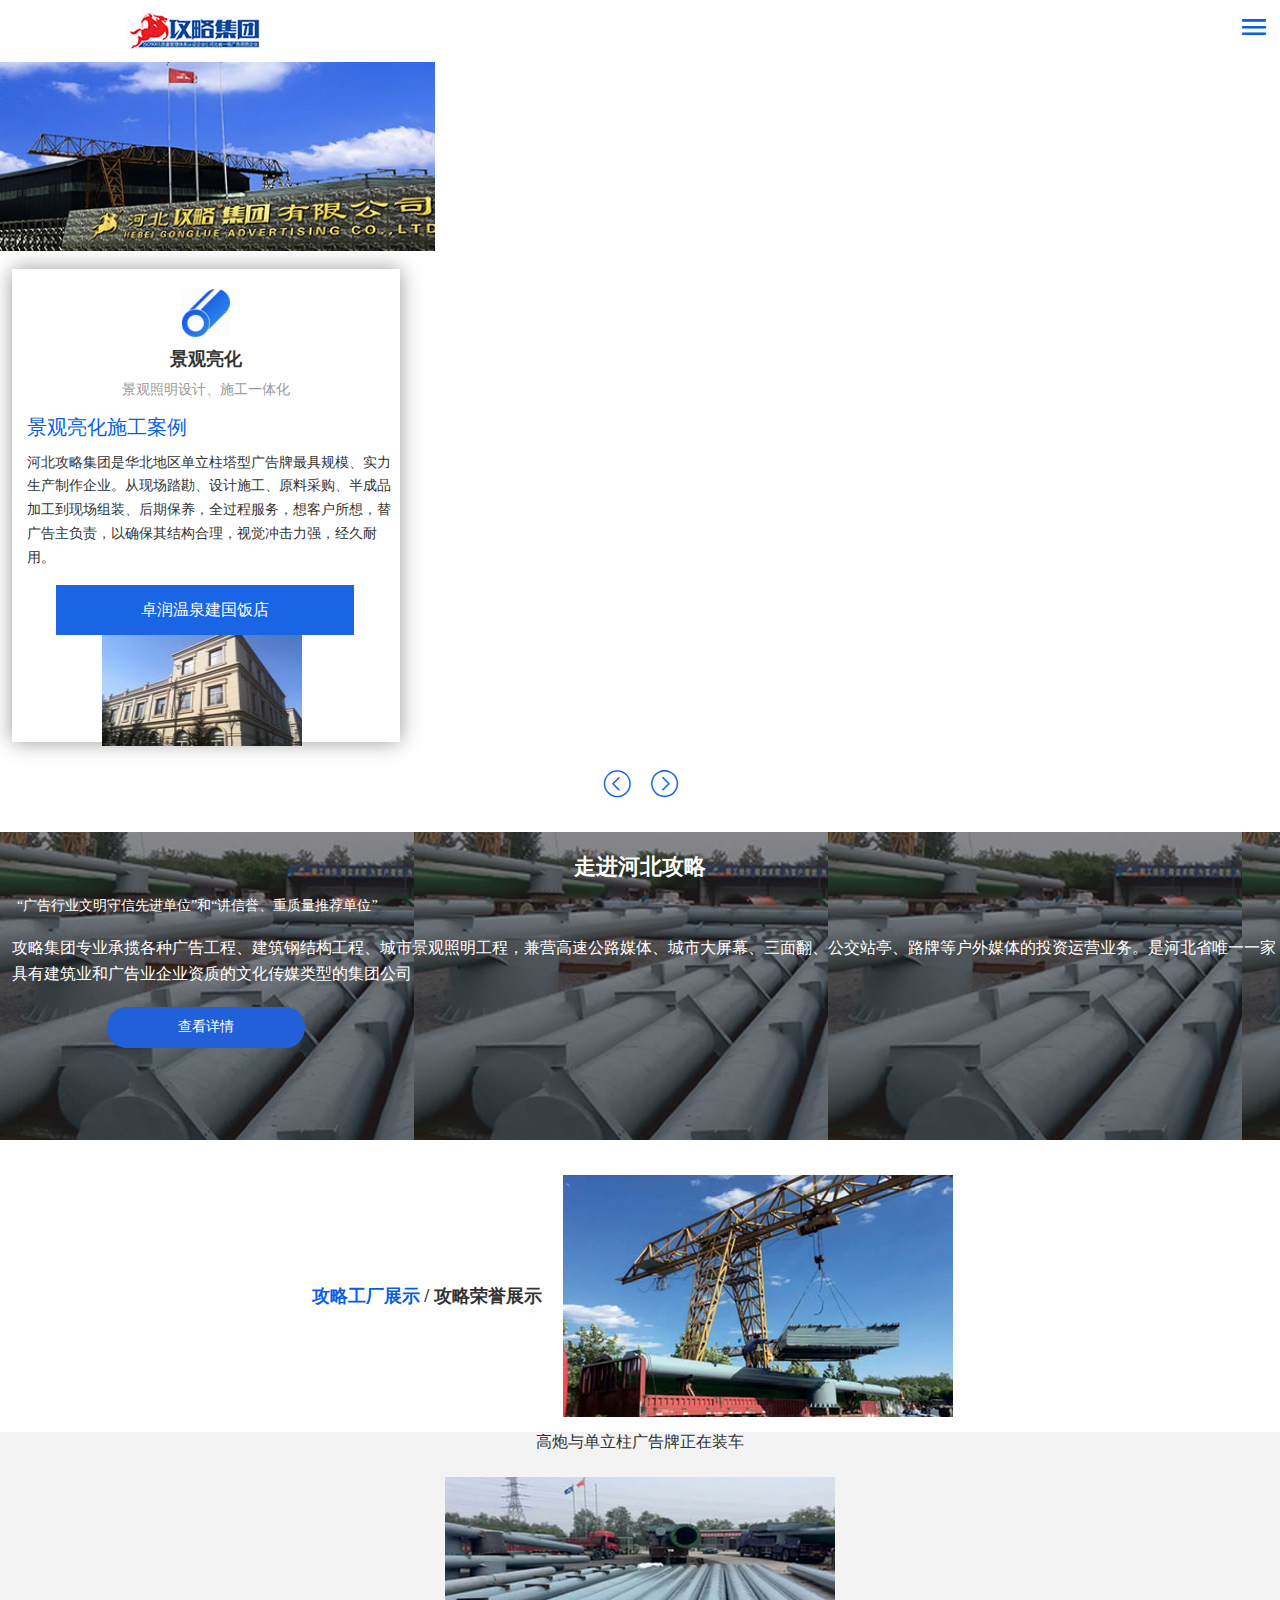
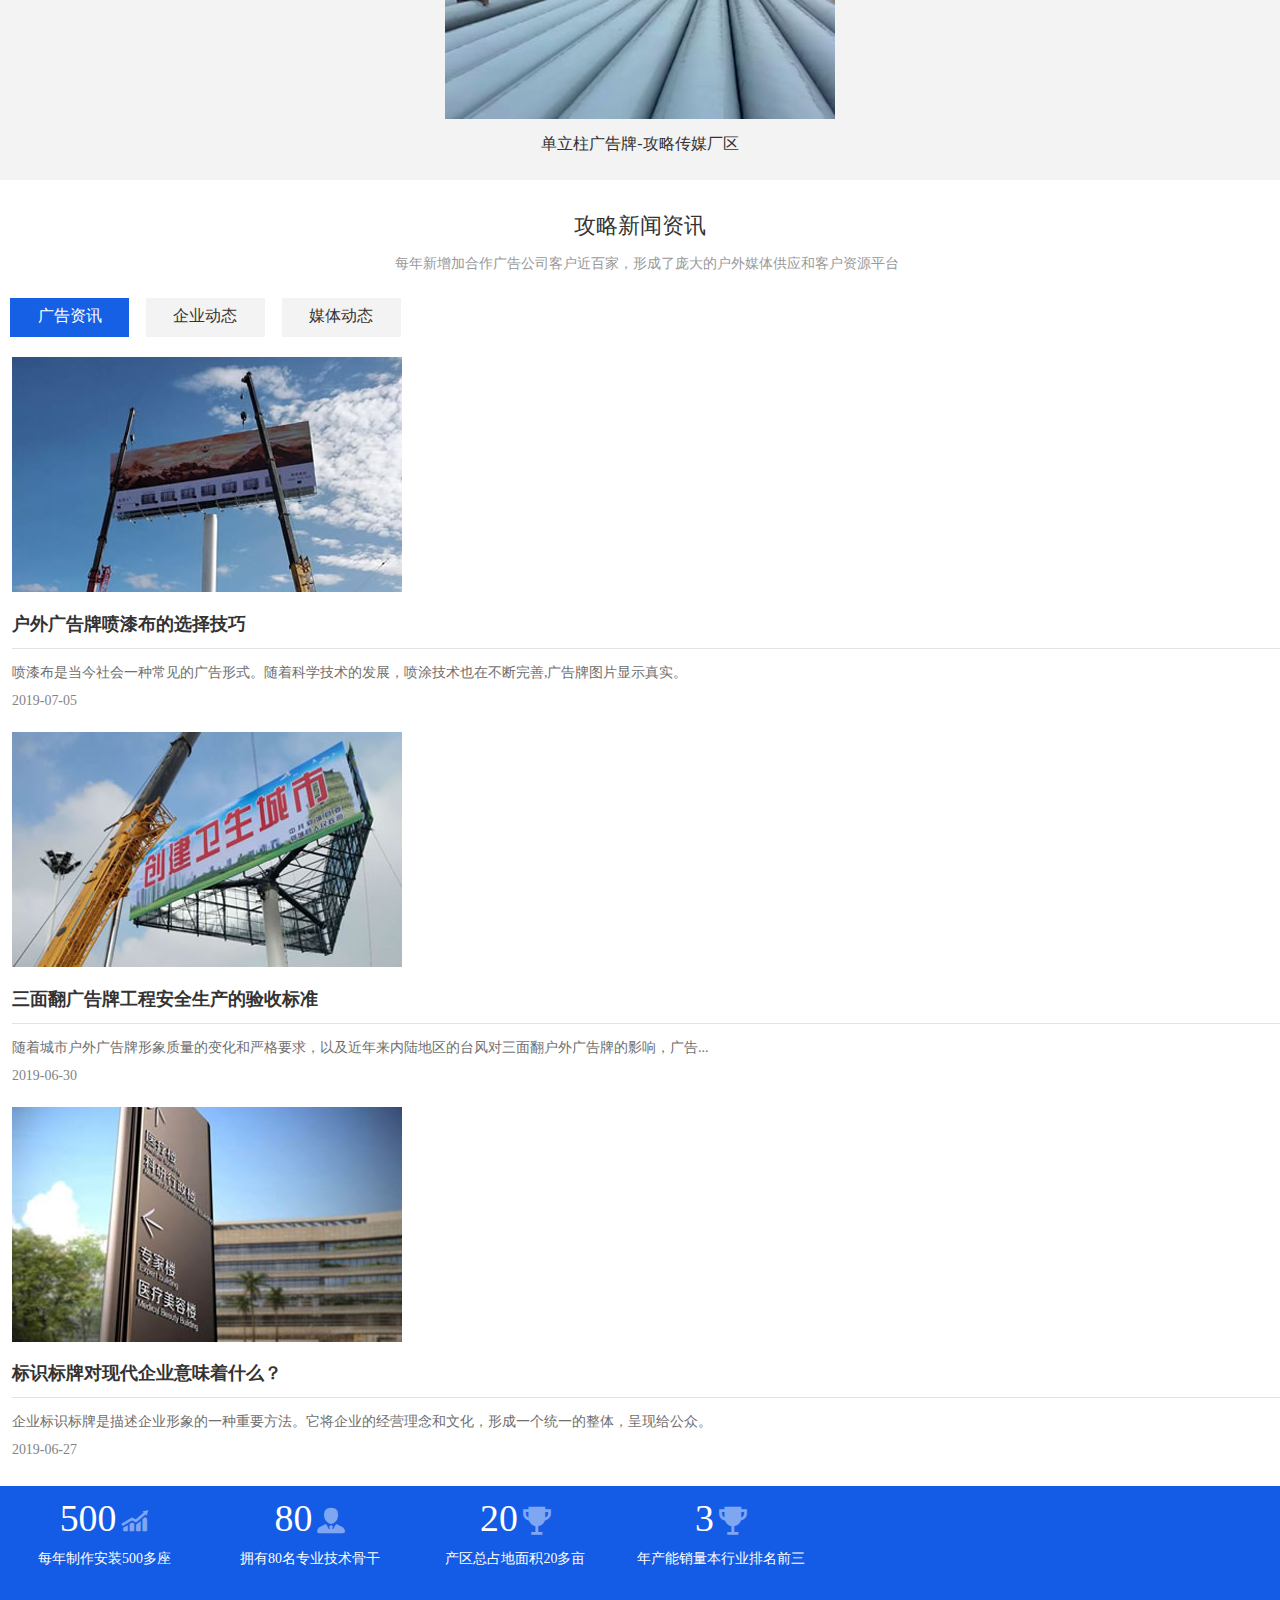
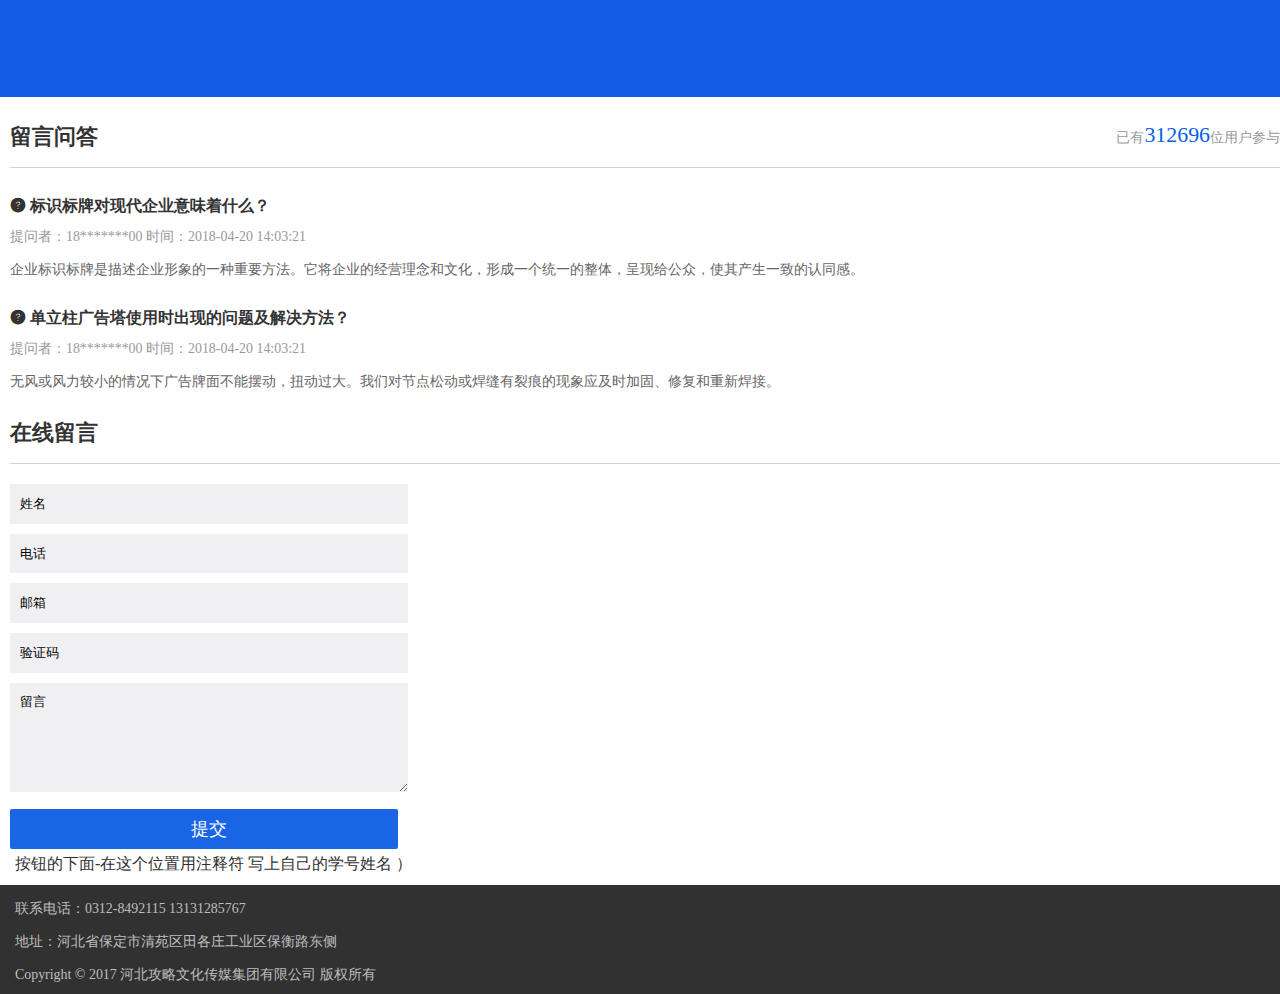
<file: gong/index.html>
<!DOCTYPE html>
<html>
	<head>
		<meta charset="utf-8">
		<meta name="viewport" content="width=device-width, initial-scale=1.0">
		<meta http-equiv="X-UA-Compatible" content="ie=edge">
		<title>企业文化</title>
		<link rel="stylesheet" href="css/common.css">
		<link rel="stylesheet" href="css/style.css">
		<link rel="stylesheet" href="font/iconfont.css">
		 <script>
		    window.onload = window.onresize = function(){
		        var view_width = document.getElementsByTagName('html')[0].getBoundingClientRect().width;
		        var _html = document.getElementsByTagName('html')[0];
		        view_width>414?_html.style.fontSize = 414 / 16 + 'px':_html.style.fontSize = view_width / 16 + 'px';
		    }
		</script>
	</head>
	<body>
		<!--header-->
		<div class="top">
			<img src="image/logo.jpg" alt="">
			<span class="iconfont">&#xe647;</span>
		</div>
		<!--banner-->
		<div class="top1">
			<img src="image/banner.jpg" alt="" >
		</div>
		<!--jing-->
		<div class="box">
			<div class="box1">
			<img src="image/i1.jpg" alt="">
			<h6>景观亮化</h6>
			<p>景观照明设计、施工一体化</p>
			</div>
			<div class="box2">
				<a href="anli.html">景观亮化施工案例</a>
				<p>河北攻略集团是华北地区单立柱塔型广告牌最具规模、实力生产制作企业。从现场踏勘、设计施工、原料采购、半成品加工到现场组装、后期保养，全过程服务，想客户所想，替广告主负责，以确保其结构合理，视觉冲击力强，经久耐用。</p>
			</div>
			<div class="box3">
				<p>卓润温泉建国饭店</p>
				<img src="image/i2.jpg" alt="">
			</div>
		</div>
		<div class="box4">
			<span class="iconfont">&#xe7fd;</span>
			<span class="iconfont">&#xe7fc;</span>
		</div>
		<div class="box5">
			<h5>走进河北攻略</h5>
			<p class="c1">“广告行业文明守信先进单位”和“讲信誉、重质量推荐单位”</p>
			<p class="c2">攻略集团专业承揽各种广告工程、建筑钢结构工程、城市景观照明工程，兼营高速公路媒体、城市大屏幕、三面翻、公交站亭、路牌等户外媒体的投资运营业务。是河北省唯一一家具有建筑业和广告业企业资质的文化传媒类型的集团公司</p>
			<a href="xiang.html">查看详情</a>
		</div>
		<div class="box6">
			<a href="zhanshi.html" class="a1">攻略工厂展示 </a> <a href="zizhi.html" class="a2">/ 攻略荣誉展示</a>
			<img src="image/i5.jpg" alt="">
		</div>
		<div class="box7">
			<p class="c3">高炮与单立柱广告牌正在装车</p>
			<img src="image/i6.jpg" alt="">
			<p class="c4">单立柱广告牌-攻略传媒厂区</p>
		</div>
		<div class="box8">
			<a href="xinwen.html">攻略新闻资讯</a>
			<p>每年新增加合作广告公司客户近百家，形成了庞大的户外媒体供应和客户资源平台</p>
		</div>
		<ul>
			<li class="active">
				<a href="lianxi.html">广告资讯</a>
			</li>
			<li>
				<a href="qiye.html">企业动态</a>
			</li>
			<li>
				<a href="jianjie.html">媒体动态</a>
			</li>
		</ul>
		<div class="box9">
			<img src="image/i7.jpg" alt="">
			<h3>户外广告牌喷漆布的选择技巧</h3>
			<p>喷漆布是当今社会一种常见的广告形式。随着科学技术的发展，喷涂技术也在不断完善,广告牌图片显示真实。</p>
			<span>2019-07-05</span>
		</div>
		<div class="box9">
			<img src="image/i8.jpg" alt="">
			<h3>三面翻广告牌工程安全生产的验收标准</h3>
			<p>随着城市户外广告牌形象质量的变化和严格要求，以及近年来内陆地区的台风对三面翻户外广告牌的影响，广告...</p>
			<span>2019-06-30</span>
		</div>
		<div class="box9">
			<img src="image/i9.jpg" alt="">
			<h3>标识标牌对现代企业意味着什么？</h3>
			<p>企业标识标牌是描述企业形象的一种重要方法。它将企业的经营理念和文化，形成一个统一的整体，呈现给公众。</p>
			<span>2019-06-27</span>
		</div>
		<ul class="ul1">
			<li>
				<p class="c5">500<span class="iconfont">&#xe653;</span></p>
				<p class="c6">每年制作安装500多座</p>
			</li>
			<li>
				<p class="c5">80<span class="iconfont">&#xe622;</span></p>
				<p class="c6">拥有80名专业技术骨干</p>
			</li>
			<li>
				<p class="c5">20<span class="iconfont">&#xe872;</span></p>
				<p class="c6">产区总占地面积20多亩</p>
			</li>
			<li>
				<p class="c5">3<span class="iconfont">&#xe872;</span></p>
				<p class="c6">年产能销量本行业排名前三</p>
			</li>
		</ul>
		<div class="liu cearfix">
			<h6>留言问答</h6>
			<P>已有<span>312696</span>位用户参与</P>
		</div>
		<div class="yan">
			<span class="iconfont">&#xe62e; 标识标牌对现代企业意味着什么？</span>
			<p>提问者：18*******00    时间：2018-04-20 14:03:21</p>
			<a href="#">企业标识标牌是描述企业形象的一种重要方法。它将企业的经营理念和文化，形成一个统一的整体，呈现给公众，使其产生一致的认同感。</a>
		</div>
		<div class="yan">
			<span class="iconfont">&#xe62e; 单立柱广告塔使用时出现的问题及解决方法？</span>
			<p>提问者：18*******00    时间：2018-04-20 14:03:21</p>
			<a href="#">无风或风力较小的情况下广告牌面不能摆动，扭动过大。我们对节点松动或焊缝有裂痕的现象应及时加固、修复和重新焊接。</a>
		</div>
		<div class="zai">
			<h6>在线留言</h6>
		</div>
		<form action="">
			<input type="text" value="姓名"><br>
			<input type="text" value="电话"><br>
			<input type="text" value="邮箱"><br>
			<input type="text" value="验证码"><br>
			<textarea>留言</textarea><br>
			<input type="submit" value="提交" class="t1">
		</form>
		<div class="box10">
			<p>按钮的下面-在这个位置用注释符 写上自己的学号姓名 ）</p>
		</div>
		<div class="box11">
			<p>联系电话：0312-8492115  13131285767 </p>
			<p>地址：河北省保定市清苑区田各庄工业区保衡路东侧</p>
			<p>Copyright © 2017 河北攻略文化传媒集团有限公司 版权所有</p>
		</div>
	</body>
</html>
</file>
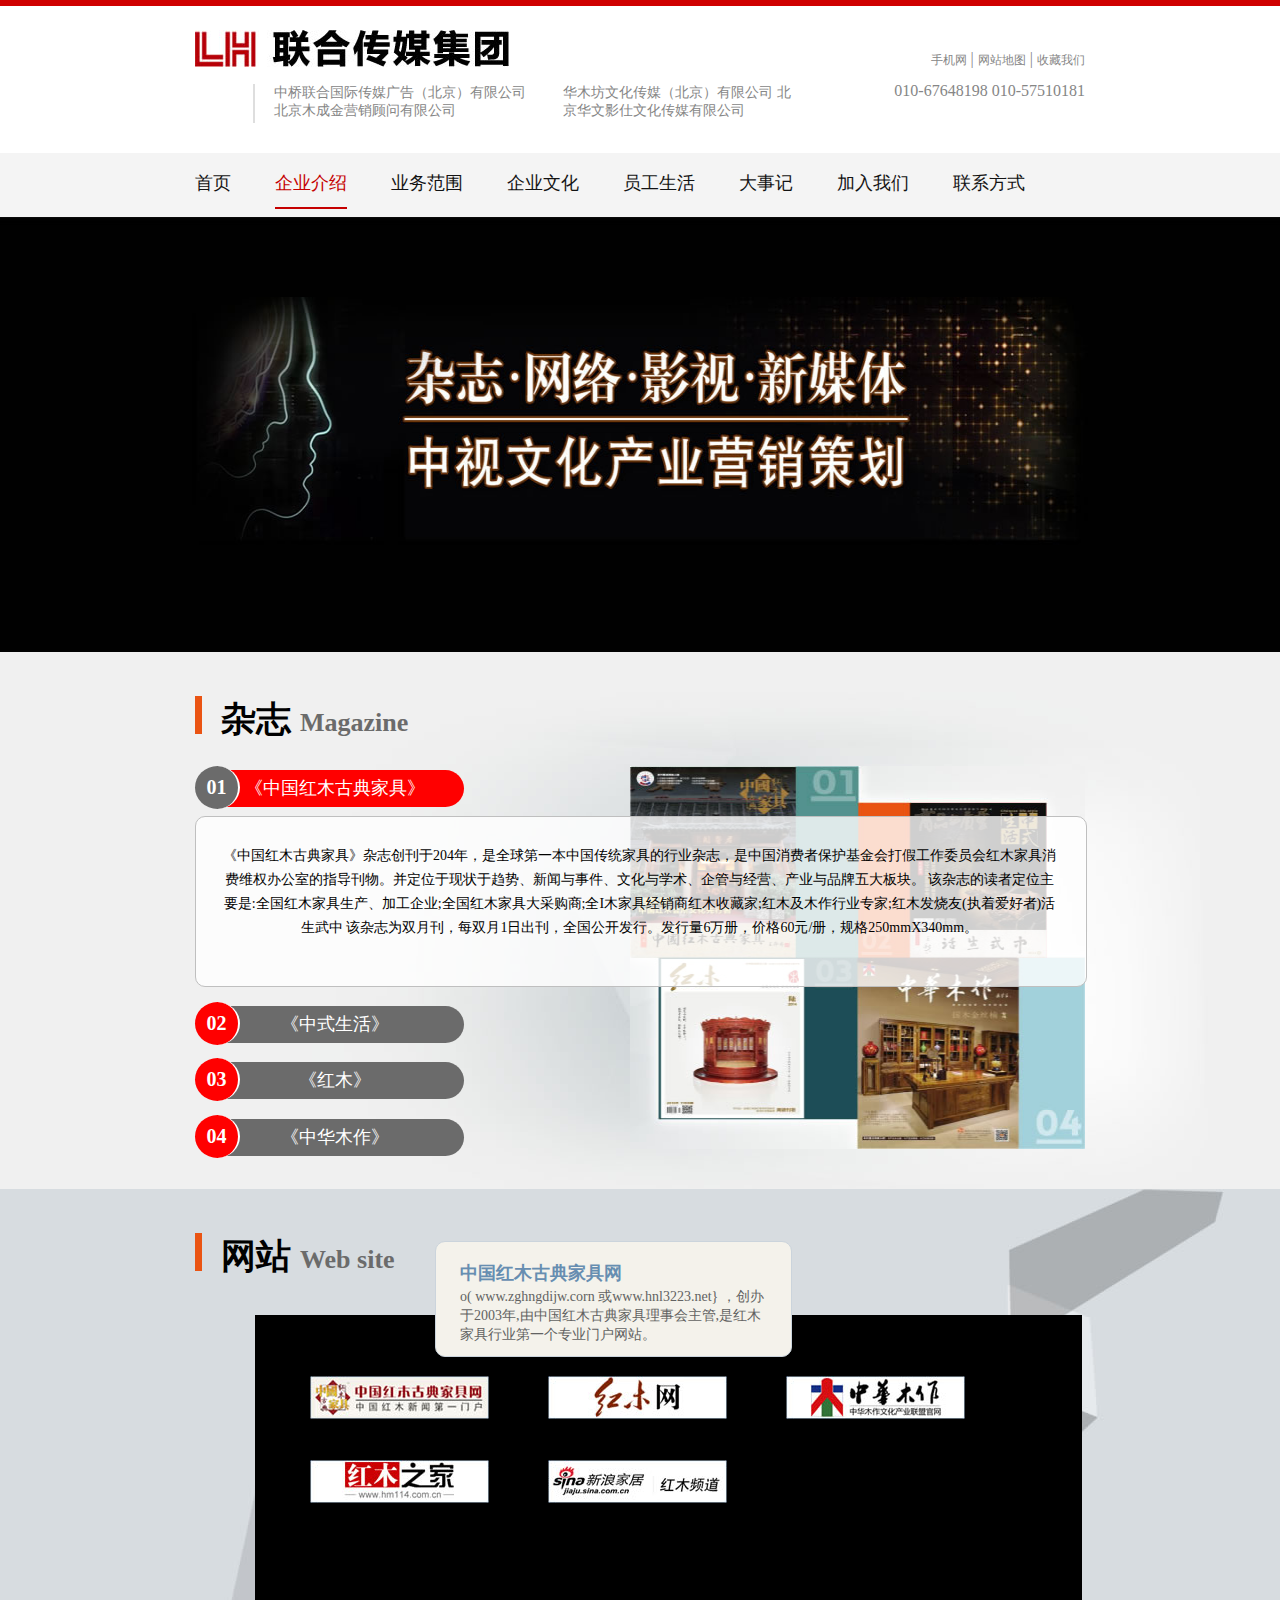
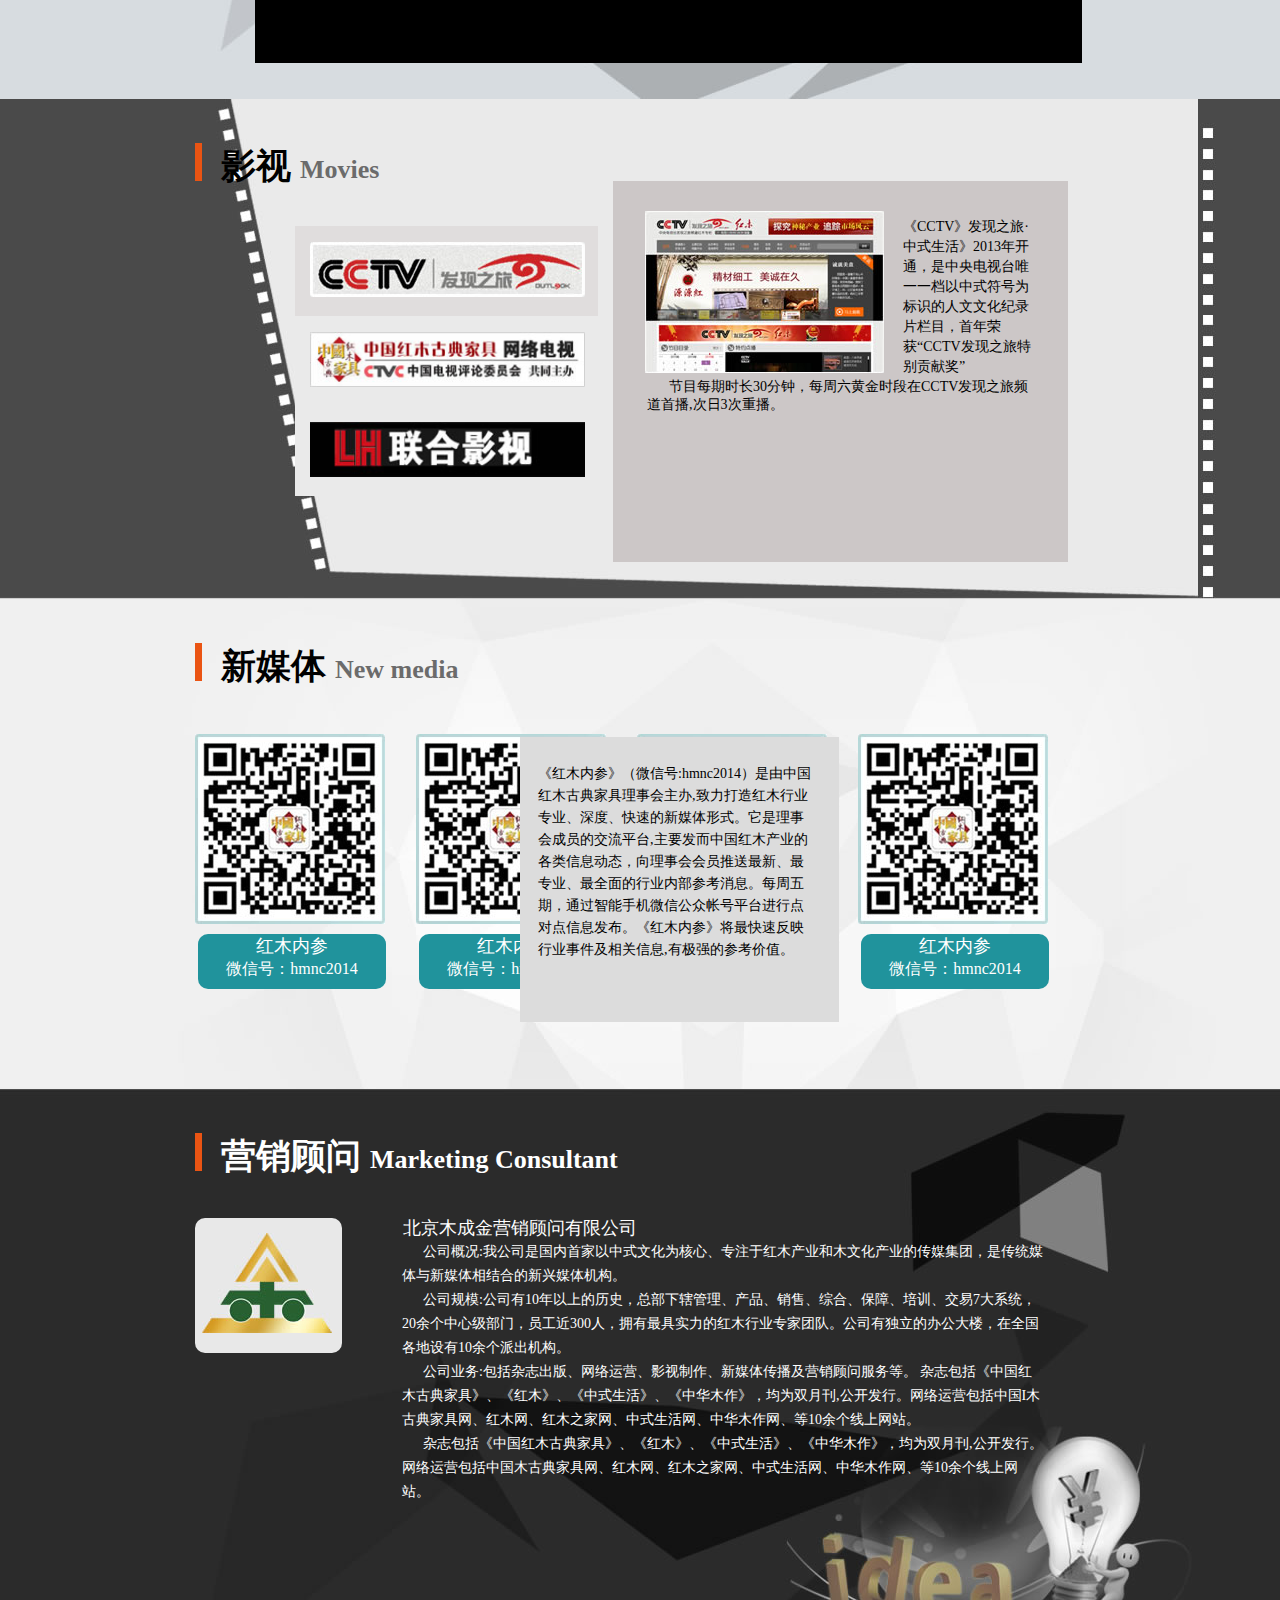
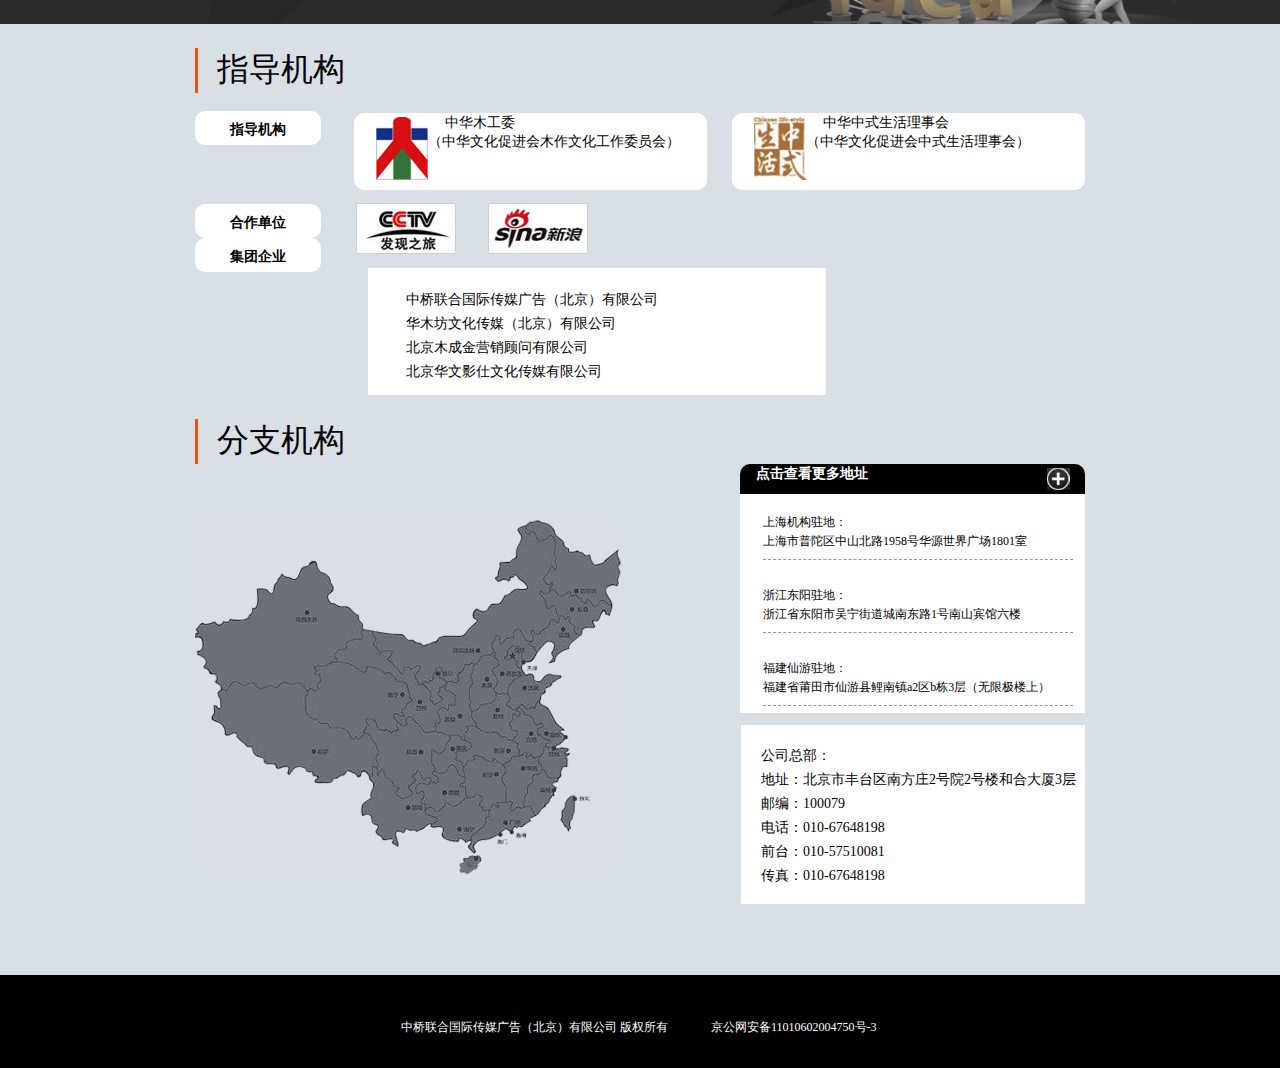
<file: guanwang/index.html>
<!DOCTYPE html>
<html lang="en">
    <head>
        <meta charset="utf-8">
        <title>公司官网</title>
        <link rel="stylesheet" type="text/css" href="css/common.css">
        <link rel="stylesheet" type="text/css" href="css/style.css">
    </head>
    <body>
    <!--头部-->
    <div class="head">
      <div class="box gWidth">
    	<div class="box1">
    	    <img src="image/logo.jpg" alt="">
    	</div>
    	<p>
    		<a href="#">手机网</a>
    		<span>|</span>
    		<a href="#">网站地图</a>
    		<span>|</span>
    		<a href="#">收藏我们</a>
    	</p>    		
    	</div>
    	<div class="box2 gWidth">
    		<p class="p1">中桥联合国际传媒广告（北京）有限公司 北京木成金营销顾问有限公司</p>
    		<p class="p2">华木坊文化传媒（北京）有限公司 北京华文影仕文化传媒有限公司</p>
    		<p>010-67648198&nbsp;010-57510181</p>
    	</div>
    </div>
    <!--导航栏-->
    <div class="nav">
    	<ul class="ul1 gWidth">
    		<li><a href="#">首页</a></li>
    		<li class="active"><a href="#">企业介绍</a></li>
    		<li><a href="#">业务范围</a></li>
    		<li><a href="#">企业文化</a></li>
    		<li><a href="#">员工生活</a></li>
    		<li><a href="#">大事记</a></li>
    		<li><a href="#">加入我们</a></li>
    		<li><a href="#">联系方式</a></li>
    	</ul>
    </div>
     <!-- banner -->
     <div class="banner">
     	<img src="image/banner.jpg" alt="">
     </div>
     <!-- 内容 -->
     <div class="content">
     	<div class="b1 gWidth">
     	<div class="za">
     	    <p>杂志<span>Magazine</span></p>
     	</div>
     	<div class="b2 gWidth">
     	<ul class="ul2">
     		<li class="li1">
     		   <a href="#">01</a>
     		   <span>《中国红木古典家具》</span>
     		   <p>《中国红木古典家具》杂志创刊于204年，是全球第一本中国传统家具的行业杂志，是中国消费者保护基金会打假工作委员会红木家具消费维权办公室的指导刊物。并定位于现状于趋势、新闻与事件、文化与学术、企管与经营、产业与品牌五大板块。
     		   该杂志的读者定位主要是:全国红木家具生产、加工企业;全国红木家具大采购商;全I木家具经销商红木收藏家;红木及木作行业专家;红木发烧友(执着爱好者)活生武中
     		   该杂志为双月刊，每双月1日出刊，全国公开发行。发行量6万册，价格60元/册，规格250mmX340mm。</p>
     		</li>
     		<li class="li2">
     		   <a href="#">02</a>
     		   <span>《中式生活》</span>
     		</li>
     		<li class="li3">
     		   <a href="#">03</a>
     		   <span>《红木》</span></li>
     		<li class="li4">
     		   <a href="#">04</a>
     		   <span>《中华木作》</span>
     		</li>     		
     	</ul>
     	<div class="right">
     		<img src="image/c1.jpg" alt="">
     	</div>
     	</div>
     	</div>
     </div>
     <!--第二块-->
     <div class="content1">
     	<div class="b3 gWidth">
     	<div class="wang">
     	    <p>网站<span>Web site</span></p>
     	</div>
     	<div class="b4 gWidth">
     	<ul class="ul3">
     	<li><img src="image/c2.jpg" alt=""></li>
     	<li><img src="image/c3.jpg" alt=""></li>
     	<li><img src="image/c4.jpg" alt=""></li>
     	<li class="li2"><img src="image/c5.jpg" alt=""></li>
     	<li class="li2"><img src="image/c6.jpg" alt=""></li>
     	</ul>
     	<div class="top">
     		<h3>中国红木古典家具网</h3>
     		<p>o( www.zghngdijw.corn 或www.hnl3223.net} ，创办于2003年,由中国红木古典家具理事会主管,是红木家具行业第一个专业门户网站。</p>
     	</div>
      </div>
    </div>
</div>
     <!--第三块-->
     <div class="content3">
     	<div class="b5 gWidth">
     	  <div class="ying">
     	    <p>影视<span>Movies</span></p>
     	  </div>
     	<div class="b6 gWidth">
     	<ul class="ul4">
     	<li class="li3"><img src="image/c7.jpg" alt=""></li>
     	<li><img src="image/c8.jpg" alt=""></li>
     	<li><img src="image/c9.jpg" alt=""></li>
     	</ul>
     	<div class="b6_right">
     	<img src="image/c10.jpg" alt="">
     	<p>《CCTV》发现之旅·中式生活》2013年开通，是中央电视台唯一一档以中式符号为标识的人文文化纪录片栏目，首年荣获“CCTV发现之旅特别贡献奖”</p>
     	<h6>节目每期时长30分钟，每周六黄金时段在CCTV发现之旅频道首播,次日3次重播。</h6>
     	</div>
      </div>
    </div>
</div>
<!--第四块-->
<div class="content4">
    <div class="b7 gWidth">
     	<div class="xin">
     	   <p>新媒体<span>New media</span></p>
     	</div>
     	<div class="b8 gWidth">
     	<ul class="ul5">
     	<li>
     		<img src="image/c11.jpg" alt="">
     		<p>红木内参<span>微信号：hmnc2014</span></p>
     	</li>
     	<li>
     		<img src="image/c11.jpg" alt="">
     		<p>红木内参<span>微信号：hmnc2014</span></p>
     	</li>
     	<li>
     		<img src="image/c11.jpg" alt="">
     		<p>红木内参<span>微信号：hmnc2014</span></p>
     	</li>
     	<li>
     		<img src="image/c11.jpg" alt="">
     		<p>红木内参<span>微信号：hmnc2014</span></p>
     	</li>
     	</ul>
     	<div class="cen">
     	   <p>《红木内参》（微信号:hmnc2014）是由中国红木古典家具理事会主办,致力打造红木行业专业、深度、快速的新媒体形式。它是理事会成员的交流平台,主要发而中国红木产业的各类信息动态，向理事会会员推送最新、最专业、最全面的行业内部参考消息。每周五期，通过智能手机微信公众帐号平台进行点对点信息发布。《红木内参》将最快速反映行业事件及相关信息,有极强的参考价值。
     	   </p>
     	</div>
        </div>
    </div>
</div>
<!--第五块-->
<div class="content5">
    <div class="b9 gWidth">
     	<div class="xiao">
     	   <p>营销顾问<span>Marketing Consultant</span></p>
     	</div>
     	<div class="b10 gWidth">
     	<ul class="ul6">
     	<li><img src="image/c12.jpg" alt=""></li>
     	</ul>
     	<ul class="c2">
     		<li class="a1">北京木成金营销顾问有限公司</li>
     		<li>公司概况:我公司是国内首家以中式文化为核心、专注于红木产业和木文化产业的传媒集团，是传统媒体与新媒体相结合的新兴媒体机构。</li>
     		<li>公司规模:公司有10年以上的历史，总部下辖管理、产品、销售、综合、保障、培训、交易7大系统，20余个中心级部门，员工近300人，拥有最具实力的红木行业专家团队。公司有独立的办公大楼，在全国各地设有10余个派出机构。</li>
     		<li>公司业务:包括杂志出版、网络运营、影视制作、新媒体传播及营销顾问服务等。
     		杂志包括《中国红木古典家具》、《红木》、《中式生活》、《中华木作》，均为双月刊,公开发行。网络运营包括中国I木古典家具网、红木网、红木之家网、中式生活网、中华木作网、等10余个线上网站。</li>
     		<li>杂志包括《中国红木古典家具》、《红木》、《中式生活》、《中华木作》，均为双月刊,公开发行。网络运营包括中国木古典家具网、红木网、红木之家网、中式生活网、中华木作网、等10余个线上网站。</li>
     	</ul>
     </div>
 </div>
</div>
<!--第六块1-->
<div class="content6">
    <div class="b11 gWidth">
     	<div class="zhi">
     	   <p>指导机构</p>
     	</div>
     	<div class="b12 gWidth">
     	<ul class="ul9">
     	<li class="d1">指导机构</li>
     	<li>合作单位</li>
     	<li>集团企业</li>
     	</ul>
     	<div class="d2">
     		<img src="image/c13.jpg" alt="">
     		<a href="#">中华木工委<span>（中华文化促进会木作文化工作委员会）</span></a>
     	</div>
     		<div class="hui">
     			<img src="image/c14.jpg" alt="">
     			<a href="#">中华中式生活理事会<span>（中华文化促进会中式生活理事会）</span></a>
     		</div>
    <div class="d6">
     	<div class="d3">
     		<img src="image/c15.jpg" alt="">
     	</div>
     	<div class="d4">
     		<img src="image/c16.jpg" alt="">
        </div>
    </div>
     	<ul class="d5">
     		<li class="a7">中桥联合国际传媒广告（北京）有限公司</li>
     		<li>华木坊文化传媒（北京）有限公司</li>
     		<li>北京木成金营销顾问有限公司</li>
     		<li>北京华文影仕文化传媒有限公司</li>
     	</ul>
     </div>
 </div>
</div>
<!--第六块2-->
<div class="content7">
    <div class="b13 gWidth">
     	<div class="fen">
     	   <p>分支机构</p>
     	</div>
     	<div class="b14 gWidth">
     	<div class="c3">
     	   <img src="image/c17.jpg" alt="">
     	</div>
     	<ul class="ul7">
     	<li class="a5">
     		<a href="#">点击查看更多地址</a>
     		<img src="image/c18.jpg" alt="">
     	</li>
     	<li class="a6">
     		<a href="#">上海机构驻地：</a>
     		<span>上海市普陀区中山北路1958号华源世界广场1801室</span>
     	</li>
     	<li class="a6">
     		<a href="#">浙江东阳驻地：</a>
     		<span>浙江省东阳市吴宁街道城南东路1号南山宾馆六楼</span>
     	</li>
     	<li class="a6">
     		<a href="#">福建仙游驻地：</a>
     		<span>福建省莆田市仙游县鲤南镇a2区b栋3层（无限极楼上）</span>
     	</li>    		
     	</ul>
     	<ul class="ul8">
     		<li class="a8">公司总部：</li>
     		<li>地址：北京市丰台区南方庄2号院2号楼和合大厦3层</li>
     		<li>邮编：100079</li>
     		<li>电话：010-67648198</li>
     		<li>前台：010-57510081</li>
     		<li>传真：010-67648198</li>
     	</ul>
     </div>
 </div>
</div>
<!-- 底部 -->
     <div class="footer">
     <div class="c3 gWidth">
     	<p>中桥联合国际传媒广告（北京）有限公司 版权所有<span>京公网安备11010602004750号-3</span></p>
     </div>
</div>
    </body>
</html>
</file>
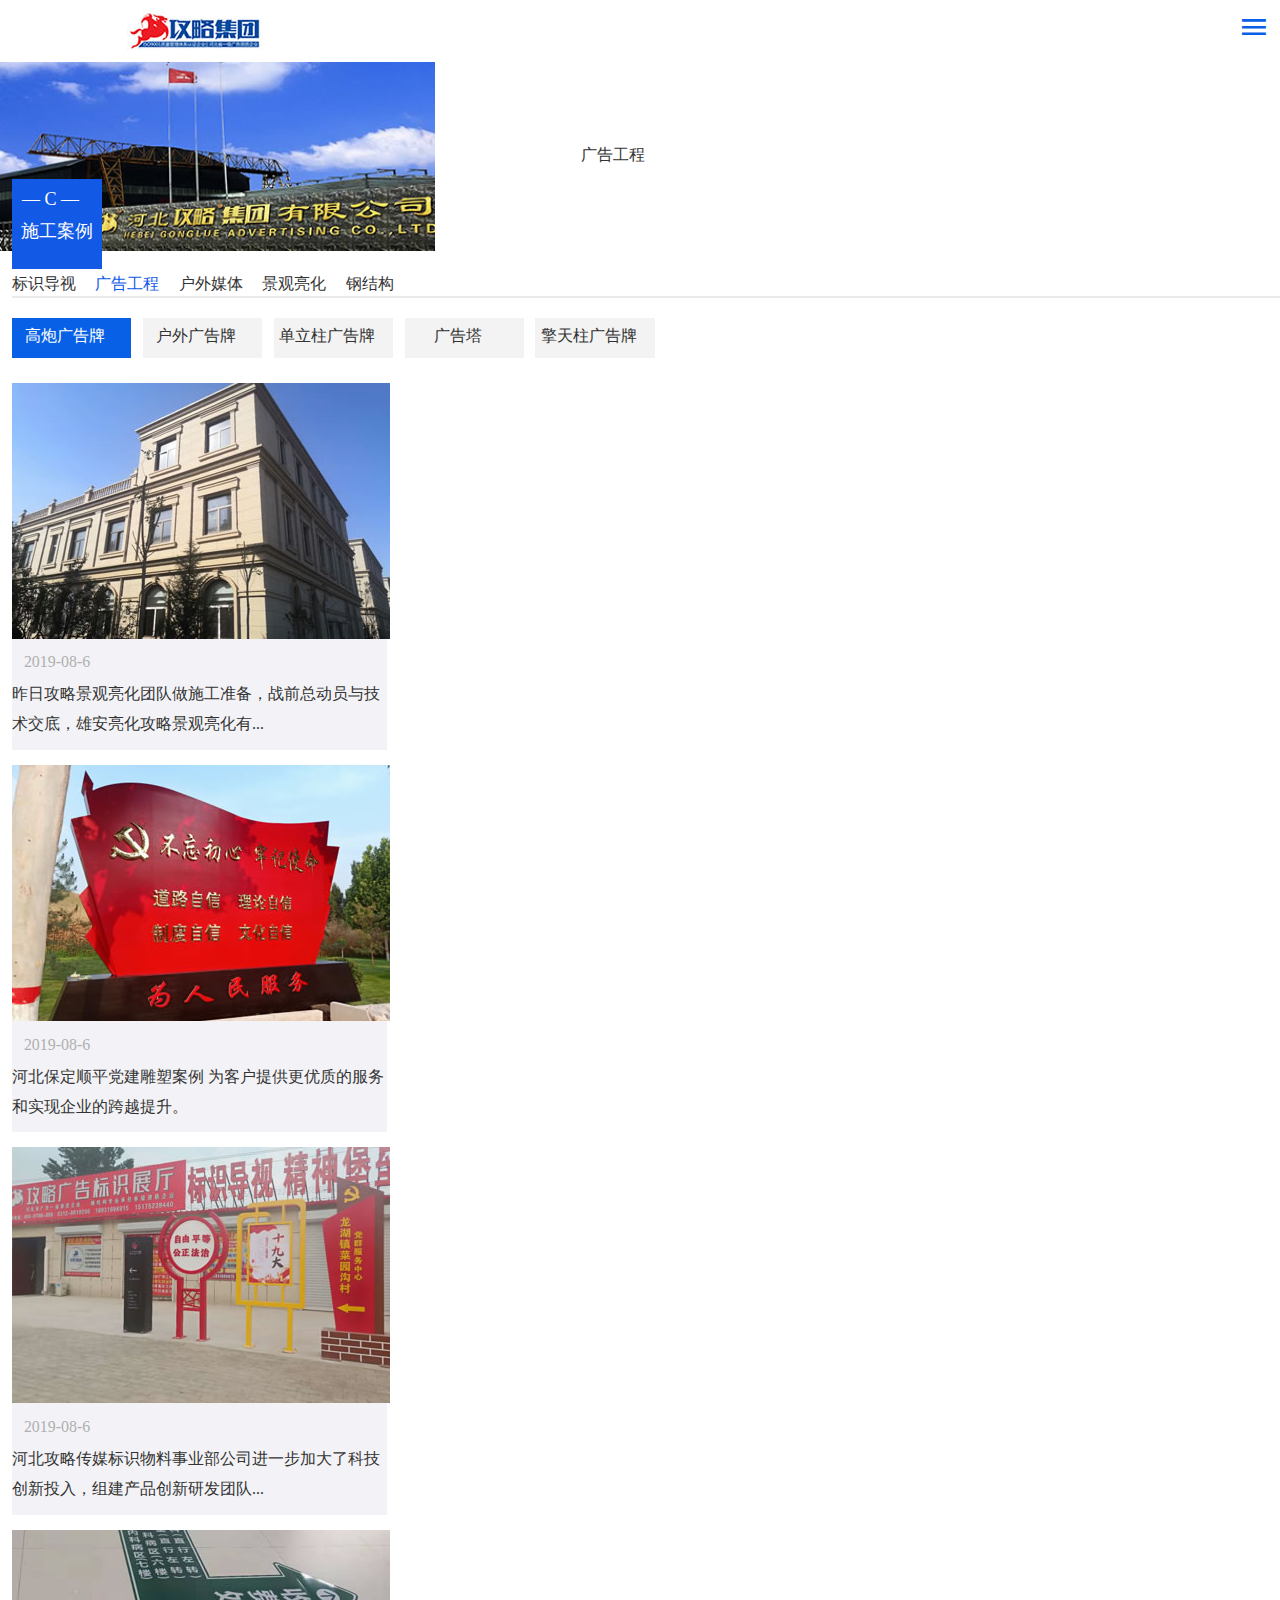
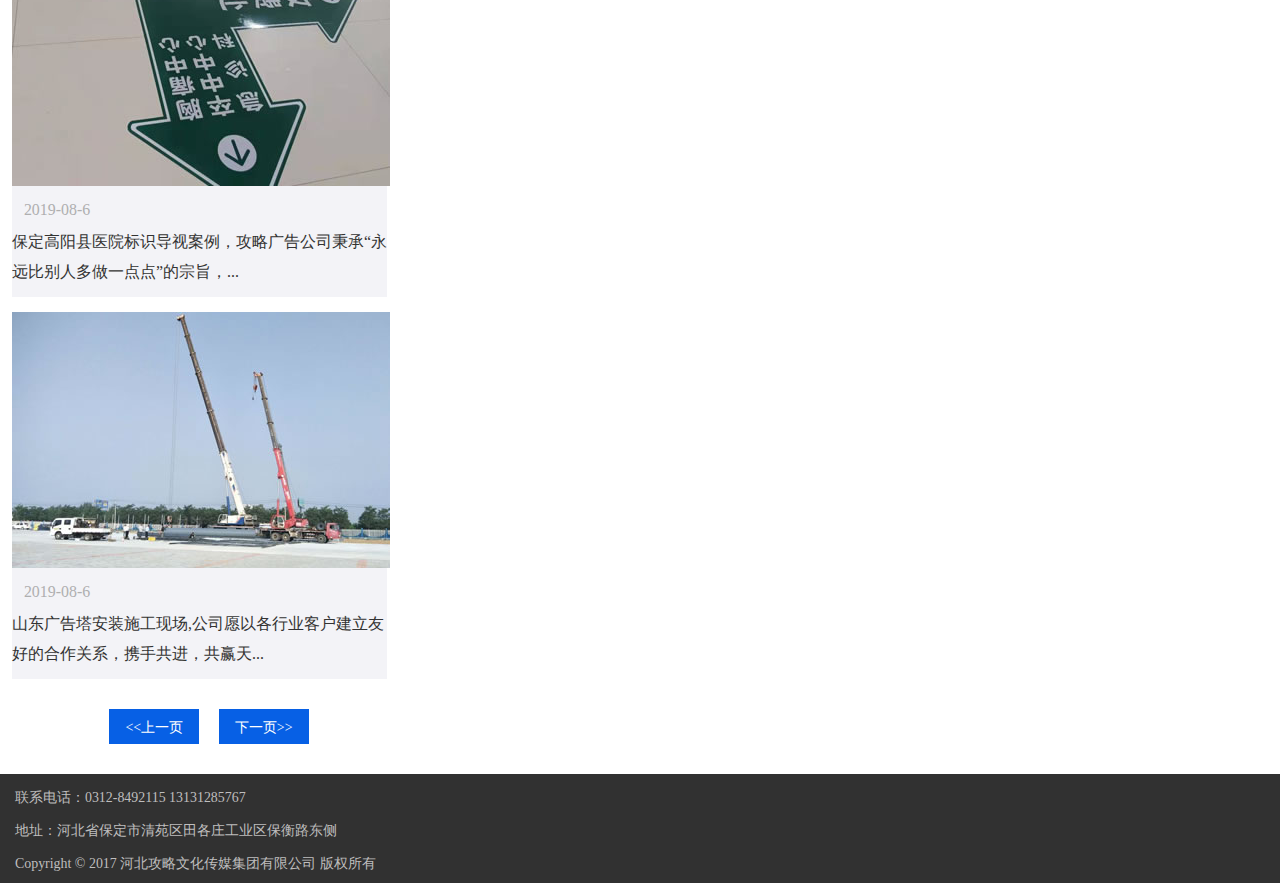
<file: gong/anli.html>
<!DOCTYPE html>
<html>
	<head>
		<meta charset="utf-8">
		<meta name="viewport" content="width=device-width, initial-scale=1.0">
		<meta http-equiv="X-UA-Compatible" content="ie=edge">
		<title>施工案例</title>
		<link rel="stylesheet" href="css/common.css">
		<link rel="stylesheet" href="css/shi.css">
		<link rel="stylesheet" href="font/iconfont.css">
		 <script>
		    window.onload = window.onresize = function(){
		        var view_width = document.getElementsByTagName('html')[0].getBoundingClientRect().width;
		        var _html = document.getElementsByTagName('html')[0];
		        view_width>414?_html.style.fontSize = 414 / 16 + 'px':_html.style.fontSize = view_width / 16 + 'px';
		    }
		</script>
	</head>
	<body>
		<div class="top">
			<img src="image/logo.jpg" alt="">
			<span class="iconfont">&#xe647;</span>
		</div>
		<div class="top1">
			<img src="image/banner.jpg" alt="" >
			<p><span>—  C  —</span>施工案例</p>
			<a href="#">广告工程</a>
		</div>
		<ul>
			<li><a href="#">标识导视</a></li>
			<li class="active"><a href="#">广告工程</a></li>
			<li><a href="#">户外媒体</a></li>
			<li><a href="#">景观亮化</a></li>
			<li><a href="#">钢结构</a></li>
		</ul>
		<ul class="u1">
			<li class="active"><a href="#">高炮广告牌</a></li>
			<li><a href="#">户外广告牌</a></li>
			<li><a href="#">单立柱广告牌</a></li>
			<li><a href="#">广告塔</a></li>
			<li><a href="#">擎天柱广告牌</a></li>
		</ul>
		<div class="box">
			<div class="t1">
			  <img src="image/s1.jpg" alt="">
			</div>
			<div class="t2">
			  <p>2019-08-6</p>
			  <a href="#">昨日攻略景观亮化团队做施工准备，战前总动员与技术交底，雄安亮化攻略景观亮化有...</a>
		    </div>	
	    </div>
		<div class="box">
			<div class="t1">
			  <img src="image/s2.jpg" alt="">
			</div>
			<div class="t2">
			  <p>2019-08-6</p>
			  <a href="#">河北保定顺平党建雕塑案例 为客户提供更优质的服务和实现企业的跨越提升。</a>
		    </div>	
		</div>
		<div class="box">
			<div class="t1">
			  <img src="image/s3.jpg" alt="">
			</div>
			<div class="t2">
			  <p>2019-08-6</p>
			  <a href="#">河北攻略传媒标识物料事业部公司进一步加大了科技创新投入，组建产品创新研发团队...</a>
		    </div>	
		</div>
		<div class="box">
			<div class="t1">
			  <img src="image/s4.jpg" alt="">
			</div>
			<div class="t2">
			  <p>2019-08-6</p>
			  <a href="#">保定高阳县医院标识导视案例，攻略广告公司秉承“永远比别人多做一点点”的宗旨，...</a>
		    </div>	
		</div>
		<div class="box">
			<div class="t1">
			  <img src="image/s5.jpg" alt="">
			</div>
			<div class="t2">
			  <p>2019-08-6</p>
			  <a href="#">山东广告塔安装施工现场,公司愿以各行业客户建立友好的合作关系，携手共进，共赢天...</a>
		    </div>	
		</div>
		<div class="box1">
			<p><a href="#">&lt;&lt;上一页</a></p>
			<p class="p2"><a href="#">下一页&gt;&gt;</a></p>
		</div>
		<div class="box8">
			<p>联系电话：0312-8492115  13131285767 </p>
			<p>地址：河北省保定市清苑区田各庄工业区保衡路东侧</p>
			<p>Copyright © 2017 河北攻略文化传媒集团有限公司 版权所有</p>
		</div>
	</body>
</html>
</file>
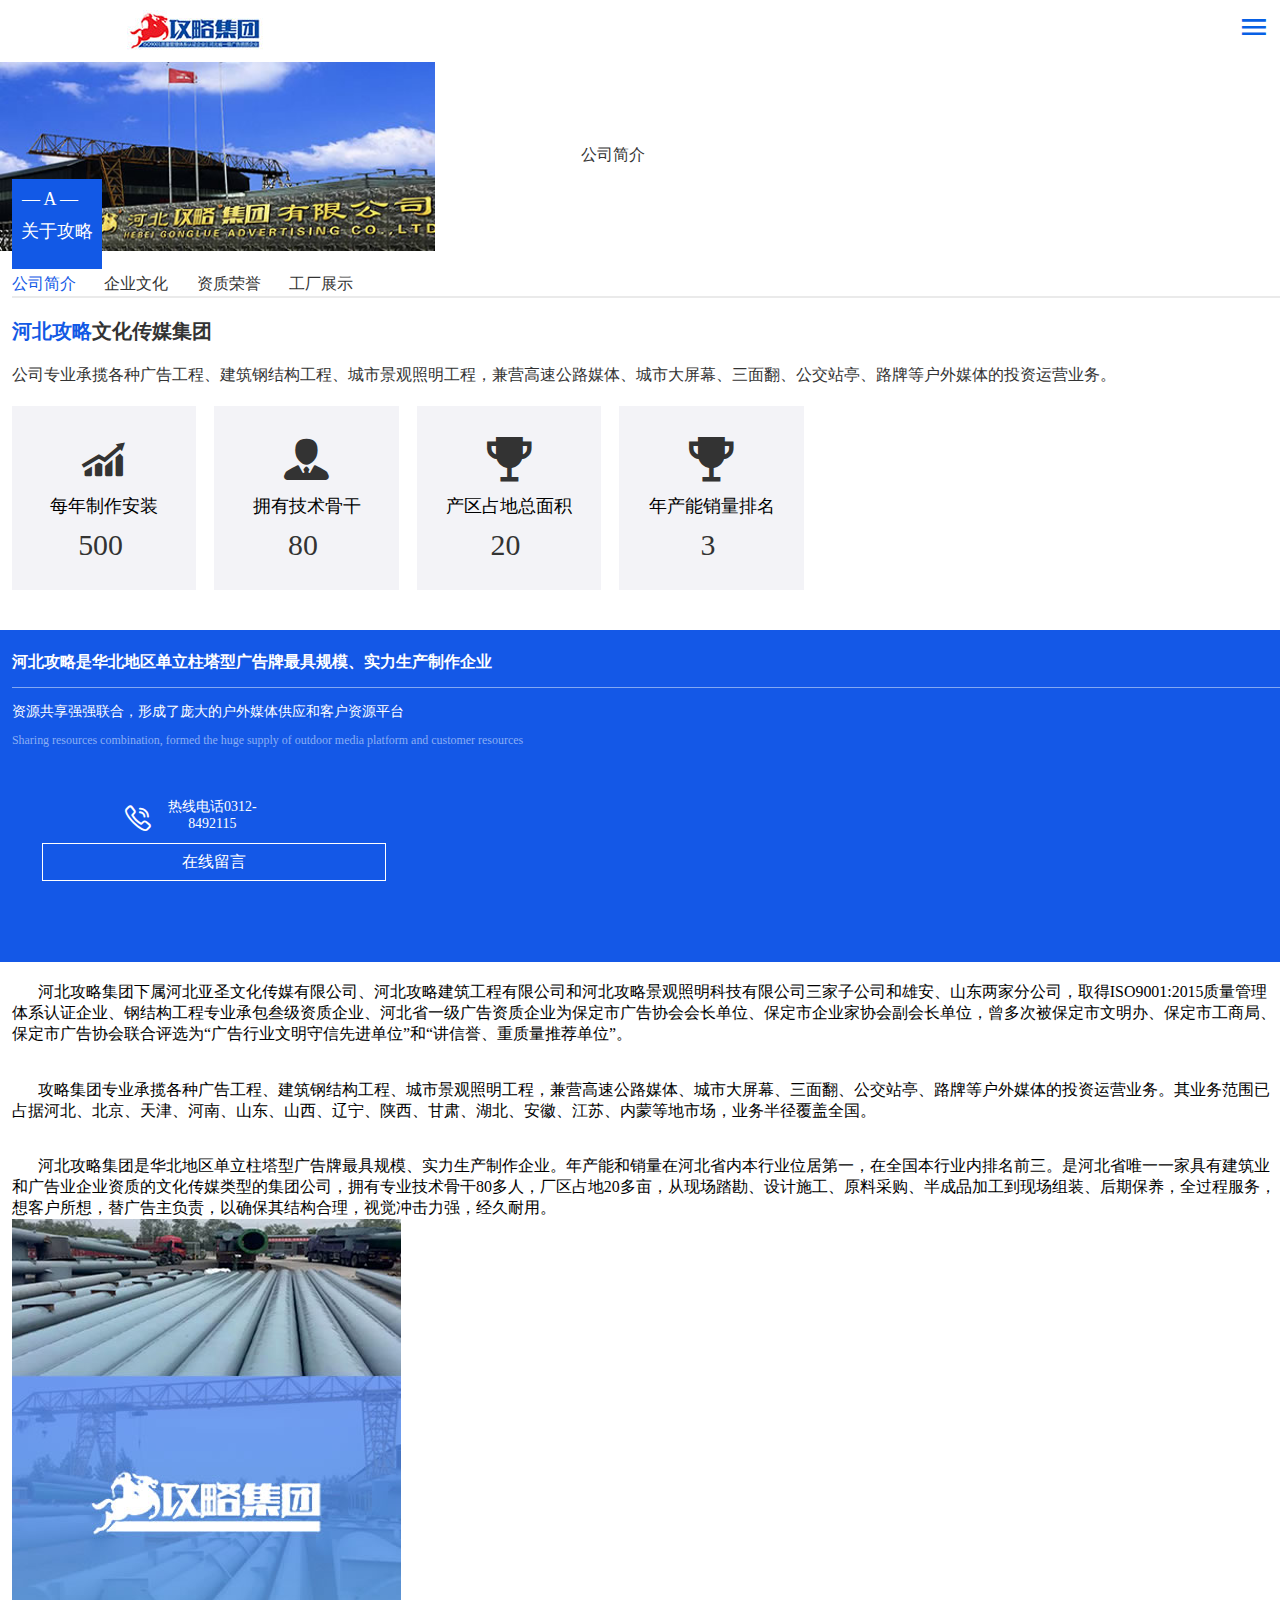
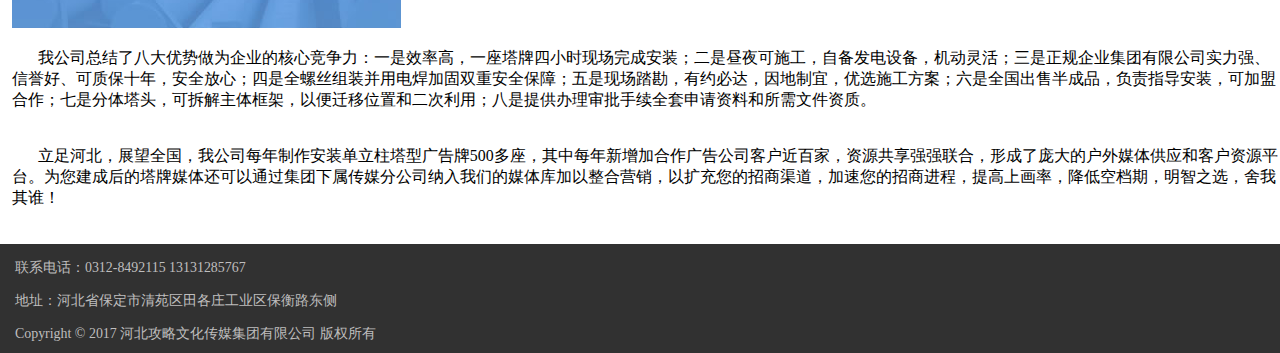
<file: gong/jianjie.html>
<!DOCTYPE html>
<html>
	<head>
		<meta charset="utf-8">
		<meta name="viewport" content="width=device-width, initial-scale=1.0">
		<meta http-equiv="X-UA-Compatible" content="ie=edge">
		<title>企业文化</title>
		<link rel="stylesheet" href="css/common.css">
		<link rel="stylesheet" href="css/jian.css">
		<link rel="stylesheet" href="font/iconfont.css">
		 <script>
		    window.onload = window.onresize = function(){
		        var view_width = document.getElementsByTagName('html')[0].getBoundingClientRect().width;
		        var _html = document.getElementsByTagName('html')[0];
		        view_width>414?_html.style.fontSize = 414 / 16 + 'px':_html.style.fontSize = view_width / 16 + 'px';
		    }
		</script>
	</head>
	<body>
		<div class="top">
			<img src="image/logo.jpg" alt="">
			<span class="iconfont">&#xe647;</span>
		</div>
		<div class="top1">
			<img src="image/banner.jpg" alt="" >
			<p><span>—  A  —</span>关于攻略</p>
			<a href="#">公司简介</a>
		</div>
		<ul>
			<li class="active"><a href="#">公司简介</a></li>
			<li><a href="#">企业文化</a></li>
			<li><a href="#">资质荣誉</a></li>
			<li><a href="#">工厂展示</a></li>
		</ul>
		<div class="box">
			<p class="a1">河北攻略<span>文化传媒集团</span></p>
			<p class="a2">公司专业承揽各种广告工程、建筑钢结构工程、城市景观照明工程，兼营高速公路媒体、城市大屏幕、三面翻、公交站亭、路牌等户外媒体的投资运营业务。</p>
		</div>
		<ul class="u2">
			<li>
				<span class="iconfont">&#xe653;</span>
				<p>每年制作安装</p>
				<a href="#">500</a>
			</li>
			<li>
				<span class="iconfont">&#xe622;</span>
				<p>拥有技术骨干</p>
				<a href="#">80</a>
			</li>
			<li>
				<span class="iconfont">&#xe872;</span>
				<p>产区占地总面积</p>
				<a href="#">20</a>
			</li>
			<li>
				<span class="iconfont">&#xe872;</span>
				<p>年产能销量排名</p>
				<a href="#">3</a>
			</li>
		</ul>
		<div class="box1">
			<h6>河北攻略是华北地区单立柱塔型广告牌最具规模、实力生产制作企业</h6>
			<p class="a3">资源共享强强联合，形成了庞大的户外媒体供应和客户资源平台</p>
			<p class="a4">Sharing resources combination, formed the huge supply of outdoor media platform and customer resources
</p>
            <div class="z">
	            <span class="iconfont">&#xe68e;</span>
				<a href="#">热线电话0312-8492115</a>
				<p class="a5">在线留言</p>
            </div>
		</div>
		<div class="box2">
			<p>河北攻略集团下属河北亚圣文化传媒有限公司、河北攻略建筑工程有限公司和河北攻略景观照明科技有限公司三家子公司和雄安、山东两家分公司，取得ISO9001:2015质量管理体系认证企业、钢结构工程专业承包叁级资质企业、河北省一级广告资质企业为保定市广告协会会长单位、保定市企业家协会副会长单位，曾多次被保定市文明办、保定市工商局、保定市广告协会联合评选为“广告行业文明守信先进单位”和“讲信誉、重质量推荐单位”。</p>
			<p>攻略集团专业承揽各种广告工程、建筑钢结构工程、城市景观照明工程，兼营高速公路媒体、城市大屏幕、三面翻、公交站亭、路牌等户外媒体的投资运营业务。其业务范围已占据河北、北京、天津、河南、山东、山西、辽宁、陕西、甘肃、湖北、安徽、江苏、内蒙等地市场，业务半径覆盖全国。</p>
			<p>河北攻略集团是华北地区单立柱塔型广告牌最具规模、实力生产制作企业。年产能和销量在河北省内本行业位居第一，在全国本行业内排名前三。是河北省唯一一家具有建筑业和广告业企业资质的文化传媒类型的集团公司，拥有专业技术骨干80多人，厂区占地20多亩，从现场踏勘、设计施工、原料采购、半成品加工到现场组装、后期保养，全过程服务，想客户所想，替广告主负责，以确保其结构合理，视觉冲击力强，经久耐用。</p>
			<img src="image/j1.jpg" alt="">
			<p>我公司总结了八大优势做为企业的核心竞争力：一是效率高，一座塔牌四小时现场完成安装；二是昼夜可施工，自备发电设备，机动灵活；三是正规企业集团有限公司实力强、信誉好、可质保十年，安全放心；四是全螺丝组装并用电焊加固双重安全保障；五是现场踏勘，有约必达，因地制宜，优选施工方案；六是全国出售半成品，负责指导安装，可加盟合作；七是分体塔头，可拆解主体框架，以便迁移位置和二次利用；八是提供办理审批手续全套申请资料和所需文件资质。</p>
			<p>立足河北，展望全国，我公司每年制作安装单立柱塔型广告牌500多座，其中每年新增加合作广告公司客户近百家，资源共享强强联合，形成了庞大的户外媒体供应和客户资源平台。为您建成后的塔牌媒体还可以通过集团下属传媒分公司纳入我们的媒体库加以整合营销，以扩充您的招商渠道，加速您的招商进程，提高上画率，降低空档期，明智之选，舍我其谁！</p>
		</div>
		<div class="box8">
			<p>联系电话：0312-8492115  13131285767 </p>
			<p>地址：河北省保定市清苑区田各庄工业区保衡路东侧</p>
			<p>Copyright © 2017 河北攻略文化传媒集团有限公司 版权所有</p>
		</div>
	</body>
</html>
</file>
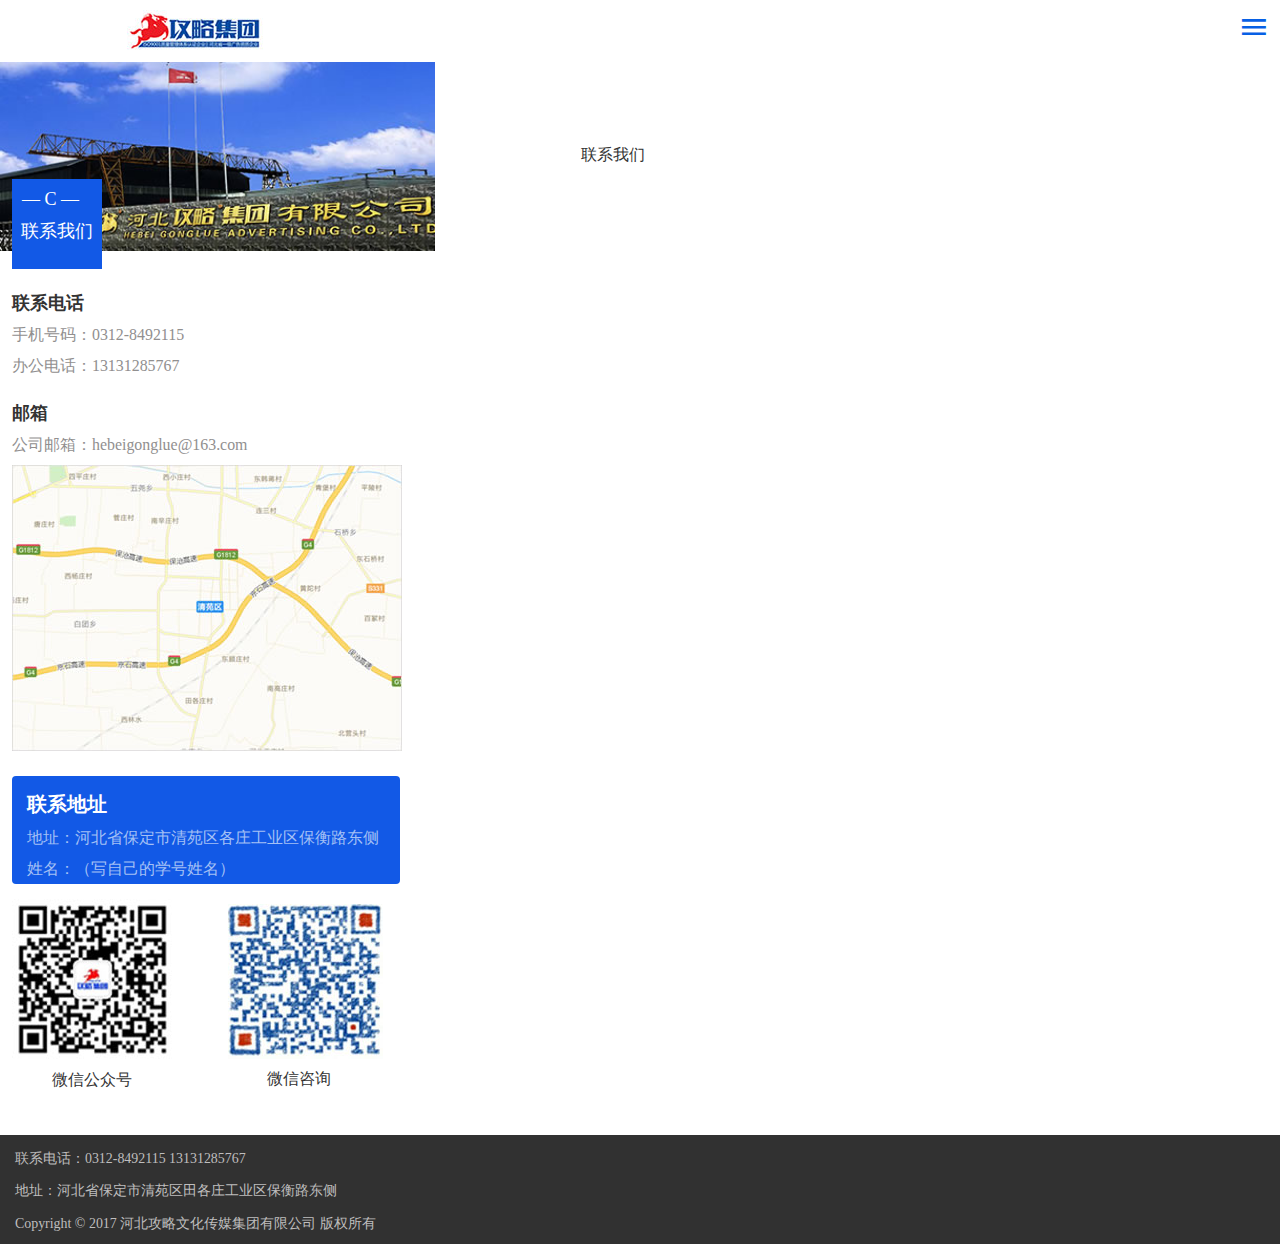
<file: gong/lianxi.html>
<!DOCTYPE html>
<html>
	<head>
		<meta charset="UTF-8">
		<meta name="viewport" content="width=device-width, initial-scale=1.0">
		<meta http-equiv="X-UA-Compatible" content="ie=edge">
		<title>联系我们</title>
		<link rel="stylesheet" href="css/common.css">
		<link rel="stylesheet" href="css/lianxi.css">
		<link rel="stylesheet" href="font/iconfont.css">
		 <script>
		    window.onload = window.onresize = function(){
		        var view_width = document.getElementsByTagName('html')[0].getBoundingClientRect().width;
		        var _html = document.getElementsByTagName('html')[0];
		        view_width>414?_html.style.fontSize = 414 / 16 + 'px':_html.style.fontSize = view_width / 16 + 'px';
		    }
		</script>
	</head>
	<body>
		<header>
			<div class="top">
				<img src="image/logo.jpg" alt="">
				<span class="iconfont">&#xe647;</span>
			</div>
			<div class="top1">
				<img src="image/banner.jpg" alt="" >
				<p><span>—  C  —</span>联系我们</p>
				<a href="#">联系我们</a>
			</div>
			<div class="top2">
				<h6>联系电话</h6>
				<p>手机号码：0312-8492115</p>
				<p>办公电话：13131285767</p>
			</div>
			<div class="top3">
				<h5>邮箱</h5>
				<p>公司邮箱：hebeigonglue@163.com</p>
				<img src="image/l1.jpg" alt="">
			</div>
			<div class="top4">
				<h6>联系地址</h6>
				<p>地址：河北省保定市清苑区各庄工业区保衡路东侧</p>
				<p>姓名：（写自己的学号姓名）</p>
			</div>
			<div class="top5">
				<div class="top6">
				  <img src="image/l2.jpg" alt="">
				  <p>微信公众号</p>
				</div>
				<div class="top7">
				   <img src="image/l3.jpg" alt="" >
				   <p>微信咨询</p>
				</div>	
				</div>
				
			</div>
			<div class="box8">
				<p>联系电话：0312-8492115  13131285767 </p>
				<p>地址：河北省保定市清苑区田各庄工业区保衡路东侧</p>
				<p>Copyright © 2017 河北攻略文化传媒集团有限公司 版权所有</p>
			</div>
			
		</header>
	</body>
</html>
</file>
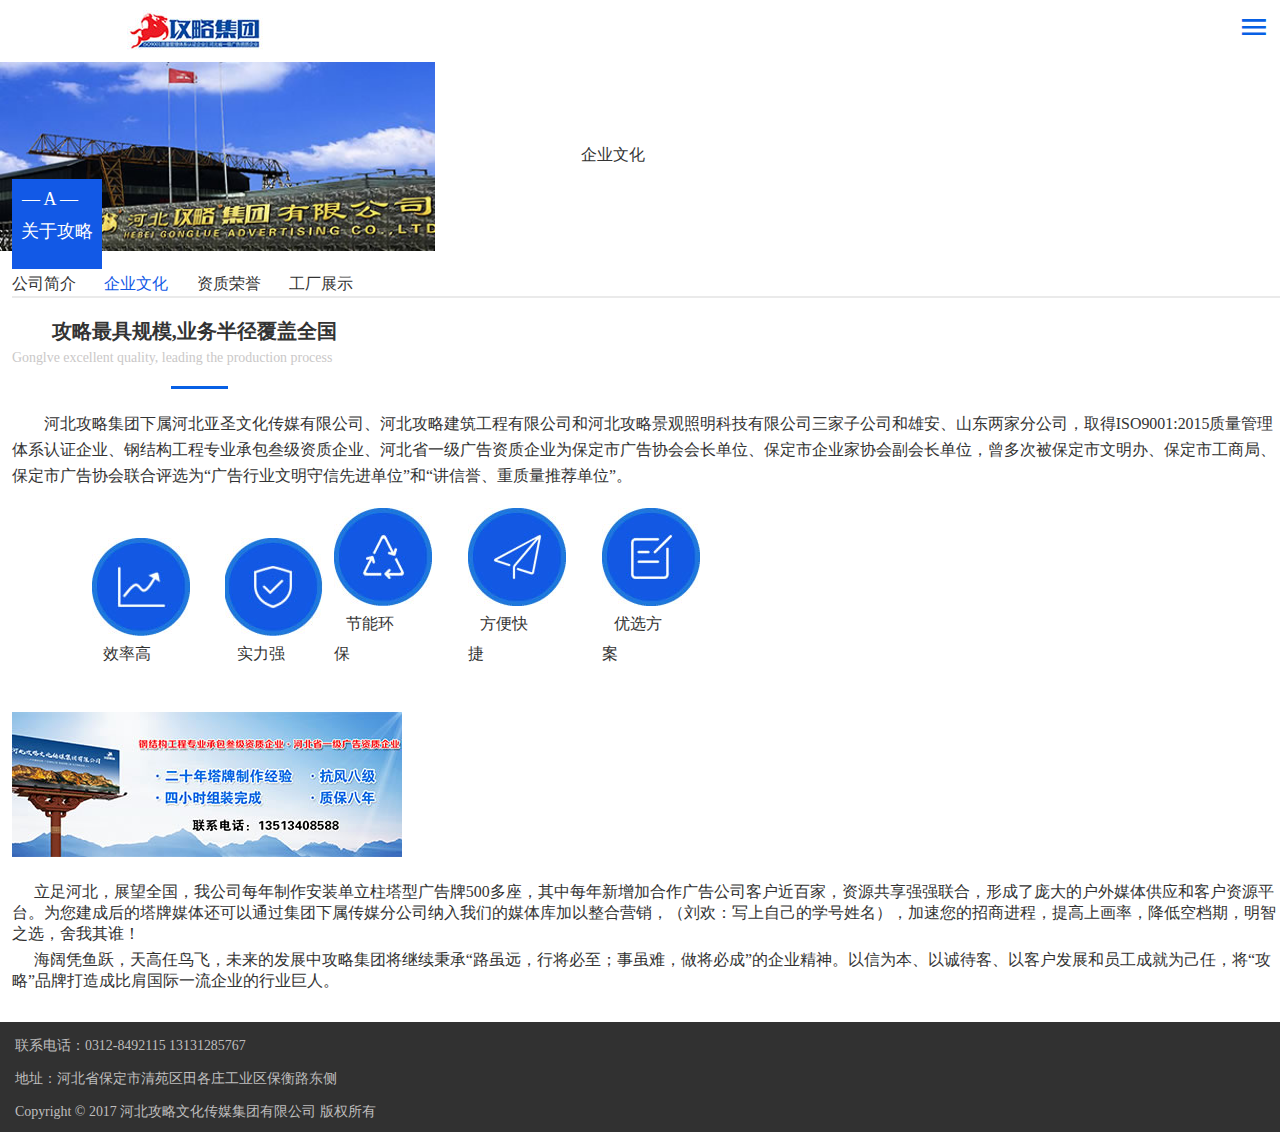
<file: gong/qiye.html>
<!DOCTYPE html>
<html>
	<head>
		<meta charset="utf-8">
		<meta name="viewport" content="width=device-width, initial-scale=1.0">
		<meta http-equiv="X-UA-Compatible" content="ie=edge">
		<title>企业文化</title>
		<link rel="stylesheet" href="css/common.css">
		<link rel="stylesheet" href="css/qiye.css">
		<link rel="stylesheet" href="font/iconfont.css">
		 <script>
		    window.onload = window.onresize = function(){
		        var view_width = document.getElementsByTagName('html')[0].getBoundingClientRect().width;
		        var _html = document.getElementsByTagName('html')[0];
		        view_width>414?_html.style.fontSize = 414 / 16 + 'px':_html.style.fontSize = view_width / 16 + 'px';
		    }
		</script>
	</head>
	<body>
		<div class="top">
			<img src="image/logo.jpg" alt="">
			<span class="iconfont">&#xe647;</span>
		</div>
		<div class="top1">
			<img src="image/banner.jpg" alt="" >
			<p><span>—  A  —</span>关于攻略</p>
			<a href="#">企业文化</a>
		</div>
		<ul>
			<li><a href="#">公司简介</a></li>
			<li class="active"><a href="#">企业文化</a></li>
			<li><a href="#">资质荣誉</a></li>
			<li><a href="#">工厂展示</a></li>
		</ul>
		<div class="box">
			<h6>攻略最具规模,业务半径覆盖全国</h6>
			<p class="p1">Gonglve excellent quality, leading the production process</p>
			<span></span>
			<p class="p2">河北攻略集团下属河北亚圣文化传媒有限公司、河北攻略建筑工程有限公司和河北攻略景观照明科技有限公司三家子公司和雄安、山东两家分公司，取得ISO9001:2015质量管理体系认证企业、钢结构工程专业承包叁级资质企业、河北省一级广告资质企业为保定市广告协会会长单位、保定市企业家协会副会长单位，曾多次被保定市文明办、保定市工商局、保定市广告协会联合评选为“广告行业文明守信先进单位”和“讲信誉、重质量推荐单位”。</p>
		</div>
		<ul class="u1">
			<li class="l1">
				<img src="image/q1.jpg" alt="">
				<a href="#">效率高</a>
			</li>
			<li>
				<img src="image/q2.jpg" alt="">
				<a href="#">实力强</a>
			</li>
			<li class="l2">
				<img src="image/q3.jpg" alt="">
				<a href="#">节能环保</a>
			</li>
			<li>
				<img src="image/q4.jpg" alt="">
				<a href="#">方便快捷</a>
			</li>
			<li>
				<img src="image/q5.jpg" alt="">
				<a href="#">优选方案</a>
			</li>
		</ul>
		<div class="box1">
			<img src="image/q6.jpg" alt="">
			<p>立足河北，展望全国，我公司每年制作安装单立柱塔型广告牌500多座，其中每年新增加合作广告公司客户近百家，资源共享强强联合，形成了庞大的户外媒体供应和客户资源平台。为您建成后的塔牌媒体还可以通过集团下属传媒分公司纳入我们的媒体库加以整合营销，（刘欢：写上自己的学号姓名），加速您的招商进程，提高上画率，降低空档期，明智之选，舍我其谁！</p>
			<p class="p3">海阔凭鱼跃，天高任鸟飞，未来的发展中攻略集团将继续秉承“路虽远，行将必至；事虽难，做将必成”的企业精神。以信为本、以诚待客、以客户发展和员工成就为己任，将“攻略”品牌打造成比肩国际一流企业的行业巨人。</p>
		</div>
		<div class="box8">
			<p>联系电话：0312-8492115  13131285767 </p>
			<p>地址：河北省保定市清苑区田各庄工业区保衡路东侧</p>
			<p>Copyright © 2017 河北攻略文化传媒集团有限公司 版权所有</p>
		</div>
	</body>
</html>
</file>
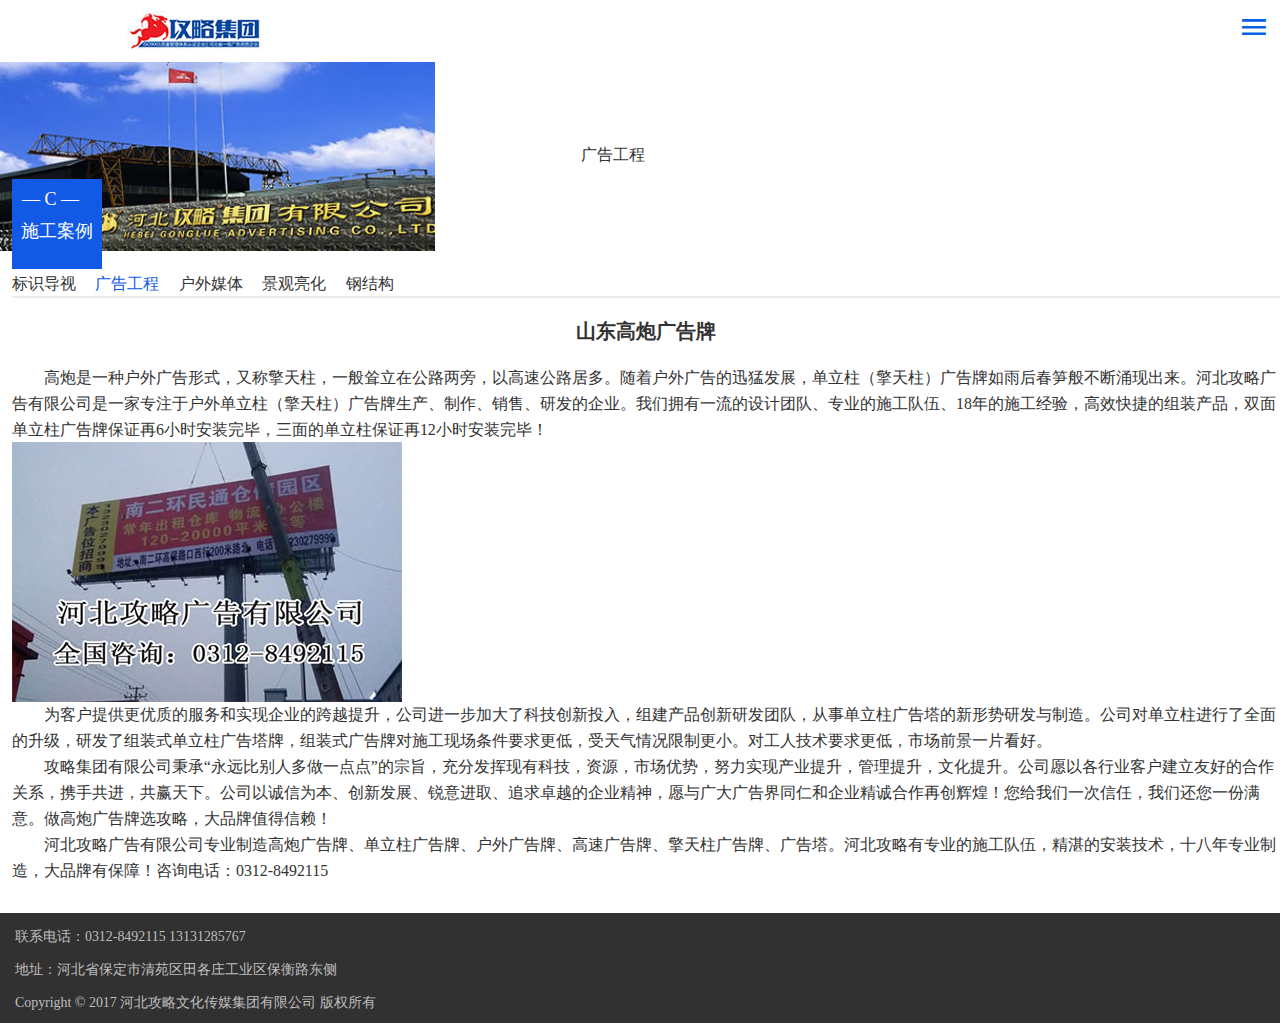
<file: gong/xiang.html>
<!DOCTYPE html>
<html>
	<head>
		<meta charset="utf-8">
		<meta name="viewport" content="width=device-width, initial-scale=1.0">
		<meta http-equiv="X-UA-Compatible" content="ie=edge">
		<title>施工案列详情</title>
		<link rel="stylesheet" href="css/common.css">
		<link rel="stylesheet" href="css/xian.css">
		<link rel="stylesheet" href="font/iconfont.css">
		 <script>
		    window.onload = window.onresize = function(){
		        var view_width = document.getElementsByTagName('html')[0].getBoundingClientRect().width;
		        var _html = document.getElementsByTagName('html')[0];
		        view_width>414?_html.style.fontSize = 414 / 16 + 'px':_html.style.fontSize = view_width / 16 + 'px';
		    }
		</script>
	</head>
	<body>
			<div class="top">
				<img src="image/logo.jpg" alt="">
				<span class="iconfont">&#xe647;</span>
			</div>
			<div class="top1">
				<img src="image/banner.jpg" alt="" >
				<p><span>—  C  —</span>施工案例</p>
				<a href="#">广告工程</a>
			</div>
			<ul>
				<li><a href="#">标识导视</a></li>
				<li class="active"><a href="#">广告工程</a></li>
				<li><a href="#">户外媒体</a></li>
				<li><a href="#">景观亮化</a></li>
				<li><a href="#">钢结构</a></li>
			</ul>
			<div class="box">
				<h5>山东高炮广告牌</h5>
				<P>高炮是一种户外广告形式，又称擎天柱，一般耸立在公路两旁，以高速公路居多。随着户外广告的迅猛发展，单立柱（擎天柱）广告牌如雨后春笋般不断涌现出来。河北攻略广告有限公司是一家专注于户外单立柱（擎天柱）广告牌生产、制作、销售、研发的企业。我们拥有一流的设计团队、专业的施工队伍、18年的施工经验，高效快捷的组装产品，双面单立柱广告牌保证再6小时安装完毕，三面的单立柱保证再12小时安装完毕！</P>
				<img src="image/a1.jpg" alt="">
				<p>为客户提供更优质的服务和实现企业的跨越提升，公司进一步加大了科技创新投入，组建产品创新研发团队，从事单立柱广告塔的新形势研发与制造。公司对单立柱进行了全面的升级，研发了组装式单立柱广告塔牌，组装式广告牌对施工现场条件要求更低，受天气情况限制更小。对工人技术要求更低，市场前景一片看好。</p>
				<p>攻略集团有限公司秉承“永远比别人多做一点点”的宗旨，充分发挥现有科技，资源，市场优势，努力实现产业提升，管理提升，文化提升。公司愿以各行业客户建立友好的合作关系，携手共进，共赢天下。公司以诚信为本、创新发展、锐意进取、追求卓越的企业精神，愿与广大广告界同仁和企业精诚合作再创辉煌！您给我们一次信任，我们还您一份满意。做高炮广告牌选攻略，大品牌值得信赖！</p>
				<p>河北攻略广告有限公司专业制造高炮广告牌、单立柱广告牌、户外广告牌、高速广告牌、擎天柱广告牌、广告塔。河北攻略有专业的施工队伍，精湛的安装技术，十八年专业制造，大品牌有保障！咨询电话：0312-8492115</p>
			</div>
			<div class="box8">
				<p>联系电话：0312-8492115  13131285767 </p>
				<p>地址：河北省保定市清苑区田各庄工业区保衡路东侧</p>
				<p>Copyright © 2017 河北攻略文化传媒集团有限公司 版权所有</p>
			</div>
	</body>
</html>
</file>
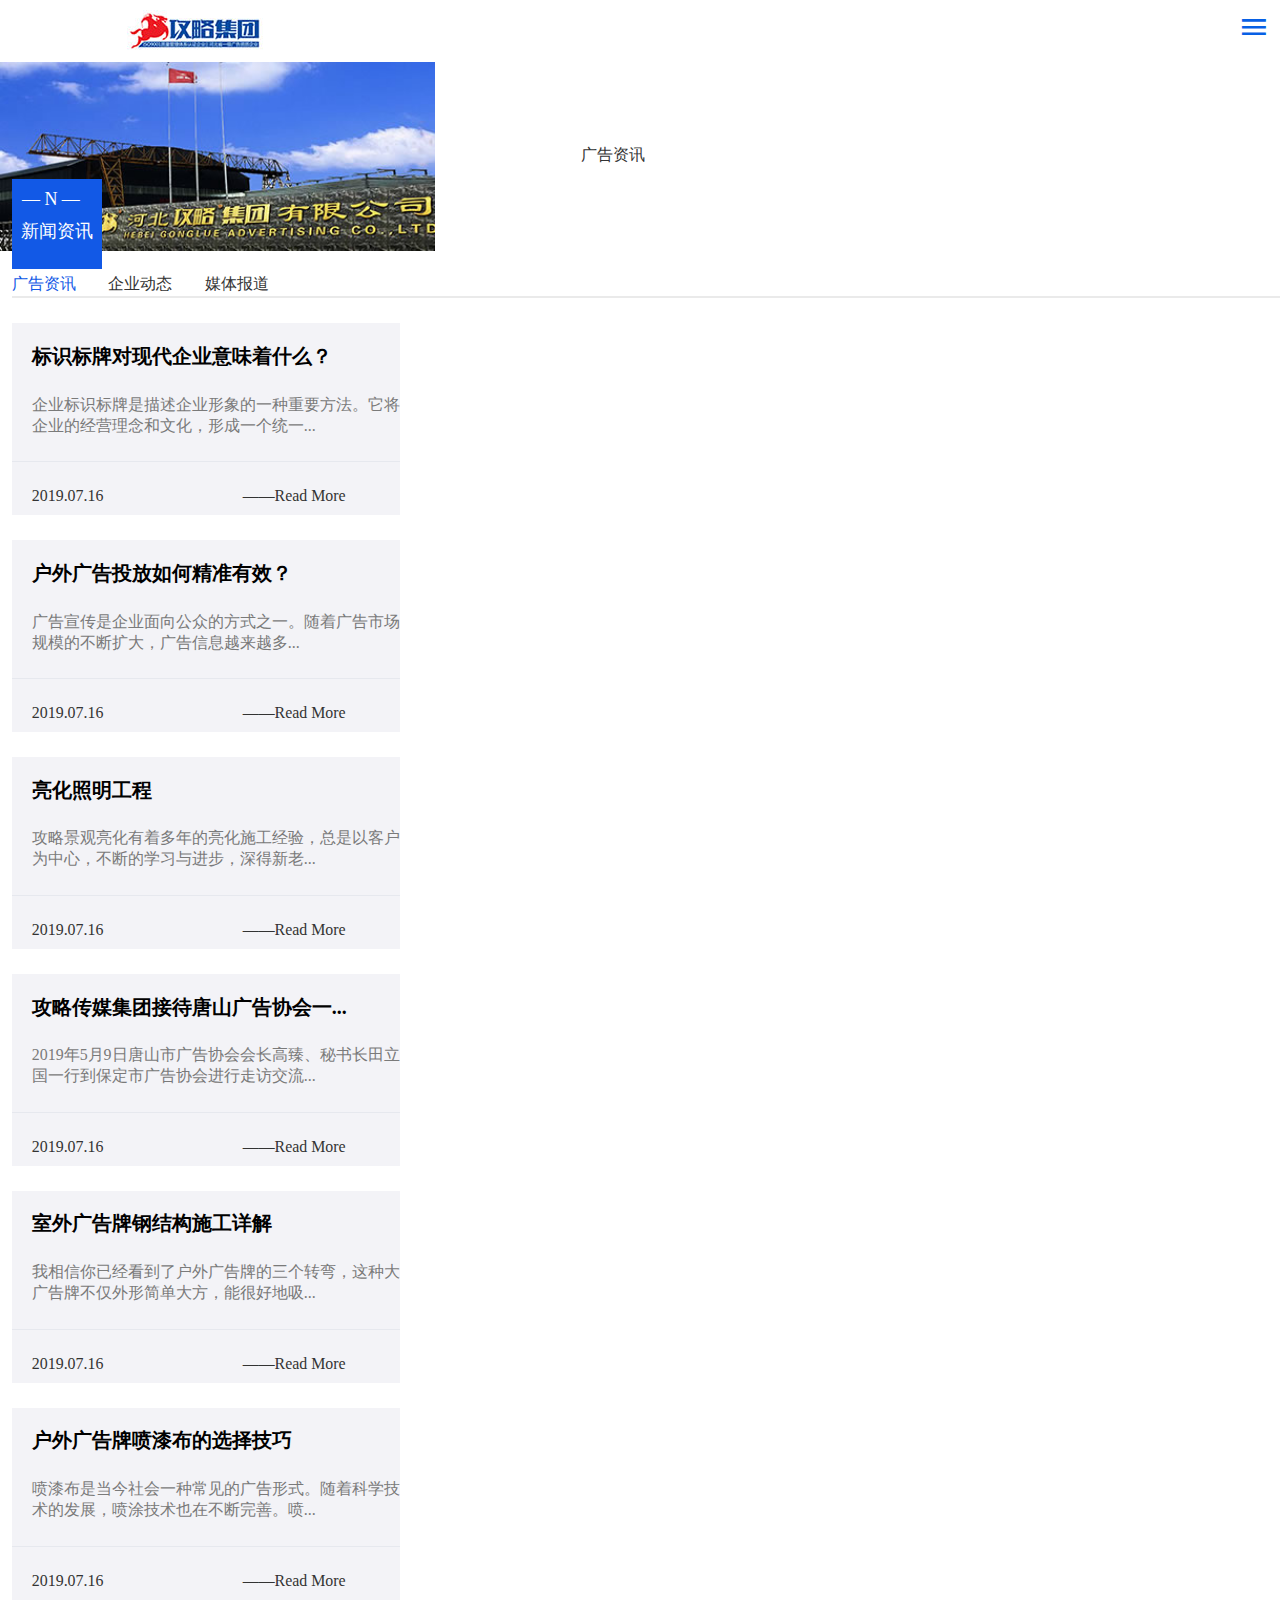
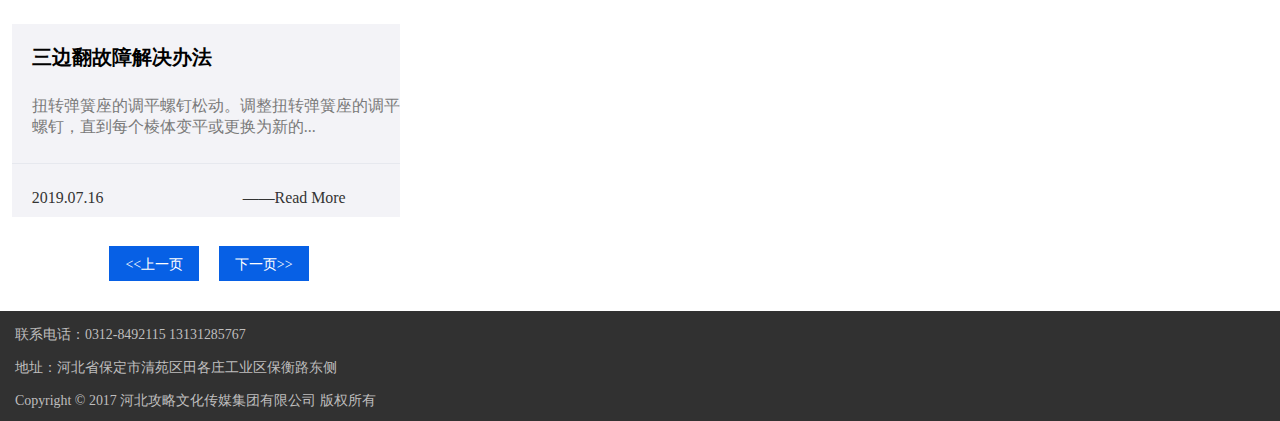
<file: gong/xinwen.html>
<!DOCTYPE html>
<html>
	<head>
		<meta charset="utf-8">
		<meta name="viewport" content="width=device-width, initial-scale=1.0">
		<meta http-equiv="X-UA-Compatible" content="ie=edge">
		<title>新闻资讯</title>
		<link rel="stylesheet" href="css/common.css">
		<link rel="stylesheet" href="css/xin.css">
		<link rel="stylesheet" href="font/iconfont.css">
		 <script>
		    window.onload = window.onresize = function(){
		        var view_width = document.getElementsByTagName('html')[0].getBoundingClientRect().width;
		        var _html = document.getElementsByTagName('html')[0];
		        view_width>414?_html.style.fontSize = 414 / 16 + 'px':_html.style.fontSize = view_width / 16 + 'px';
		    }
		</script>
	</head>
	<body>
		<div class="top">
			<img src="image/logo.jpg" alt="">
			<span class="iconfont">&#xe647;</span>
		</div>
		<div class="top1">
			<img src="image/banner.jpg" alt="" >
			<p><span>—  N  —</span>新闻资讯</p>
			<a href="#">广告资讯</a>
		</div>
		<ul>
			<li class="active"><a href="#">广告资讯</a></li>
			<li><a href="#">企业动态</a></li>
			<li><a href="#">媒体报道</a></li>
		</ul>
		<div class="box">
			<h6>标识标牌对现代企业意味着什么？</h6>
			<p>企业标识标牌是描述企业形象的一种重要方法。它将企业的经营理念和文化，形成一个统一...</p>
			<p class="p2">2019.07.16<span>——Read More</span></p>
		</div>
		<div class="box">
			<h6>户外广告投放如何精准有效？</h6>
			<p>广告宣传是企业面向公众的方式之一。随着广告市场规模的不断扩大，广告信息越来越多...</p>
			<p class="p2">2019.07.16<span>——Read More</span></p>
		</div>
		<div class="box">
			<h6>亮化照明工程</h6>
			<p>攻略景观亮化有着多年的亮化施工经验，总是以客户为中心，不断的学习与进步，深得新老...</p>
			<p class="p2">2019.07.16<span>——Read More</span></p>
		</div>
		<div class="box">
			<h6>攻略传媒集团接待唐山广告协会一...</h6>
			<p>2019年5月9日唐山市广告协会会长高臻、秘书长田立国一行到保定市广告协会进行走访交流...</p>
			<p class="p2">2019.07.16<span>——Read More</span></p>
		</div>
		<div class="box">
			<h6>室外广告牌钢结构施工详解</h6>
			<p>我相信你已经看到了户外广告牌的三个转弯，这种大广告牌不仅外形简单大方，能很好地吸...</p>
			<p class="p2">2019.07.16<span>——Read More</span></p>
		</div>
		<div class="box">
			<h6>户外广告牌喷漆布的选择技巧</h6>
			<p>喷漆布是当今社会一种常见的广告形式。随着科学技术的发展，喷涂技术也在不断完善。喷...</p>
			<p class="p2">2019.07.16<span>——Read More</span></p>
		</div>
		<div class="box">
			<h6>三边翻故障解决办法</h6>
			<p>扭转弹簧座的调平螺钉松动。调整扭转弹簧座的调平螺钉，直到每个棱体变平或更换为新的...</p>
			<p class="p2">2019.07.16<span>——Read More</span></p>
		</div>
		<div class="box1">
			<p><a href="#">&lt;&lt;上一页</a></p>
			<p class="p2"><a href="#">下一页&gt;&gt;</a></p>
		</div>
		<div class="box8">
			<p>联系电话：0312-8492115  13131285767 </p>
			<p>地址：河北省保定市清苑区田各庄工业区保衡路东侧</p>
			<p>Copyright © 2017 河北攻略文化传媒集团有限公司 版权所有</p>
		</div>
	</body>
</html>
</file>
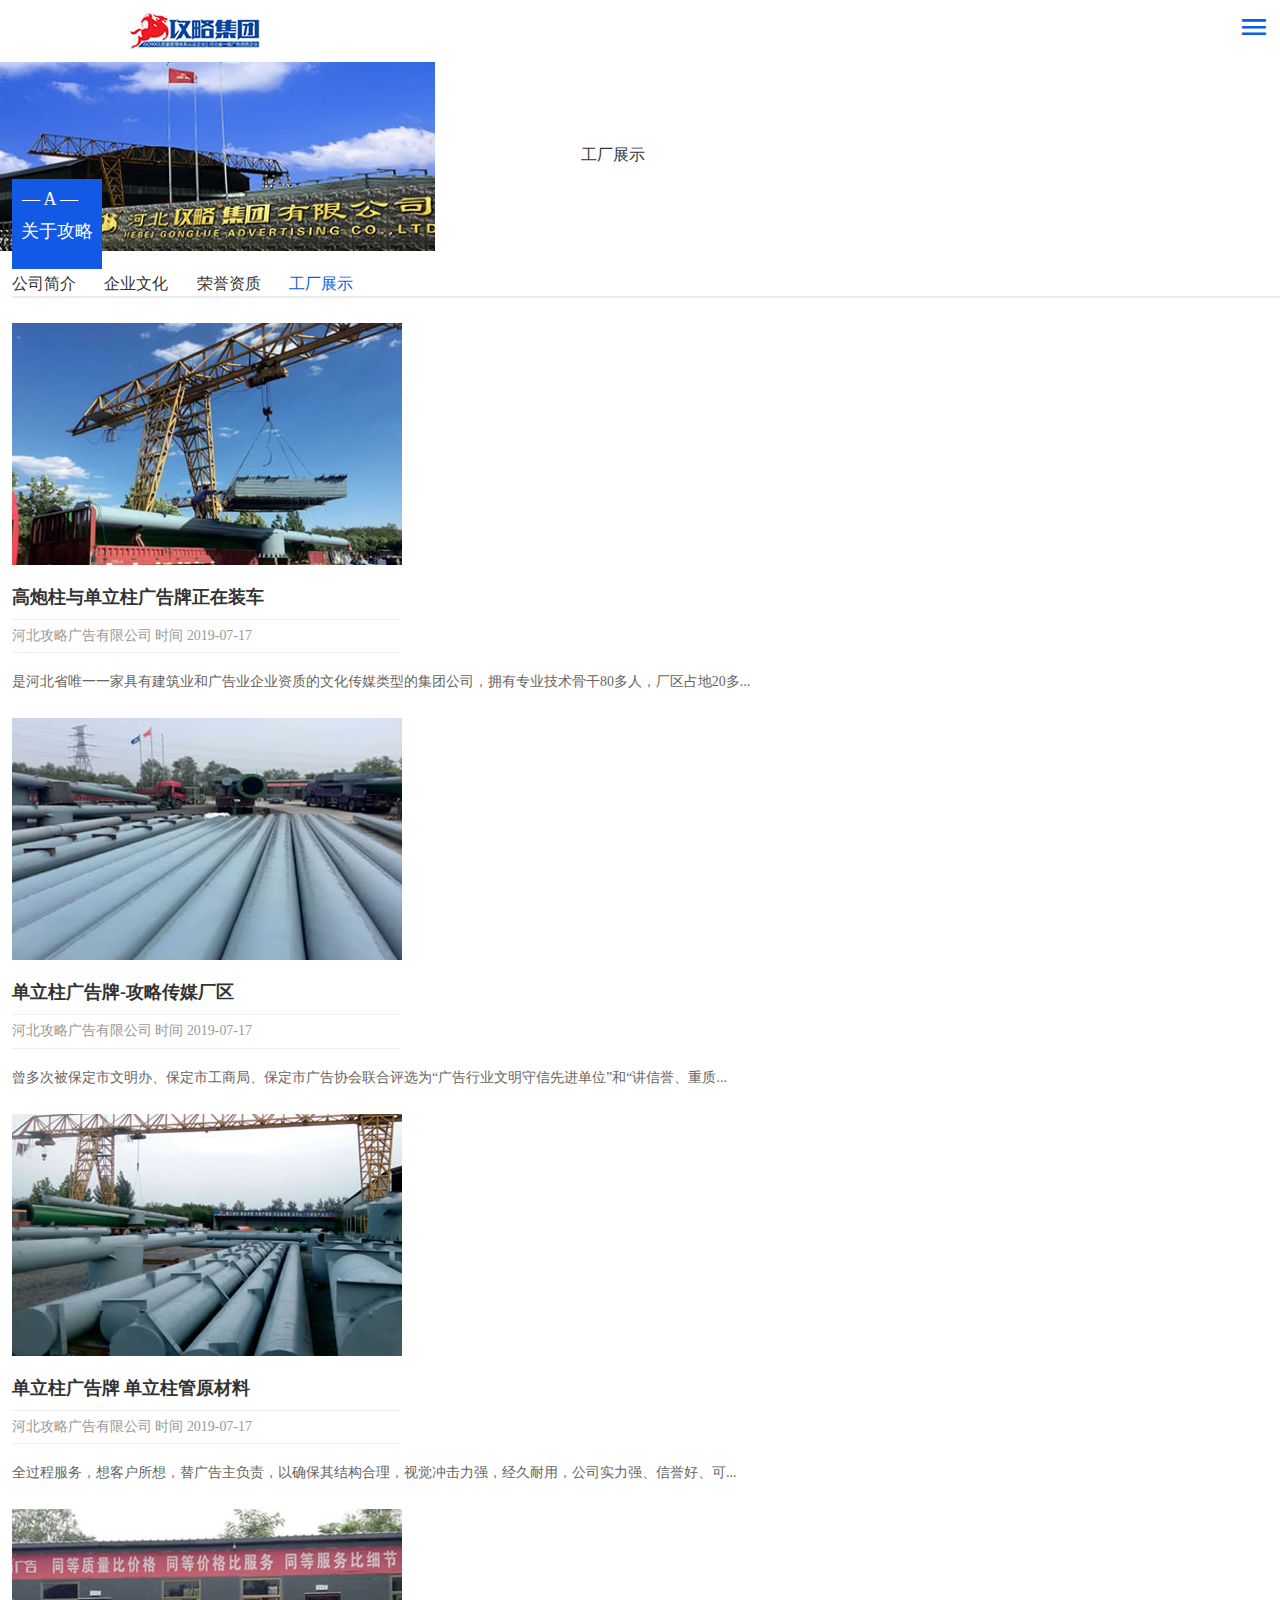
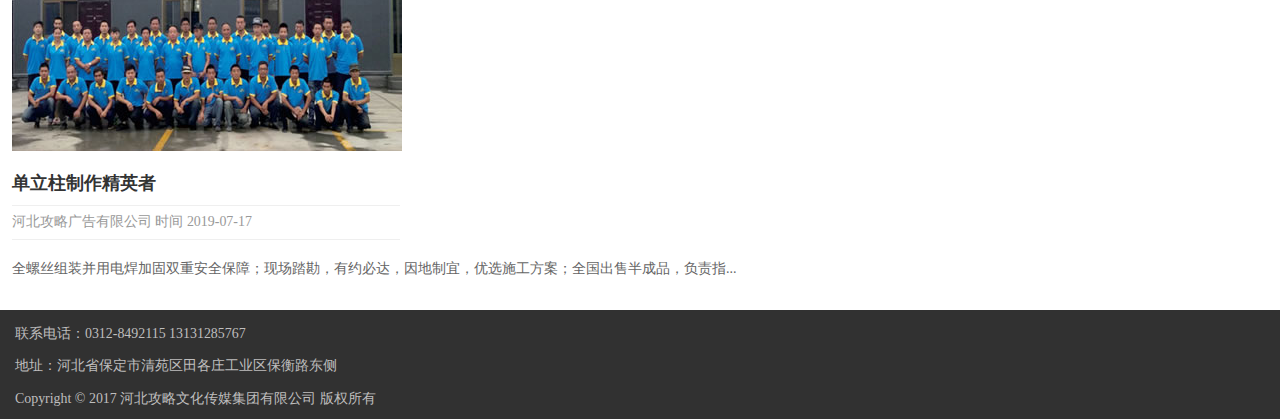
<file: gong/zhanshi.html>
<!DOCTYPE html>
<html>
	<head>
		<meta charset="utf-8">
		<meta name="viewport" content="width=device-width, initial-scale=1.0">
		<meta http-equiv="X-UA-Compatible" content="ie=edge">
		<title>工厂展示</title>
		<link rel="stylesheet" href="css/common.css">
		<link rel="stylesheet" href="css/zhan.css">
		<link rel="stylesheet" href="font/iconfont.css">
		 <script>
		    window.onload = window.onresize = function(){
		        var view_width = document.getElementsByTagName('html')[0].getBoundingClientRect().width;
		        var _html = document.getElementsByTagName('html')[0];
		        view_width>414?_html.style.fontSize = 414 / 16 + 'px':_html.style.fontSize = view_width / 16 + 'px';
		    }
		</script>
	</head>
	<body>
		<div class="top">
			<img src="image/logo.jpg" alt="">
			<span class="iconfont">&#xe647;</span>
		</div>
		<div class="top1">
			<img src="image/banner.jpg" alt="" >
			<p><span>—  A  —</span>关于攻略</p>
			<a href="#">工厂展示</a>
		</div>
		<ul>
			<li><a href="#">公司简介</a></li>
			<li><a href="#">企业文化</a></li>
			<li><a href="#">荣誉资质</a></li>
			<li class="active"><a href="#">工厂展示</a></li>
		</ul>
		<div class="box">
			<div class="t1">
			  <img src="image/z1.jpg" alt="">
			</div>
			<div class="t2">
			  <h6>高炮柱与单立柱广告牌正在装车</h6>
			  <p>河北攻略广告有限公司   时间 2019-07-17 </p>
			  <a href="#">是河北省唯一一家具有建筑业和广告业企业资质的文化传媒类型的集团公司，拥有专业技术骨干80多人，厂区占地20多...</a>
		    </div>	
		</div>
		<div class="box">
			<div class="t1">
			  <img src="image/z2.jpg" alt="">
			</div>
			<div class="t2">
			  <h6>单立柱广告牌-攻略传媒厂区</h6>
			  <p>河北攻略广告有限公司   时间 2019-07-17 </p>
			  <a href="#">曾多次被保定市文明办、保定市工商局、保定市广告协会联合评选为“广告行业文明守信先进单位”和“讲信誉、重质...</a>
		    </div>	
		</div>
		<div class="box">
			<div class="t1">
			  <img src="image/z3.jpg" alt="">
			</div>
			<div class="t2">
			  <h6>单立柱广告牌 单立柱管原材料</h6>
			  <p>河北攻略广告有限公司   时间 2019-07-17 </p>
			  <a href="#">全过程服务，想客户所想，替广告主负责，以确保其结构合理，视觉冲击力强，经久耐用，公司实力强、信誉好、可...</a>
		    </div>	
		</div>
		<div class="box">
			<div class="t1">
			  <img src="image/z4.jpg" alt="">
			</div>
			<div class="t2">
			  <h6>单立柱制作精英者</h6>
			  <p>河北攻略广告有限公司   时间 2019-07-17 </p>
			  <a href="#">全螺丝组装并用电焊加固双重安全保障；现场踏勘，有约必达，因地制宜，优选施工方案；全国出售半成品，负责指...</a>
		    </div>	
		</div>
		<div class="box8">
			<p>联系电话：0312-8492115  13131285767 </p>
			<p>地址：河北省保定市清苑区田各庄工业区保衡路东侧</p>
			<p>Copyright © 2017 河北攻略文化传媒集团有限公司 版权所有</p>
		</div>
	</body>
</html>
</file>
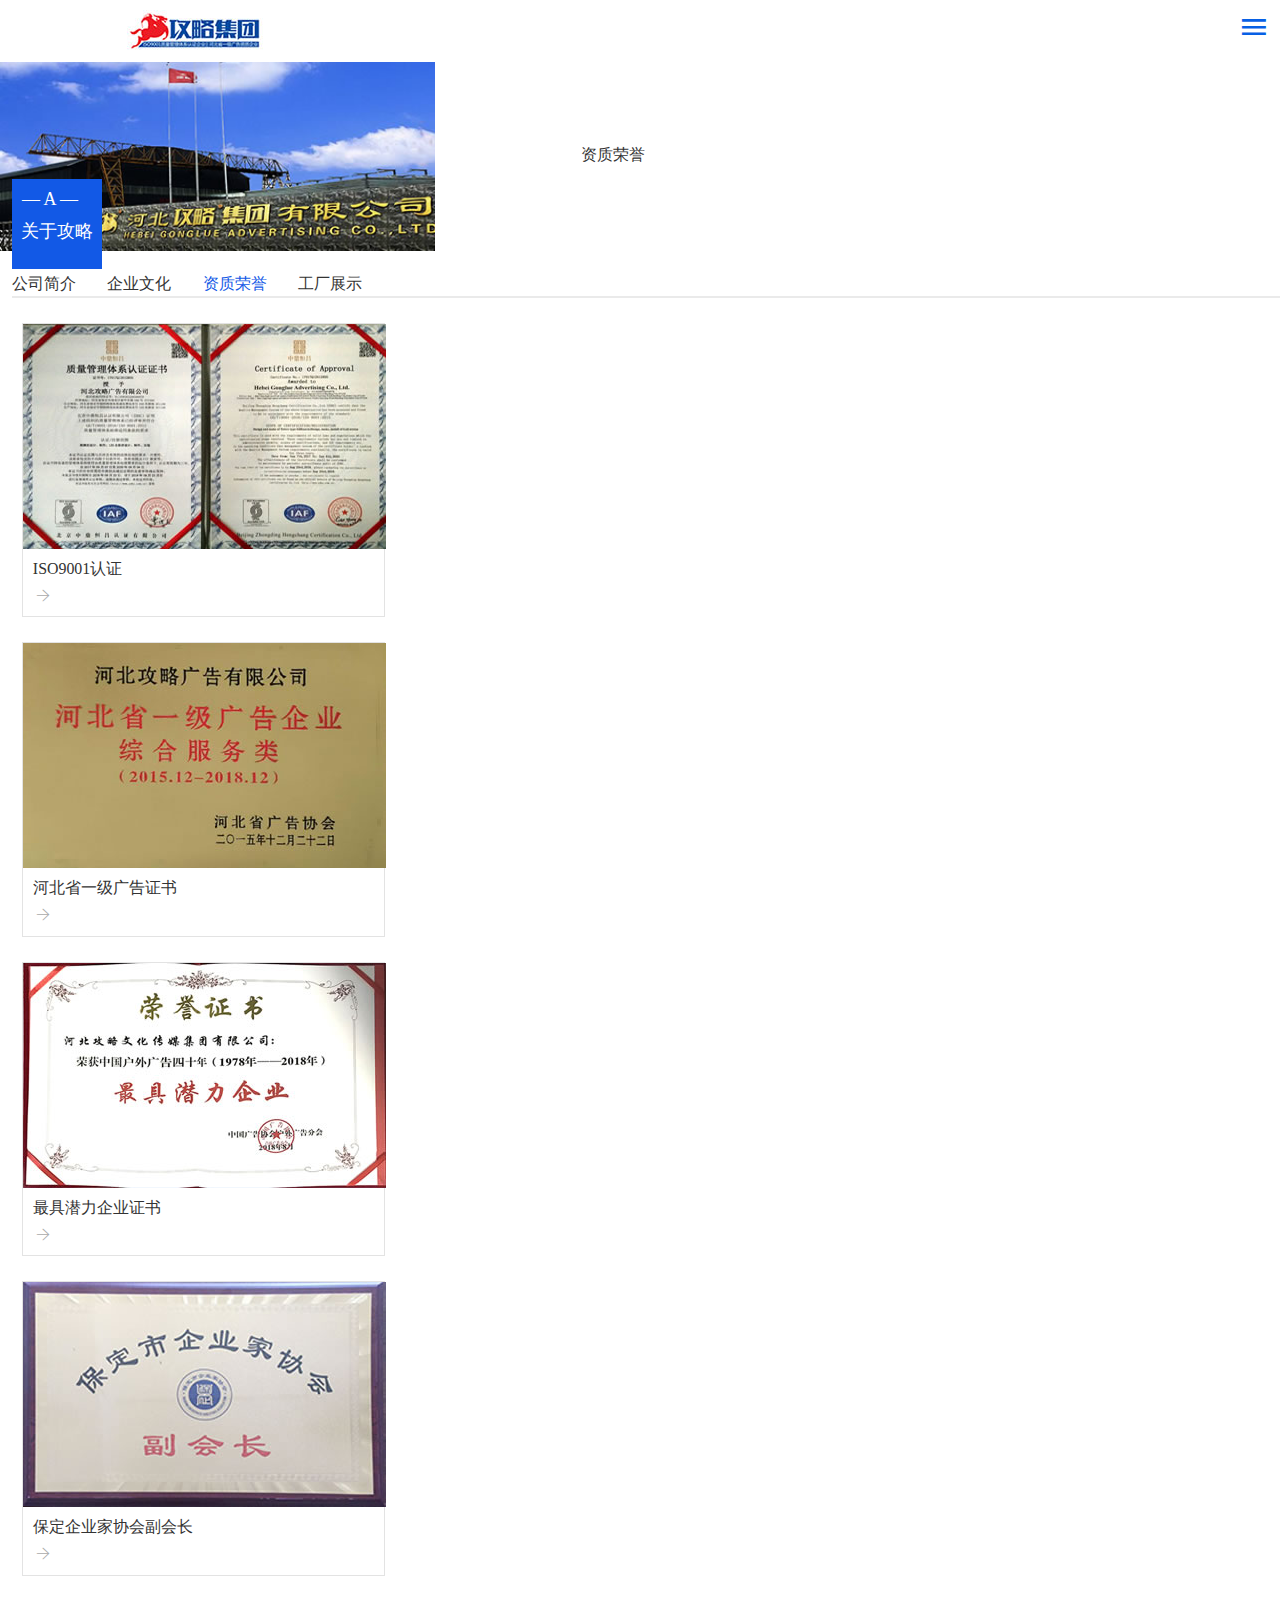
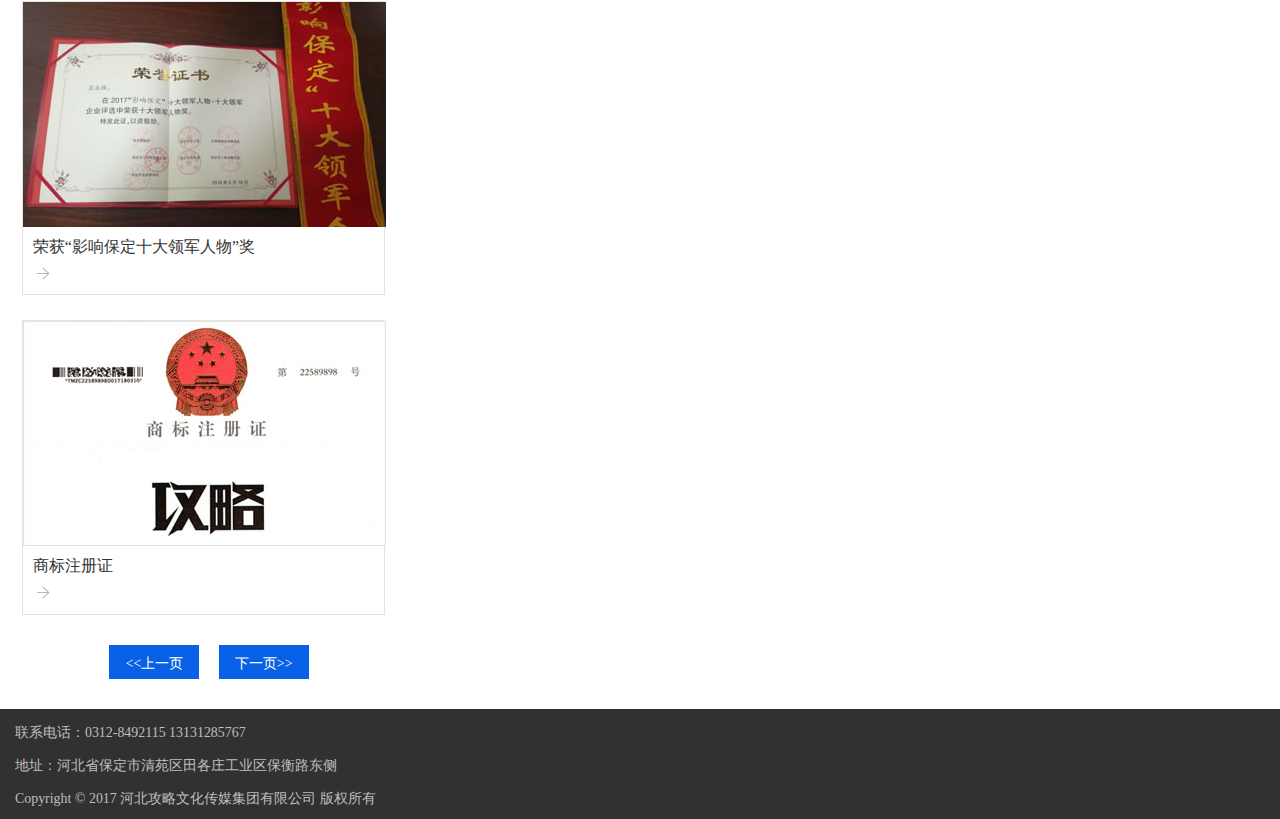
<file: gong/zizhi.html>
<!DOCTYPE html>
<html>
	<head>
		<meta charset="utf-8">
		<meta name="viewport" content="width=device-width, initial-scale=1.0">
		<meta http-equiv="X-UA-Compatible" content="ie=edge">
		<title>资质荣誉</title>
		<link rel="stylesheet" href="css/common.css">
		<link rel="stylesheet" href="css/zi.css">
		<link rel="stylesheet" href="font/iconfont.css">
		 <script>
		    window.onload = window.onresize = function(){
		        var view_width = document.getElementsByTagName('html')[0].getBoundingClientRect().width;
		        var _html = document.getElementsByTagName('html')[0];
		        view_width>414?_html.style.fontSize = 414 / 16 + 'px':_html.style.fontSize = view_width / 16 + 'px';
		    }
		</script>
	</head>
	<body>
		<div class="top">
			<img src="image/logo.jpg" alt="">
			<span class="iconfont">&#xe647;</span>
		</div>
		<div class="top1">
			<img src="image/banner.jpg" alt="" >
			<p><span>—  A  —</span>关于攻略</p>
			<a href="#">资质荣誉</a>
		</div>
		<ul>
			<li><a href="#">公司简介</a></li>
			<li><a href="#">企业文化</a></li>
			<li class="active"><a href="#">资质荣誉</a></li>
			<li><a href="#">工厂展示</a></li>
		</ul>
		<div class="box">
			<img src=" image/r1.jpg" alt="">
			<p>ISO9001认证</p>
			<span class="iconfont">&#xe611;</span>
		</div>
		<div class="box">
			<img src=" image/r2.jpg" alt="">
			<p>河北省一级广告证书</p>
			<span class="iconfont">&#xe611;</span>
		</div>
		<div class="box">
			<img src=" image/r3.jpg" alt="">
			<p>最具潜力企业证书</p>
			<span class="iconfont">&#xe611;</span>
		</div>
		<div class="box">
			<img src=" image/r4.jpg" alt="">
			<p>保定企业家协会副会长</p>
			<span class="iconfont">&#xe611;</span>
		</div>
		<div class="box">
			<img src=" image/r5.jpg" alt="">
			<p>荣获“影响保定十大领军人物”奖</p>
			<span class="iconfont">&#xe611;</span>
		</div>
		<div class="box">
			<img src=" image/r6.jpg" alt="">
			<p>商标注册证</p>
			<span class="iconfont">&#xe611;</span>
		</div>
		<div class="box1">
			<p><a href="#">&lt;&lt;上一页</a></p>
			<p class="p2"><a href="#">下一页&gt;&gt;</a></p>
		</div>
		<div class="box8">
			<p>联系电话：0312-8492115  13131285767 </p>
			<p>地址：河北省保定市清苑区田各庄工业区保衡路东侧</p>
			<p>Copyright © 2017 河北攻略文化传媒集团有限公司 版权所有</p>
		</div>
	</body>
</html>
</file>
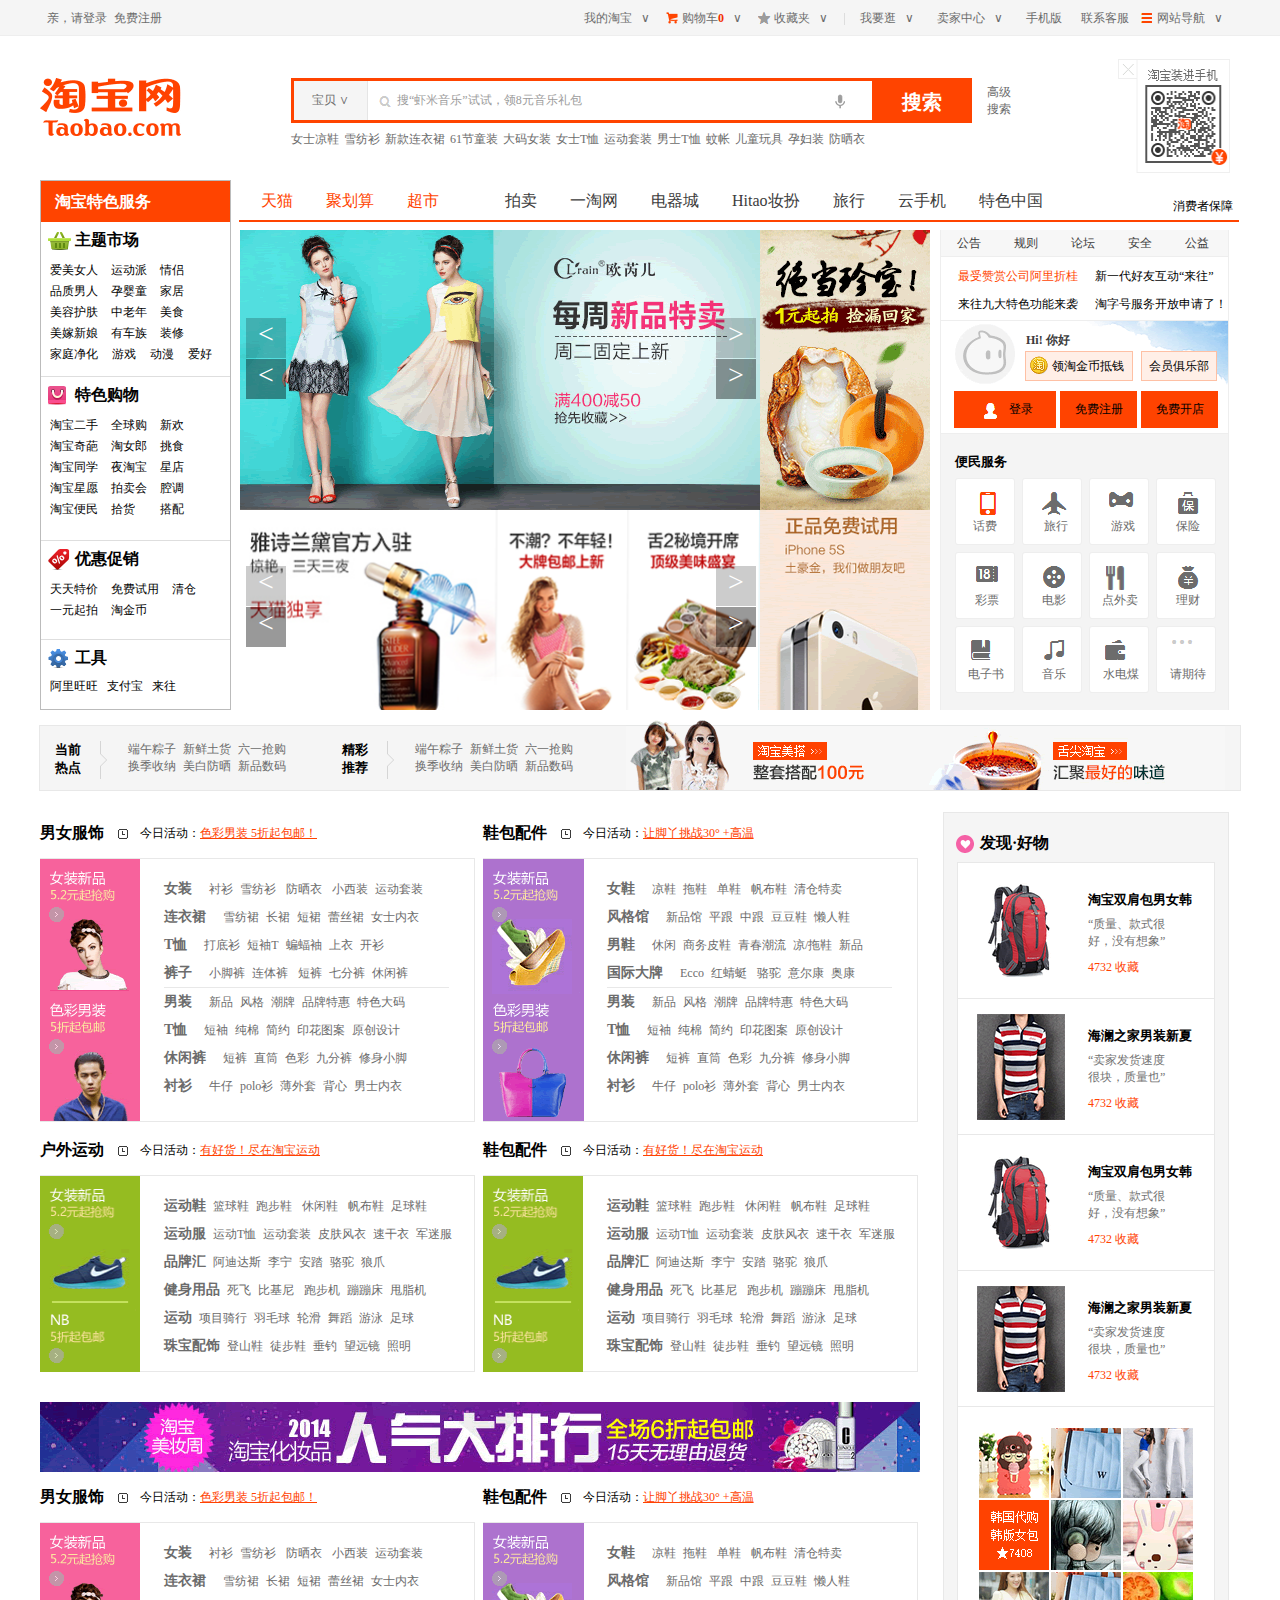
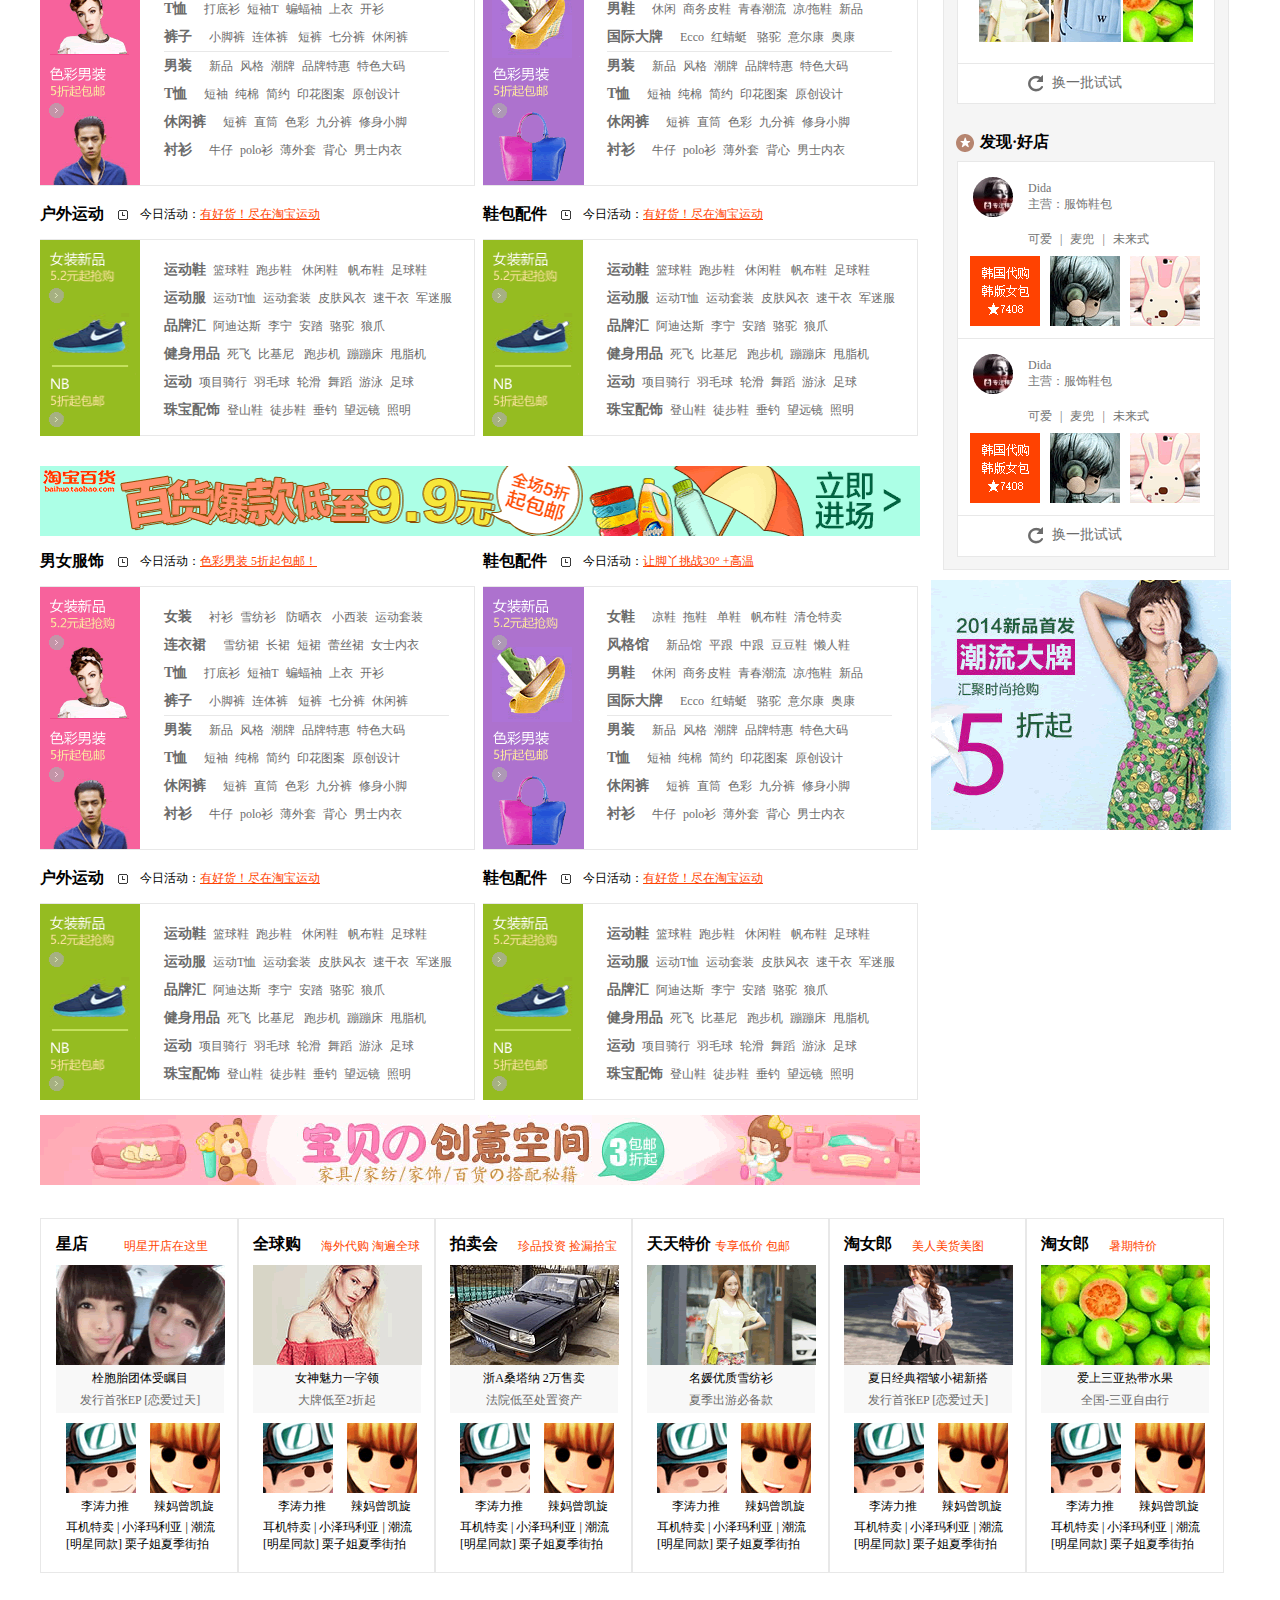
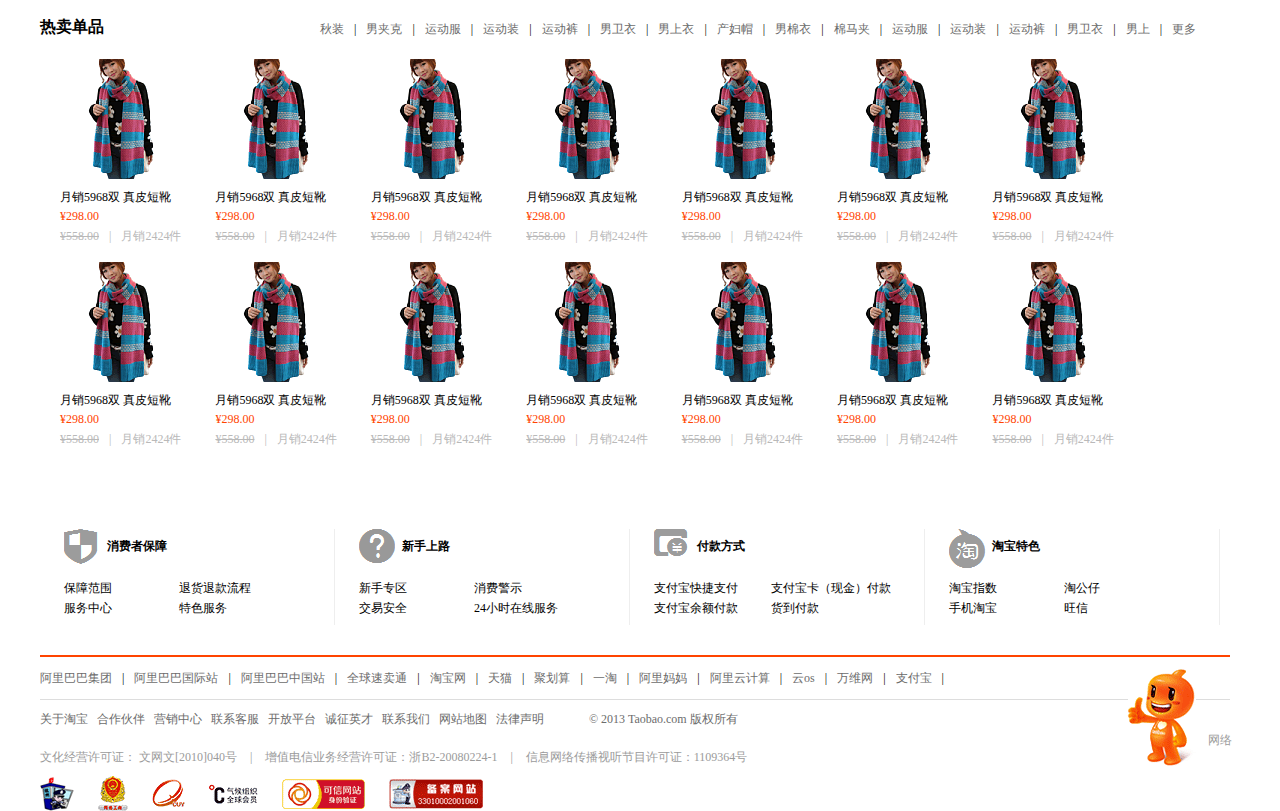
<file: xinbantaobao/taobao.html>
<!DOCTYPE html>
<html lang="en">
    <head>
        <meta charset="utf-8">
        <title>新版淘宝</title>
        <link rel="stylesheet" type="text/css" href="css/tbstyle.css">
        <link rel="stylesheet" type="text/css" href="css/common.css">
    </head>
    <body>
    <!--头部-->
    <div class="top ">
     <ul class="biaoti gWidth">
    	<li><a href="">亲，请登录</a></li>
    	<li class="l1">免费注册</li>
    	<li><a href="">我的淘宝<span>&or;</span></a></li>
    	<li class="l2"><a href="">购物车<strong>0</strong><span>&or;</span></a></li>
    	<li class="l3"><a href="">收藏夹<span>&or;</span></a></li>
    	<li class="l4"><a href="">我要逛<span>&or;</span></a></li>
    	<li><a href="">卖家中心<span>&or;</span></a></li>
    	<li class="l5"><a href="">手机版</a></li>
    	<li class="l6"><a href="">联系客服</a></li>
    	<li class="l7"><a href="">网站导航<span>&or;</span></a></li>
    </ul>
    </div>
    <!--搜索栏-->
    <div class="sousuolan gWidth">
    	<img src="img/taobaowang.gif" height="58" width="141" class="tao">
    	<ul class="ssk">
    		<li  class="bao1"><a href="">宝贝 &or;</a></li>
    		<li class="bao2"><img src="img/ss.gif" alt="">搜“虾米音乐”试试，领8元音乐礼包<img src="img/yuyin.gif" height="15" width="10" alt="" class="img1"></li>
    		<li class="bao3"><a href="" class="bai">搜索</a></li>
    		<li class="bao4"><a href="">高级搜索</a></li>
    	</ul>
    	<img src="img/erweima.gif" height="114" width="112" alt="" class="tao1">
    	<ul class="xuanx">
    		<li class="bufu"><a href="" >女士凉鞋</a></li>
    		<li class="bufu"><a href="">雪纺衫</a></li>
    		<li class="bufu"><a href="">新款连衣裙</a></li>
    		<li class="bufu"><a href="">61节童装</a></li>
    		<li class="bufu"><a href="">大码女装</a></li>
    		<li class="bufu"><a href="">女士T恤</a></li>
    		<li class="bufu"><a href="">运动套装</a></li>
    		<li class="bufu"><a href="">男士T恤</a></li>
    		<li class="bufu"><a href="">蚊帐</a></li>
    		<li class="bufu"><a href="">儿童玩具</a></li>
    		<li class="bufu"><a href="">孕妇装</a></li>
    		<li class="bufu"><a href="">防晒衣</a></li>
    	</ul>
    </div>
    <!--特色服务-->
    <div class="tsfw gWidth">
    	<div class="big">
    	     <div class="box1">
    	        <p class="p1">淘宝特色服务</p>
    	        <p class="p2">主题市场</p>
    	         <ul class="ztsc">
    		       <li><a href="" class="h1">爱美女人</a></li>
    		       <li><a href="" class="h1">品质男人</a></li>
    		       <li><a href="" class="h1">美容护肤</a></li>
    		       <li><a href="" class="h1">美嫁新娘</a></li>
    	         </ul>
    	         <ul class="ztsc1">
    		       <li><a href="" class="h1">运动派</a></li>
    		       <li><a href="" class="h1">孕婴童</a></li>
    		       <li><a href="" class="h1">中老年</a> </li>
    		       <li><a href="" class="h1">有车族</a></li>
    	        </ul>
    	         <ul class="ztsc2">
    		       <li><a href="" class="h1">情侣</a></li>
    		       <li><a href="" class="h1">家居</a></li>
    		       <li><a href="" class="h1">美食</a></li>
    		       <li><a href="" class="h1">装修</a></li>
    	         </ul>
    	         <ul class="ztsc3">
    		       <li class="l1"><a href="" class="h1">家庭净化</a></li>
    		       <li class="l1"><a href="" class="h1">游戏 </a></li>
    		       <li class="l1"><a href="" class="h1">动漫</a></li>
    		       <li class="l1"><a href="" class="h1">爱好</a></li>
    	         </ul>
    	     </div>
    	     <div class="box2">
    	     <p class="p2">特色购物</p>
    	         <ul class="tsgw">
    		       <li><a href="" class="h1">淘宝二手</a></li>
    		       <li><a href="" class="h1">淘宝奇葩</a></li>
    		       <li><a href="" class="h1">淘宝同学</a></li>
    		       <li><a href="" class="h1">淘宝星愿</a></li>
    		       <li><a href="" class="h1">淘宝便民</a></li>
    	         </ul>
    	         <ul class="tsgw1">
    		       <li><a href="" class="h1">全球购</a></li>
    		       <li><a href="" class="h1">淘女郎</a></li>
    		       <li><a href="" class="h1">夜淘宝</a> </li>
    		       <li><a href="" class="h1">拍卖会</a></li>
    		       <li><a href="" class="h1">拾货</a></li>
    	         </ul>
    	         <ul class="tsgw2">
    		       <li><a href="" class="h1">新欢</a></li>
    		       <li><a href="" class="h1">挑食</a></li>
    		       <li><a href="" class="h1">星店</a></li>
    		       <li><a href="" class="h1">腔调</a></li>
    		       <li><a href="" class="h1">搭配</a></li>
    	         </ul>
    	         </div>
    	     <div class="box3">
    	     <p class="p2">优惠促销</p>
    	         <ul class="yhcx">
    		       <li><a href="" class="h1">天天特价</a></li>
    		       <li><a href="" class="h1">一元起拍</a></li>	
    	         </ul>
    	         <ul class="yhcx1">
    		       <li><a href="" class="h1">免费试用</a></li>
    		       <li><a href="" class="h1">淘金币</a></li>	
    	         </ul>
    	         <ul class="yhcx2">
    		       <li><a href="" class="h1">清仓</a></li>
    	         </ul>
    	         </div>
    	     <div class="box4">   
    	     <p class="p2">工具</p>
    	         <ul class="gj">
    	  	       <li class="fu"><a href="" class="h1">阿里旺旺</a></li>
    	  	       <li class="fu"><a href="" class="h1">支付宝</a></li>
    	  	       <li class="fu"><a href="" class="h1">来往</a></li>
    	         </ul>
    	     </div>
    	</div>
    	  <ul class="nav">
    	  	<li><a href=""><span class="hong">天猫</span></a></li>
    	  	<li><a href=""><span class="hong">聚划算</span></a></li>
    	  	<li class="lan1"><a href=""><span class="hong">超市</span></a></li>
    	  	<li class="lan2"><a href="" class="h2">拍卖</a></li>
    	  	<li class="lan2"><a href="" class="h2">一淘网</a></li>
    	  	<li class="lan2"><a href="" class="h2">电器城</a></li>
    	  	<li class="lan2"><a href="" class="h2">Hitao妆扮</a></li>
    	  	<li class="lan2"><a href="" class="h2">旅行</a></li>
    	  	<li class="lan2"><a href="" class="h2">云手机</a></li>
    	  	<li><a href="" class="h2">特色中国</a></li>
    	  	<li class="xiao">消费者保障</li>
    	  </ul>
    	  <div class="banner">
        <div class="lunbo">
        <p class="qh">&lt;</p>
         <p class="qh1">&lt;</p>
         <p class="qh2">&gt;</p>
         <p class="qh3">&gt;</p>
        <p class="yuan">
        <span class="hui"></span>
        <span class="hui"></span>
        <span class="hui"></span>
        <span class="hui"></span>
        <span class="hui"></span>
        </p>
    	  <ul class="lbt">
         <li>
           <img src="img/banner1.gif" height="280" width="520" alt="">
         </li>
          <li><img src="img/banner1.gif" height="280" width="520" alt=""></li>
          <li><img src="img/banner1.gif" height="280" width="520" alt=""></li>
          <li><img src="img/banner1.gif" height="280" width="520" alt=""></li>
          <li><img src="img/banner1.gif" height="280" width="520" alt=""></li>
        </ul>
        <img src="img/banner2.gif" height="280" width="170" alt="" class="tu1">
    	  </div>
        <div class="lunbo1">
        <p class="qh">&lt;</p>
         <p class="qh1">&lt;</p>
         <p class="qh2">&gt;</p>
         <p class="qh3">&gt;</p>
        <ul>
        <li><img src="img/banner3.png" height="200" width="520" alt=""></li>
        <li><img src="img/banner3.png" height="200" width="520" alt=""></li>
        <li><img src="img/banner3.png" height="200" width="520" alt=""></li>
        <li><img src="img/banner3.png" height="200" width="520" alt=""></li>
        <li><img src="img/banner3.png" height="200" width="520" alt=""></li>
        </ul>
        <img src="img/banner4.gif" height="200" width="170" alt="" class="tu2">
        </div>
        </div>
    	  <div class="big2">
    	  <div class="zuohz">
    	  	<ul>
    	  		<li><a href="">公告</a></li>
    	  		<li><a href="">规则</a></li>
    	  		<li><a href="">论坛</a></li>
    	  		<li><a href="">安全</a></li>
    	  		<li><a href="">公益</a></li>
    	  	</ul> 
    	  </div>
    	  <div class="zuohz1">
    	  <ul>
    	  	<li><span>最受赞赏公司阿里折桂</span></li>
    	  	<li>新一代好友互动“来往”</li>
    	  	<li>来往九大特色功能来袭</li>
    	  	<li>淘字号服务开放申请了！</li>
    	  </ul>
    	  </div>
    	  <div class="zuohz2">
    	     <h6>Hi! 你好</h6>
    	     <p class="p3"><img src="img/jinbi.gif" height="18" width="18" alt="">领淘金币抵钱</p>
    	     <p class="p4">会员俱乐部</p>
    	     <p class="p5"><img src="img/ren.gif" height="16" width="13" alt="">登录</p>
    	     <p class="p6">免费注册</p>
    	     <p class="p7">免费开店</p>
    	  </div>
    	  <div class="bmfw">
    	    <h5>便民服务</h5>
    	  	<ul>
    	  		<li ><img src="img/sj.gif" height="23" width="17" alt="" ><a href="">话费</a></li>
    	  		<li><img src="img/fj.gif" height="23" width="25" alt=""><a href="">旅行</a></li>
    	  		<li><img src="img/yx.gif" height="15" width="25" alt=""><a href="">游戏</a></li>
    	  		<li><img src="img/bx.gif" height="22" width="21" alt=""><a href="">保险</a></li>
    	  		<li><img src="img/cp.gif" height="16" width="22" alt=""><a href="">彩票</a></li>
    	  		<li><img src="img/cp1.gif" height="22" width="22" alt=""><a href="">电影</a></li>
    	  		<li><img src="img/dwm.gif" height="24" width="19" alt=""><a href="">点外卖</a></li>
    	  		<li><img src="img/lc.gif" height="23" width="21" alt=""><a href="">理财</a></li>
    	  		<li><img src="img/dzs.gif" height="20" width="20" alt=""><a href="">电子书</a></li>
    	  		<li><img src="img/yy.gif" height="20" width="21" alt=""><a href="">音乐</a></li>
    	  		<li><img src="img/sdm.gif" height="20" width="21" alt=""><a href="">水电煤</a></li>
    	  		<li><img src="img/sd.gif" height="4" width="21" alt=""><a href="">请期待</a></li>
    	  	</ul>
    	  </div>
    	  </div>
    </div>
        <div class="redian gWidth">
          <div class="redian1">
          <h5>当前热点</h5>
          <img src="img/sanjiao.gif" height="38" width="7" alt="" class="sanjiao">
           <ul>
               <li><a href="">端午粽子</a></li>
               <li><a href="">新鲜土货</a></li>
               <li><a href="">六一抢购</a></li>
               <li><a href="">换季收纳</a></li>
               <li><a href="">美白防晒</a></li>
               <li><a href="">新品数码</a></li>
           </ul>   
          </div>
          <div class="redian1">
          <h5>精彩推荐</h5>
          <img src="img/sanjiao.gif" height="38" width="7" alt="" class="sanjiao">
           <ul>
               <li><a href="">端午粽子</a></li>
               <li><a href="">新鲜土货</a></li>
               <li><a href="">六一抢购</a></li>
               <li><a href="">换季收纳</a></li>
               <li><a href="">美白防晒</a></li>
               <li><a href="">新品数码</a></li>
           </ul>   
          </div>
          <img src="img/tupian1.gif" height="70" width="599" alt="" class="tupian1">
    	</div>
        <div class="leibie gWidth">
            <div class="nannv">
            <div class="biaoti">
               <h4>男女服饰</h4>
               <p class="p10">今日活动：<span>色彩男装  5折起包邮！</span></p>
            <div class="xinpin">
            <img src="img/xinpin1.gif" height="262" width="100" alt="" class="xinpin1"> 
              <ul class="xin1">
                  <li><a href="" class="zt">女装</a><a href="">衬衫</a><a href="">雪纺衫</a> <a href="">防晒衣</a> <a href="">小西装</a><a href="">运动套装</a></li>
                  <li><a href="#" class="zt">连衣裙</a><a href="#">雪纺裙</a><a href="#">长裙</a><a href="#">短裙</a><a href="#">蕾丝裙</a><a href="#">女士内衣</a></li>
                  <li><a href="#" class="zt">T恤</a><a href="#">打底衫</a><a href="#">短袖T</a><a href="#">蝙蝠袖</a><a href="#">上衣</a><a href="#">开衫</a></li>
                  <li class="bkx"> <a href="" class="zt">裤子</a><a href="">小脚裤</a><a href="">连体裤</a> <a href="">短裤</a><a href="">七分裤</a><a href="">休闲裤</a></li>
                  <li> <a href="" class="zt">男装</a><a href="">新品</a><a href="">风格</a><a href="">潮牌</a><a href="">品牌特惠</a><a href="">特色大码</a></li>
                  <li> <a href="" class="zt">T恤</a><a href="">短袖</a><a href="">纯棉</a><a href="">简约</a><a href="">印花图案</a><a href="">原创设计</a></li>
                  <li> <a href="" class="zt">休闲裤</a><a href="">短裤</a><a href="">直筒</a><a href="">色彩</a><a href="">九分裤</a><a href="">修身小脚</a></li>
                  <li> <a href="" class="zt">衬衫</a><a href="">牛仔</a><a href="">polo衫</a><a href="">薄外套</a><a href="">背心</a><a href="">男士内衣</a></li>
              </ul> 
            </div> 
            </div>
            <div class="biaoti1 biaoti2">
               <h4>鞋包配件</h4>
               <p class="p10">今日活动：<span>让脚丫挑战30° +高温</span></p>
            <div class="xinpin">
            <img src="img/xinpin2.gif" height="262" width="101" alt="" class="xinpin1"> 
              <ul class="xin1">
                  <li><a href="" class="zt">女鞋</a><a href="">凉鞋</a><a href="">拖鞋</a> <a href="">单鞋</a> <a href="">帆布鞋</a><a href="">清仓特卖</a></li>
                  <li><a href="#" class="zt">风格馆</a><a href="#">新品馆</a><a href="#">平跟</a><a href="#">中跟</a><a href="#">豆豆鞋</a><a href="#">懒人鞋</a></li>
                  <li><a href="#" class="zt">男鞋</a><a href="#">休闲</a><a href="#">商务皮鞋</a><a href="#">青春潮流</a><a href="#">凉/拖鞋</a><a href="#">新品</a></li>
                  <li class="bkx"> <a href="" class="zt">国际大牌</a><a href="">Ecco</a><a href="">红蜻蜓</a> <a href="">骆驼</a><a href="">意尔康</a><a href="">奥康</a></li>
                  <li> <a href="" class="zt">男装</a><a href="">新品</a><a href="">风格</a><a href="">潮牌</a><a href="">品牌特惠</a><a href="">特色大码</a></li>
                  <li> <a href="" class="zt">T恤</a><a href="">短袖</a><a href="">纯棉</a><a href="">简约</a><a href="">印花图案</a><a href="">原创设计</a></li>
                  <li> <a href="" class="zt">休闲裤</a><a href="">短裤</a><a href="">直筒</a><a href="">色彩</a><a href="">九分裤</a><a href="">修身小脚</a></li>
                  <li> <a href="" class="zt">衬衫</a><a href="">牛仔</a><a href="">polo衫</a><a href="">薄外套</a><a href="">背心</a><a href="">男士内衣</a></li>
              </ul> 
            </div> 
            </div>

            <div class="biaoti3">
               <h4>户外运动</h4>
               <p class="p10">今日活动：<span>有好货！尽在淘宝运动</span></p>
            <div class="xinpin3">
            <img src="img/xinpin3.gif" height="196" width="100" alt="" class="xinpin1"> 
              <ul class="xin1">
                  <li><a href="" class="zt">运动鞋</a><a href="">篮球鞋</a><a href="">跑步鞋</a> <a href="">休闲鞋</a> <a href="">帆布鞋</a><a href="">足球鞋</a></li>
                  <li><a href="#" class="zt">运动服</a><a href="#">运动T恤</a><a href="#">运动套装</a><a href="#">皮肤风衣</a><a href="#">速干衣</a><a href="#">军迷服</a></li>
                  <li><a href="#" class="zt">品牌汇</a><a href="#">阿迪达斯</a><a href="#">李宁</a><a href="#">安踏</a><a href="#">骆驼</a><a href="#">狼爪</a></li>
                  <li> <a href="" class="zt">健身用品</a><a href="">死飞</a><a href="">比基尼</a> <a href="">跑步机</a><a href="">蹦蹦床</a><a href="">甩脂机</a></li>
                  <li> <a href="" class="zt">运动</a><a href="">项目骑行</a><a href="">羽毛球</a><a href="">轮滑</a><a href="">舞蹈</a><a href="">游泳</a><a href="">足球</a></li>
                  <li> <a href="" class="zt">珠宝配饰</a><a href="">登山鞋</a><a href="">徒步鞋</a><a href="">垂钓</a><a href="">望远镜</a><a href="">照明</a></li>
              </ul> 
            </div> 
            </div>
            <div class=" biaoti4 biaoti5">
               <h4>鞋包配件</h4>
               <p class="p10">今日活动：<span>有好货！尽在淘宝运动</span></p>
            <div class="xinpin3">
            <img src="img/xinpin3.gif" height="196" width="100" alt="" class="xinpin1"> 
              <ul class="xin1">
                  <li><a href="" class="zt">运动鞋</a><a href="">篮球鞋</a><a href="">跑步鞋</a> <a href="">休闲鞋</a> <a href="">帆布鞋</a><a href="">足球鞋</a></li>
                  <li><a href="#" class="zt">运动服</a><a href="#">运动T恤</a><a href="#">运动套装</a><a href="#">皮肤风衣</a><a href="#">速干衣</a><a href="#">军迷服</a></li>
                  <li><a href="#" class="zt">品牌汇</a><a href="#">阿迪达斯</a><a href="#">李宁</a><a href="#">安踏</a><a href="#">骆驼</a><a href="#">狼爪</a></li>
                  <li> <a href="" class="zt">健身用品</a><a href="">死飞</a><a href="">比基尼</a> <a href="">跑步机</a><a href="">蹦蹦床</a><a href="">甩脂机</a></li>
                  <li> <a href="" class="zt">运动</a><a href="">项目骑行</a><a href="">羽毛球</a><a href="">轮滑</a><a href="">舞蹈</a><a href="">游泳</a><a href="">足球</a></li>
                  <li> <a href="" class="zt">珠宝配饰</a><a href="">登山鞋</a><a href="">徒步鞋</a><a href="">垂钓</a><a href="">望远镜</a><a href="">照明</a></li>
              </ul> 
            </div> 
            </div>
            <img src="img/1.gif" height="70" width="880" alt="" class="t1">
            <div class="biaoti">
               <h4>男女服饰</h4>
               <p class="p10">今日活动：<span>色彩男装  5折起包邮！</span></p>
            <div class="xinpin">
            <img src="img/xinpin1.gif" height="262" width="100" alt="" class="xinpin1"> 
              <ul class="xin1">
                  <li><a href="" class="zt">女装</a><a href="">衬衫</a><a href="">雪纺衫</a> <a href="">防晒衣</a> <a href="">小西装</a><a href="">运动套装</a></li>
                  <li><a href="#" class="zt">连衣裙</a><a href="#">雪纺裙</a><a href="#">长裙</a><a href="#">短裙</a><a href="#">蕾丝裙</a><a href="#">女士内衣</a></li>
                  <li><a href="#" class="zt">T恤</a><a href="#">打底衫</a><a href="#">短袖T</a><a href="#">蝙蝠袖</a><a href="#">上衣</a><a href="#">开衫</a></li>
                  <li class="bkx"> <a href="" class="zt">裤子</a><a href="">小脚裤</a><a href="">连体裤</a> <a href="">短裤</a><a href="">七分裤</a><a href="">休闲裤</a></li>
                  <li> <a href="" class="zt">男装</a><a href="">新品</a><a href="">风格</a><a href="">潮牌</a><a href="">品牌特惠</a><a href="">特色大码</a></li>
                  <li> <a href="" class="zt">T恤</a><a href="">短袖</a><a href="">纯棉</a><a href="">简约</a><a href="">印花图案</a><a href="">原创设计</a></li>
                  <li> <a href="" class="zt">休闲裤</a><a href="">短裤</a><a href="">直筒</a><a href="">色彩</a><a href="">九分裤</a><a href="">修身小脚</a></li>
                  <li> <a href="" class="zt">衬衫</a><a href="">牛仔</a><a href="">polo衫</a><a href="">薄外套</a><a href="">背心</a><a href="">男士内衣</a></li>
              </ul> 
            </div> 
            </div>
            <div class="biaoti1 biaoti2">
               <h4>鞋包配件</h4>
               <p class="p10">今日活动：<span>让脚丫挑战30° +高温</span></p>
            <div class="xinpin">
            <img src="img/xinpin2.gif" height="262" width="101" alt="" class="xinpin1"> 
              <ul class="xin1">
                  <li><a href="" class="zt">女鞋</a><a href="">凉鞋</a><a href="">拖鞋</a> <a href="">单鞋</a> <a href="">帆布鞋</a><a href="">清仓特卖</a></li>
                  <li><a href="#" class="zt">风格馆</a><a href="#">新品馆</a><a href="#">平跟</a><a href="#">中跟</a><a href="#">豆豆鞋</a><a href="#">懒人鞋</a></li>
                  <li><a href="#" class="zt">男鞋</a><a href="#">休闲</a><a href="#">商务皮鞋</a><a href="#">青春潮流</a><a href="#">凉/拖鞋</a><a href="#">新品</a></li>
                  <li class="bkx"> <a href="" class="zt">国际大牌</a><a href="">Ecco</a><a href="">红蜻蜓</a> <a href="">骆驼</a><a href="">意尔康</a><a href="">奥康</a></li>
                  <li> <a href="" class="zt">男装</a><a href="">新品</a><a href="">风格</a><a href="">潮牌</a><a href="">品牌特惠</a><a href="">特色大码</a></li>
                  <li> <a href="" class="zt">T恤</a><a href="">短袖</a><a href="">纯棉</a><a href="">简约</a><a href="">印花图案</a><a href="">原创设计</a></li>
                  <li> <a href="" class="zt">休闲裤</a><a href="">短裤</a><a href="">直筒</a><a href="">色彩</a><a href="">九分裤</a><a href="">修身小脚</a></li>
                  <li> <a href="" class="zt">衬衫</a><a href="">牛仔</a><a href="">polo衫</a><a href="">薄外套</a><a href="">背心</a><a href="">男士内衣</a></li>
              </ul> 
            </div> 
            </div>

            <div class="biaoti3">
               <h4>户外运动</h4>
               <p class="p10">今日活动：<span>有好货！尽在淘宝运动</span></p>
            <div class="xinpin3">
            <img src="img/xinpin3.gif" height="196" width="100" alt="" class="xinpin1"> 
              <ul class="xin1">
                  <li><a href="" class="zt">运动鞋</a><a href="">篮球鞋</a><a href="">跑步鞋</a> <a href="">休闲鞋</a> <a href="">帆布鞋</a><a href="">足球鞋</a></li>
                  <li><a href="#" class="zt">运动服</a><a href="#">运动T恤</a><a href="#">运动套装</a><a href="#">皮肤风衣</a><a href="#">速干衣</a><a href="#">军迷服</a></li>
                  <li><a href="#" class="zt">品牌汇</a><a href="#">阿迪达斯</a><a href="#">李宁</a><a href="#">安踏</a><a href="#">骆驼</a><a href="#">狼爪</a></li>
                  <li> <a href="" class="zt">健身用品</a><a href="">死飞</a><a href="">比基尼</a> <a href="">跑步机</a><a href="">蹦蹦床</a><a href="">甩脂机</a></li>
                  <li> <a href="" class="zt">运动</a><a href="">项目骑行</a><a href="">羽毛球</a><a href="">轮滑</a><a href="">舞蹈</a><a href="">游泳</a><a href="">足球</a></li>
                  <li> <a href="" class="zt">珠宝配饰</a><a href="">登山鞋</a><a href="">徒步鞋</a><a href="">垂钓</a><a href="">望远镜</a><a href="">照明</a></li>
              </ul> 
            </div> 
            </div>
            <div class=" biaoti4 biaoti5">
               <h4>鞋包配件</h4>
               <p class="p10">今日活动：<span>有好货！尽在淘宝运动</span></p>
            <div class="xinpin3">
            <img src="img/xinpin3.gif" height="196" width="100" alt="" class="xinpin1"> 
              <ul class="xin1">
                  <li><a href="" class="zt">运动鞋</a><a href="">篮球鞋</a><a href="">跑步鞋</a> <a href="">休闲鞋</a> <a href="">帆布鞋</a><a href="">足球鞋</a></li>
                  <li><a href="#" class="zt">运动服</a><a href="#">运动T恤</a><a href="#">运动套装</a><a href="#">皮肤风衣</a><a href="#">速干衣</a><a href="#">军迷服</a></li>
                  <li><a href="#" class="zt">品牌汇</a><a href="#">阿迪达斯</a><a href="#">李宁</a><a href="#">安踏</a><a href="#">骆驼</a><a href="#">狼爪</a></li>
                  <li> <a href="" class="zt">健身用品</a><a href="">死飞</a><a href="">比基尼</a> <a href="">跑步机</a><a href="">蹦蹦床</a><a href="">甩脂机</a></li>
                  <li> <a href="" class="zt">运动</a><a href="">项目骑行</a><a href="">羽毛球</a><a href="">轮滑</a><a href="">舞蹈</a><a href="">游泳</a><a href="">足球</a></li>
                  <li> <a href="" class="zt">珠宝配饰</a><a href="">登山鞋</a><a href="">徒步鞋</a><a href="">垂钓</a><a href="">望远镜</a><a href="">照明</a></li>
              </ul> 
            </div> 
            </div>
            <img src="img/2.gif" height="70" width="880" alt="" class="t2">
            <div class="biaoti">
               <h4>男女服饰</h4>
               <p class="p10">今日活动：<span>色彩男装  5折起包邮！</span></p>
            <div class="xinpin">
            <img src="img/xinpin1.gif" height="262" width="100" alt="" class="xinpin1"> 
              <ul class="xin1">
                  <li><a href="" class="zt">女装</a><a href="">衬衫</a><a href="">雪纺衫</a> <a href="">防晒衣</a> <a href="">小西装</a><a href="">运动套装</a></li>
                  <li><a href="#" class="zt">连衣裙</a><a href="#">雪纺裙</a><a href="#">长裙</a><a href="#">短裙</a><a href="#">蕾丝裙</a><a href="#">女士内衣</a></li>
                  <li><a href="#" class="zt">T恤</a><a href="#">打底衫</a><a href="#">短袖T</a><a href="#">蝙蝠袖</a><a href="#">上衣</a><a href="#">开衫</a></li>
                  <li class="bkx"> <a href="" class="zt">裤子</a><a href="">小脚裤</a><a href="">连体裤</a> <a href="">短裤</a><a href="">七分裤</a><a href="">休闲裤</a></li>
                  <li> <a href="" class="zt">男装</a><a href="">新品</a><a href="">风格</a><a href="">潮牌</a><a href="">品牌特惠</a><a href="">特色大码</a></li>
                  <li> <a href="" class="zt">T恤</a><a href="">短袖</a><a href="">纯棉</a><a href="">简约</a><a href="">印花图案</a><a href="">原创设计</a></li>
                  <li> <a href="" class="zt">休闲裤</a><a href="">短裤</a><a href="">直筒</a><a href="">色彩</a><a href="">九分裤</a><a href="">修身小脚</a></li>
                  <li> <a href="" class="zt">衬衫</a><a href="">牛仔</a><a href="">polo衫</a><a href="">薄外套</a><a href="">背心</a><a href="">男士内衣</a></li>
              </ul> 
            </div> 
            </div>
            <div class="biaoti1 biaoti2">
               <h4>鞋包配件</h4>
               <p class="p10">今日活动：<span>让脚丫挑战30° +高温</span></p>
            <div class="xinpin">
            <img src="img/xinpin2.gif" height="262" width="101" alt="" class="xinpin1"> 
              <ul class="xin1">
                  <li><a href="" class="zt">女鞋</a><a href="">凉鞋</a><a href="">拖鞋</a> <a href="">单鞋</a> <a href="">帆布鞋</a><a href="">清仓特卖</a></li>
                  <li><a href="#" class="zt">风格馆</a><a href="#">新品馆</a><a href="#">平跟</a><a href="#">中跟</a><a href="#">豆豆鞋</a><a href="#">懒人鞋</a></li>
                  <li><a href="#" class="zt">男鞋</a><a href="#">休闲</a><a href="#">商务皮鞋</a><a href="#">青春潮流</a><a href="#">凉/拖鞋</a><a href="#">新品</a></li>
                  <li class="bkx"> <a href="" class="zt">国际大牌</a><a href="">Ecco</a><a href="">红蜻蜓</a> <a href="">骆驼</a><a href="">意尔康</a><a href="">奥康</a></li>
                  <li> <a href="" class="zt">男装</a><a href="">新品</a><a href="">风格</a><a href="">潮牌</a><a href="">品牌特惠</a><a href="">特色大码</a></li>
                  <li> <a href="" class="zt">T恤</a><a href="">短袖</a><a href="">纯棉</a><a href="">简约</a><a href="">印花图案</a><a href="">原创设计</a></li>
                  <li> <a href="" class="zt">休闲裤</a><a href="">短裤</a><a href="">直筒</a><a href="">色彩</a><a href="">九分裤</a><a href="">修身小脚</a></li>
                  <li> <a href="" class="zt">衬衫</a><a href="">牛仔</a><a href="">polo衫</a><a href="">薄外套</a><a href="">背心</a><a href="">男士内衣</a></li>
              </ul> 
            </div> 
            </div>

            <div class="biaoti3">
               <h4>户外运动</h4>
               <p class="p10">今日活动：<span>有好货！尽在淘宝运动</span></p>
            <div class="xinpin3">
            <img src="img/xinpin3.gif" height="196" width="100" alt="" class="xinpin1"> 
              <ul class="xin1">
                  <li><a href="" class="zt">运动鞋</a><a href="">篮球鞋</a><a href="">跑步鞋</a> <a href="">休闲鞋</a> <a href="">帆布鞋</a><a href="">足球鞋</a></li>
                  <li><a href="#" class="zt">运动服</a><a href="#">运动T恤</a><a href="#">运动套装</a><a href="#">皮肤风衣</a><a href="#">速干衣</a><a href="#">军迷服</a></li>
                  <li><a href="#" class="zt">品牌汇</a><a href="#">阿迪达斯</a><a href="#">李宁</a><a href="#">安踏</a><a href="#">骆驼</a><a href="#">狼爪</a></li>
                  <li> <a href="" class="zt">健身用品</a><a href="">死飞</a><a href="">比基尼</a> <a href="">跑步机</a><a href="">蹦蹦床</a><a href="">甩脂机</a></li>
                  <li> <a href="" class="zt">运动</a><a href="">项目骑行</a><a href="">羽毛球</a><a href="">轮滑</a><a href="">舞蹈</a><a href="">游泳</a><a href="">足球</a></li>
                  <li> <a href="" class="zt">珠宝配饰</a><a href="">登山鞋</a><a href="">徒步鞋</a><a href="">垂钓</a><a href="">望远镜</a><a href="">照明</a></li>
              </ul> 
            </div> 
            </div>
            <div class=" biaoti4 biaoti5">
               <h4>鞋包配件</h4>
               <p class="p10">今日活动：<span>有好货！尽在淘宝运动</span></p>
            <div class="xinpin3">
            <img src="img/xinpin3.gif" height="196" width="100" alt="" class="xinpin1"> 
              <ul class="xin1">
                  <li><a href="" class="zt">运动鞋</a><a href="">篮球鞋</a><a href="">跑步鞋</a> <a href="">休闲鞋</a> <a href="">帆布鞋</a><a href="">足球鞋</a></li>
                  <li><a href="#" class="zt">运动服</a><a href="#">运动T恤</a><a href="#">运动套装</a><a href="#">皮肤风衣</a><a href="#">速干衣</a><a href="#">军迷服</a></li>
                  <li><a href="#" class="zt">品牌汇</a><a href="#">阿迪达斯</a><a href="#">李宁</a><a href="#">安踏</a><a href="#">骆驼</a><a href="#">狼爪</a></li>
                  <li> <a href="" class="zt">健身用品</a><a href="">死飞</a><a href="">比基尼</a> <a href="">跑步机</a><a href="">蹦蹦床</a><a href="">甩脂机</a></li>
                  <li> <a href="" class="zt">运动</a><a href="">项目骑行</a><a href="">羽毛球</a><a href="">轮滑</a><a href="">舞蹈</a><a href="">游泳</a><a href="">足球</a></li>
                  <li> <a href="" class="zt">珠宝配饰</a><a href="">登山鞋</a><a href="">徒步鞋</a><a href="">垂钓</a><a href="">望远镜</a><a href="">照明</a></li>
              </ul> 
            </div> 
            </div>
            <img src="img/3.gif" height="70" width="880" alt="" class="t3">
        </div>
        <div class="faxian">
                <img src="img/taoxin.gif" height="18" width="18" alt="">
                <h4>发现·好物</h4>
            <div class="haowu">
                <ul class="shubao">
                    <li>
                        <img src="img/shubao.gif" height="104" width="87" alt="" class="sb">
                        <h5>淘宝双肩包男女韩</h5>
                        <p class="k1"> “质量、款式很好，没有想象”</p>
                        <p class="k2">4732 收藏</p>
                    </li>
                    <li>
                        <img src="img/yifu.gif" height="106" width="88" alt="" class="yf">
                        <h5>海澜之家男装新夏</h5>
                        <p class="k3"> “卖家发货速度
                        很块，质量也”</p>
                        <p class="k4">4732 收藏</p>
                    </li>
                    <li>
                        <img src="img/shubao.gif" height="104" width="87" alt="" class="sb">
                        <h5>淘宝双肩包男女韩</h5>
                        <p class="k1"> “质量、款式很好，没有想象”</p>
                        <p class="k2">4732 收藏</p>
                    </li>
                    <li>
                        <img src="img/yifu.gif" height="106" width="88" alt="" class="yf">
                        <h5>海澜之家男装新夏</h5>
                        <p class="k3"> “卖家发货速度
                        很块，质量也”</p>
                        <p class="k4">4732 收藏</p>
                    </li>
                    <li class="jgt">
                        <img src="img/t1.gif" height="70" width="70" alt="" class="j1">
                         <img src="img/t2.gif" height="70" width="70" alt="" class="j1">
                          <img src="img/t3.gif" height="70" width="70" alt="" class="j1">
                           <img src="img/t4.gif" height="70" width="70" alt="" class="j1">
                            <img src="img/t5.gif" height="70" width="70" alt="" class="j1">
                             <img src="img/t6.gif" height="70" width="70" alt="" class="j1">
                              <img src="img/t7.gif" height="70" width="70" alt="" class="j1">
                               <img src="img/t8.gif" height="70" width="70" alt="" class="j1">
                                <img src="img/t9.gif" height="70" width="70" alt="" class="j1">
                    </li>
                    <li class="fanhui">
                    <p class="k5"><a href="">换一批试试</a></p>
                    </li>
                </ul>
            </div>
                <img src="img/xing.gif" height="18" width="18" alt="">
                <h4>发现·好店</h4>
                <div class="haodian">
                    <ul class="dianpu">
                        <li>
                            <img src="img/touxiang.gif" height="40" width="40" alt="" class="touxiang">
                            <p class="k6">Dida</p>
                            <p class="k7">主营：服饰鞋包</p>
                            <br>
                            <p class="k8">可爱 <span>|</span> 麦兜 <span>| </span>未来式</p>
                            <img src="img/t4.gif" height="70" width="70" alt="" class="j2">
                            <img src="img/t5.gif" height="70" width="70" alt="" class="j2">
                            <img src="img/t6.gif" height="70" width="70" alt="" class="j2">
                        </li>
                        <li>
                            <img src="img/touxiang.gif" height="40" width="40" alt="" class="touxiang">
                            <p class="k6">Dida</p>
                            <p class="k7">主营：服饰鞋包</p>
                            <br>
                            <p class="k8">可爱 <span>|</span> 麦兜 <span>| </span>未来式</p>
                            <img src="img/t4.gif" height="70" width="70" alt="" class="j2">
                            <img src="img/t5.gif" height="70" width="70" alt="" class="j2">
                            <img src="img/t6.gif" height="70" width="70" alt="" class="j2">
                        </li>
                        <li class="fanhui">
                        <p class="k5"><a href="">换一批试试</a></p>    
                        </li>
                    </ul>
                </div>
          </div>
          <img src="img/banner5.gif" height="250" width="301" alt="" class="banner5">
        </div>

        <div class="mingxing gWidth">
        <div class="kkk">   
        <ul>
            <li>
               <h4>星店</h4>
               <p class="k9"><span>明星开店在这里</span></p>
               <img src="img/4.gif" height="100" width="169" alt="" class="t4">
               <div class="kuang">
               <p class="k10">栓胞胎团体受瞩目 </p>
               <p class="k10"><a href="">发行首张EP [恋爱过天]</a></p>
               </div>
               <img src="img/5.gif" height="70" width="70" alt="" class="t5">
               <img src="img/6.gif" height="70" width="70" alt="" class="t6">
                <p class="k11">李涛力推</p><p class="k11">辣妈曾凯旋</p>
               <p class="k12">耳机特卖 | 小泽玛利亚 | 潮流 [明星同款]  栗子姐夏季街拍</p>
            </li>
        </ul> 
        <ul>
            <li>
               <h4>全球购</h4>
               <p class="k9"><span>海外代购 淘遍全球</span></p>
               <img src="img/7.gif" height="100" width="169" alt="" class="t4">
               <div class="kuang">
               <p class="k10">女神魅力一字领 </p>
               <p class="k10"><a href="">大牌低至2折起</a></p>
               </div>
               <img src="img/5.gif" height="70" width="70" alt="" class="t5">
               <img src="img/6.gif" height="70" width="70" alt="" class="t6">
                <p class="k11">李涛力推</p><p class="k11">辣妈曾凯旋</p>
               <p class="k12">耳机特卖 | 小泽玛利亚 | 潮流 [明星同款]  栗子姐夏季街拍</p>
            </li>
        </ul> 
        <ul>
            <li>
               <h4>拍卖会</h4>
               <p class="k9"><span>珍品投资 捡漏拾宝</span></p>
               <img src="img/8.gif" height="100" width="169" alt="" class="t4">
               <div class="kuang">
               <p class="k10">浙A桑塔纳 2万售卖</p>
               <p class="k10"><a href="">法院低至处置资产</a></p>
               </div>
               <img src="img/5.gif" height="70" width="70" alt="" class="t5">
               <img src="img/6.gif" height="70" width="70" alt="" class="t6">
                <p class="k11">李涛力推</p><p class="k11">辣妈曾凯旋</p>
               <p class="k12">耳机特卖 | 小泽玛利亚 | 潮流 [明星同款]  栗子姐夏季街拍</p>
            </li>
        </ul> 
        <ul>
            <li>
               <h4>天天特价</h4>
               <p class="k9"><span>专享低价 包邮</span></p>
               <img src="img/9.gif" height="100" width="169" alt="" class="t4">
               <div class="kuang">
               <p class="k10">名媛优质雪纺衫</p>
               <p class="k10"><a href="">夏季出游必备款</a></p>
               </div>
               <img src="img/5.gif" height="70" width="70" alt="" class="t5">
               <img src="img/6.gif" height="70" width="70" alt="" class="t6">
                <p class="k11">李涛力推</p><p class="k11">辣妈曾凯旋</p>
               <p class="k12">耳机特卖 | 小泽玛利亚 | 潮流 [明星同款]  栗子姐夏季街拍</p>
            </li>
        </ul> 
        <ul>
            <li>
               <h4>淘女郎</h4>
               <p class="k9"><span>美人美货美图</span></p>
               <img src="img/10.gif" height="100" width="169" alt="" class="t4">
               <div class="kuang">
               <p class="k10">夏日经典褶皱小裙新搭</p>
               <p class="k10"><a href="">发行首张EP [恋爱过天]</a></p>
               </div>
               <img src="img/5.gif" height="70" width="70" alt="" class="t5">
               <img src="img/6.gif" height="70" width="70" alt="" class="t6">
                <p class="k11">李涛力推</p><p class="k11">辣妈曾凯旋</p>
               <p class="k12">耳机特卖 | 小泽玛利亚 | 潮流 [明星同款]  栗子姐夏季街拍</p>
            </li>
        </ul> 
        <ul>
            <li>
               <h4>淘女郎</h4>
               <p class="k9"><span>暑期特价</span></p>
               <img src="img/11.gif" height="100" width="169" alt="" class="t4">
               <div class="kuang">
               <p class="k10">爱上三亚热带水果 </p>
               <p class="k10"><a href="">全国-三亚自由行</a></p>
               </div>
               <img src="img/5.gif" height="70" width="70" alt="" class="t5">
               <img src="img/6.gif" height="70" width="70" alt="" class="t6">
               <p class="k11">李涛力推</p><p class="k11">辣妈曾凯旋</p>
               <p class="k12">耳机特卖 | 小泽玛利亚 | 潮流 [明星同款] 栗子姐夏季街拍</p>
            </li>
        </ul>
        </div> 
        </div>
        <div class="danpin gWidth">
        <h4>热卖单品</h4>
        <ul class="daohang">
            <li><a href="">秋装</a><span>|</span></li>
            <li><a href="">男夹克</a><span>|</span></li>
            <li><a href="">运动服</a><span>|</span></li>
            <li><a href="">运动装</a><span>|</span></li>
            <li><a href="">运动裤</a><span>|</span></li>
            <li><a href="">男卫衣</a><span>|</span></li>
            <li><a href="">男上衣</a><span>|</span></li>
            <li><a href="">产妇帽</a><span>|</span></li>
            <li><a href="">男棉衣</a><span>|</span></li>
            <li><a href="">棉马夹</a><span>|</span></li>
            <li><a href="">运动服</a><span>|</span></li>
            <li><a href="">运动装</a><span>|</span></li>
            <li><a href="">运动裤</a><span>|</span></li>
            <li><a href="">男卫衣</a><span>|</span></li>
            <li><a href="">男上</a><span>|</span></li>
            <li><a href="">更多</a></li>
        </ul>
        <ul class="shangpin">
            <li>
                <img src="img/yifu1.gif" height="120" width="120" alt="">
                <p class="k13">月销5968双 真皮短靴</p>
                <p  class="k14"><em>¥298.00</em></p>
                <p  class="k15"><em class="xie">¥558.00</em><span>|</span>月销2424件</p>
            </li>
            <li>
                <img src="img/yifu1.gif" height="120" width="120" alt="">
                <p class="k13">月销5968双 真皮短靴</p>
                <p  class="k14"><em>¥298.00</em></p>
                <p  class="k15"><em class="xie">¥558.00</em><span>|</span>月销2424件</p>
            </li>
            <li>
                <img src="img/yifu1.gif" height="120" width="120" alt="">
                <p class="k13">月销5968双 真皮短靴</p>
                <p  class="k14"><em>¥298.00</em></p>
                <p  class="k15"><em class="xie">¥558.00</em><span>|</span>月销2424件</p>
            </li>
            <li>
                <img src="img/yifu1.gif" height="120" width="120" alt="">
                <p class="k13">月销5968双 真皮短靴</p>
                <p  class="k14"><em>¥298.00</em></p>
                <p  class="k15"><em class="xie">¥558.00</em><span>|</span>月销2424件</p>
            </li>
            <li>
                <img src="img/yifu1.gif" height="120" width="120" alt="">
                <p class="k13">月销5968双 真皮短靴</p>
                <p  class="k14"><em>¥298.00</em></p>
                <p  class="k15"><em class="xie">¥558.00</em><span>|</span>月销2424件</p>
            </li>
            <li>
                <img src="img/yifu1.gif" height="120" width="120" alt="">
                <p class="k13">月销5968双 真皮短靴</p>
                <p  class="k14"><em>¥298.00</em></p>
                <p  class="k15"><em class="xie">¥558.00</em><span>|</span>月销2424件</p>
            </li>
            <li>
                <img src="img/yifu1.gif" height="120" width="120" alt="">
                <p class="k13">月销5968双 真皮短靴</p>
                <p  class="k14"><em>¥298.00</em></p>
                <p  class="k15"><em class="xie">¥558.00</em><span>|</span>月销2424件</p>
            </li>
            <li>
                <img src="img/yifu1.gif" height="120" width="120" alt="">
                <p class="k13">月销5968双 真皮短靴</p>
                <p  class="k14"><em>¥298.00</em></p>
                <p  class="k15"><em class="xie">¥558.00</em><span>|</span>月销2424件</p>
            </li>
            <li>
                <img src="img/yifu1.gif" height="120" width="120" alt="">
                <p class="k13">月销5968双 真皮短靴</p>
                <p  class="k14"><em>¥298.00</em></p>
                <p  class="k15"><em class="xie">¥558.00</em><span>|</span>月销2424件</p>
            </li>
            <li>
                <img src="img/yifu1.gif" height="120" width="120" alt="">
                <p class="k13">月销5968双 真皮短靴</p>
                <p  class="k14"><em>¥298.00</em></p>
                <p  class="k15"><em class="xie">¥558.00</em><span>|</span>月销2424件</p>
            </li>
            <li>
                <img src="img/yifu1.gif" height="120" width="120" alt="">
                <p class="k13">月销5968双 真皮短靴</p>
                <p  class="k14"><em>¥298.00</em></p>
                <p  class="k15"><em class="xie">¥558.00</em><span>|</span>月销2424件</p>
            </li>
            <li>
                <img src="img/yifu1.gif" height="120" width="120" alt="">
                <p class="k13">月销5968双 真皮短靴</p>
                <p  class="k14"><em>¥298.00</em></p>
                <p  class="k15"><em class="xie">¥558.00</em><span>|</span>月销2424件</p>
            </li>
            <li>
                <img src="img/yifu1.gif" height="120" width="120" alt="">
                <p class="k13">月销5968双 真皮短靴</p>
                <p  class="k14"><em>¥298.00</em></p>
                <p  class="k15"><em class="xie">¥558.00</em><span>|</span>月销2424件</p>
            </li>
            <li>
                <img src="img/yifu1.gif" height="120" width="120" alt="">
                <p class="k13">月销5968双 真皮短靴</p>
                <p  class="k14"><em>¥298.00</em></p>
                <p  class="k15"><em class="xie">¥558.00</em><span>|</span>月销2424件</p>
            </li>
        </ul>
        </div>
        <div class="consumer gWidth">
        <ul>
        <li class="b1">
            <img src="img/bao'zhang.gif" height="35" width="34" alt="" class="baozhang">
            <h4>消费者保障</h4>
        </li>
        <li >保障范围</li>
        <li >退货退款流程</li>
        <li >服务中心</li>
        <li >特色服务</li>
        </ul>
        <ul>
        <li class="b1">
            <img src="img/xinshou.gif" height="34" width="36" alt="" class="baozhang">
            <h4>新手上路</h4>
        </li>
        <li >新手专区</li>
        <li >消费警示</li>
        <li >交易安全</li>
        <li >24小时在线服务</li>
        </ul>
        <ul class="fk">
        <li class="b1">
            <img src="img/fu'kan.gif" height="27" width="34" alt="" class="baozhang">
            <h4>付款方式</h4>
        </li>
        <li >支付宝快捷支付</li>
        <li >支付宝卡（现金）付款</li>
        <li >支付宝余额付款</li>
        <li >货到付款</li>
        </ul>
        <ul class="tese">
        <li class="b1">
            <img src="img/taobao.gif" height="39" width="37" alt="" class="baozhang">
            <h4>淘宝特色</h4>
        </li>
        <li >淘宝指数</li>
        <li >淘公仔</li>
        <li >手机淘宝</li>
        <li >旺信</li>
        </ul>
        </div>
        <div class="footer gWidth">
        <ul class="jiao">
            <li><a href="">阿里巴巴集团</a><span>|</span></li>
            <li><a href="">阿里巴巴国际站</a><span>|</span></li>
            <li><a href="">阿里巴巴中国站</a><span>|</span></li>
            <li><a href="">全球速卖通</a><span>|</span></li>
            <li><a href="">淘宝网</a><span>|</span></li>
            <li><a href="">天猫</a><span>|</span></li>
            <li><a href="">聚划算</a><span>|</span></li>
            <li><a href="">一淘</a><span>|</span></li>
            <li><a href="">阿里妈妈</a><span>|</span></li>
            <li><a href="">阿里云计算</a><span>|</span></li>
            <li><a href="">云os</a><span>|</span></li>
            <li><a href="">万维网</a><span>|</span></li>
            <li><a href="">支付宝</a><span>|</span></li>
            <img src="img/xiaohuangren.gif" height="100" width="69" alt="" class="huang">
        </ul>

        <ul class="guanyu"> 
           <li><a href="">关于淘宝</a></li>
           <li><a href="">合作伙伴</a></li>
           <li><a href="">营销中心</a></li>
           <li><a href="">联系客服</a></li>
           <li><a href="">开放平台</a></li>
           <li><a href="">诚征英才</a></li>
           <li><a href="">联系我们</a></li>
           <li><a href="">网站地图</a></li>
           <li ><a href="">法律声明</a></li>
           <li class="rf"><a href="">© 2013 Taobao.com 版权所有</a></li>
        </ul> 

        <p class="b">网络文化经营许可证： 文网文[2010]040号  <span> |</span> 增值电信业务经营许可证：浙B2-20080224-1 <span>| </span>信息网络传播视听节目许可证：1109364号</p>
        <img src="img/jin1.gif" height="35" width="34" alt="">
        <img src="img/jin2.gif" height="35" width="30" alt="">
        <img src="img/jin3.gif" height="35" width="33" alt="">
        <img src="img/jin4.gif" height="35" width="49" alt="">
        <img src="img/jin5.gif" height="35" width="83" alt="">
        <img src="img/jin6.gif" height="35" width="94" alt="">

      </div>
    </body>
</html>
</file>
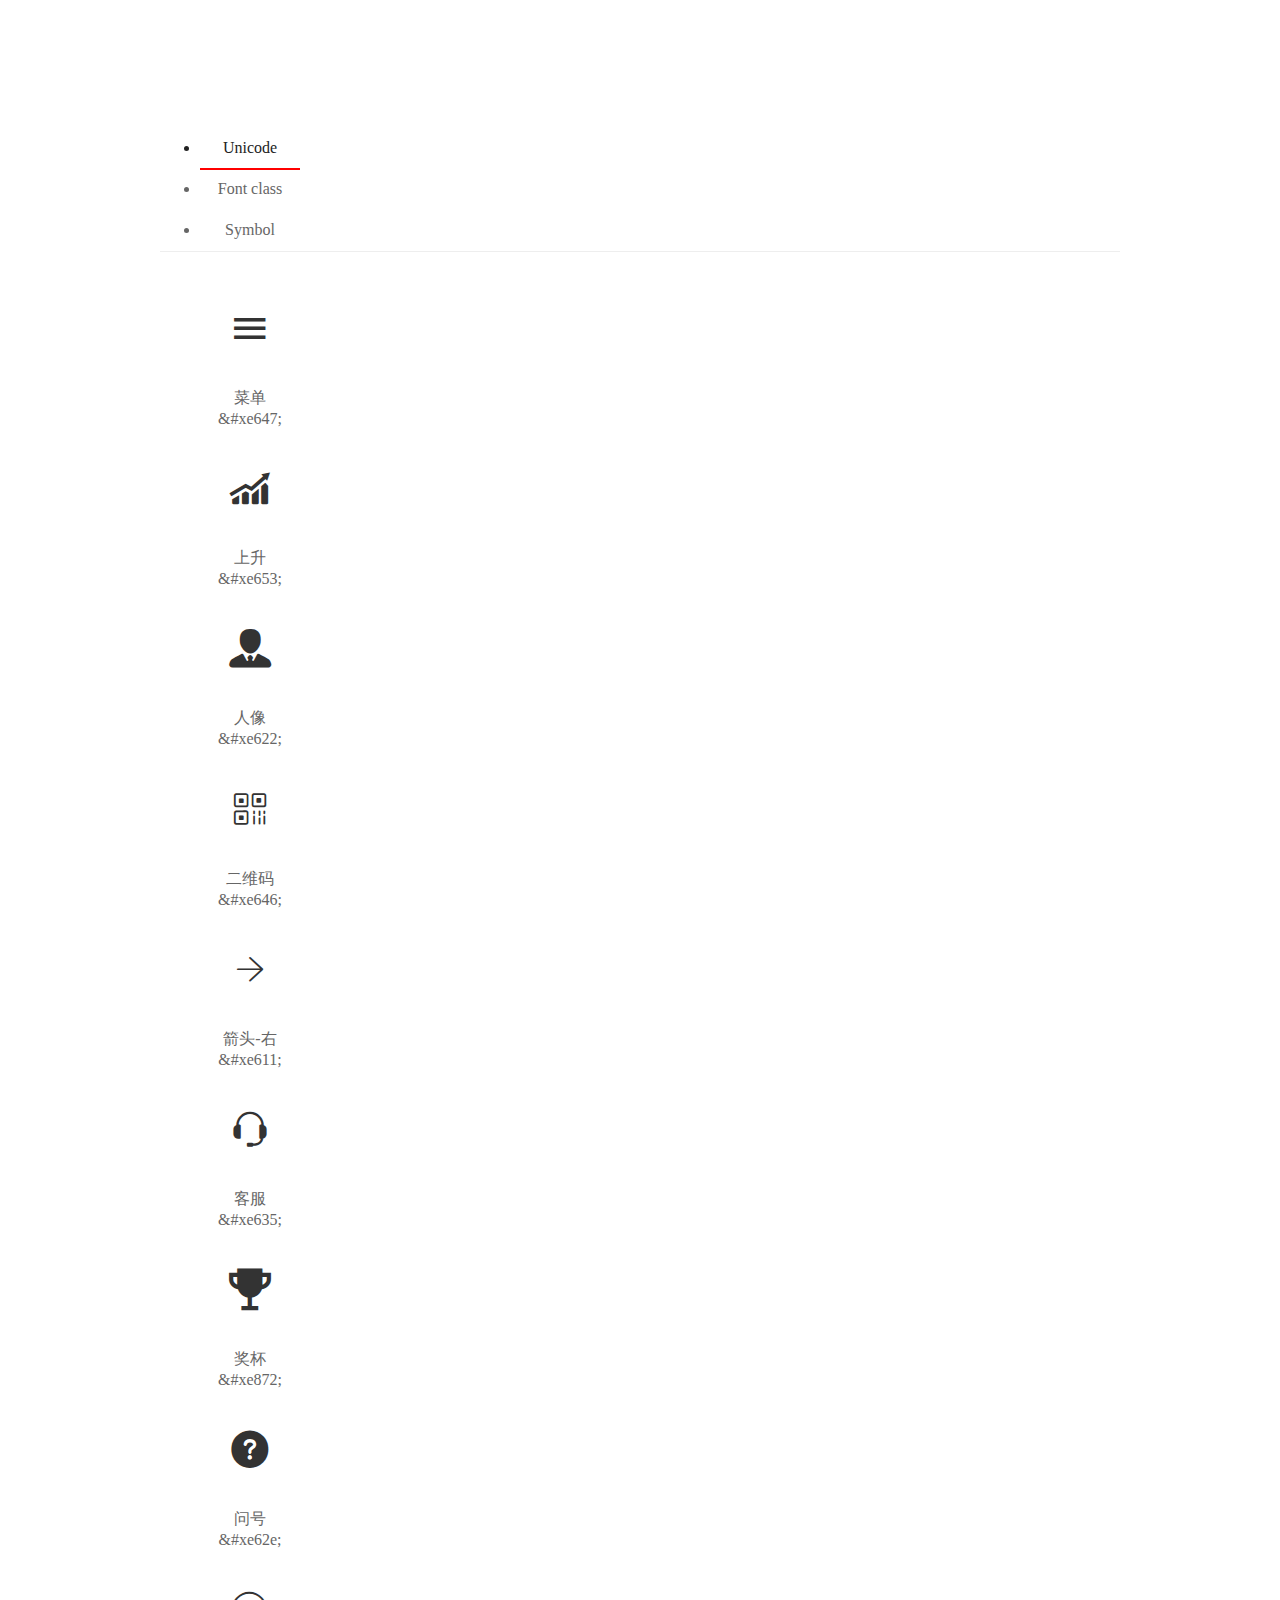
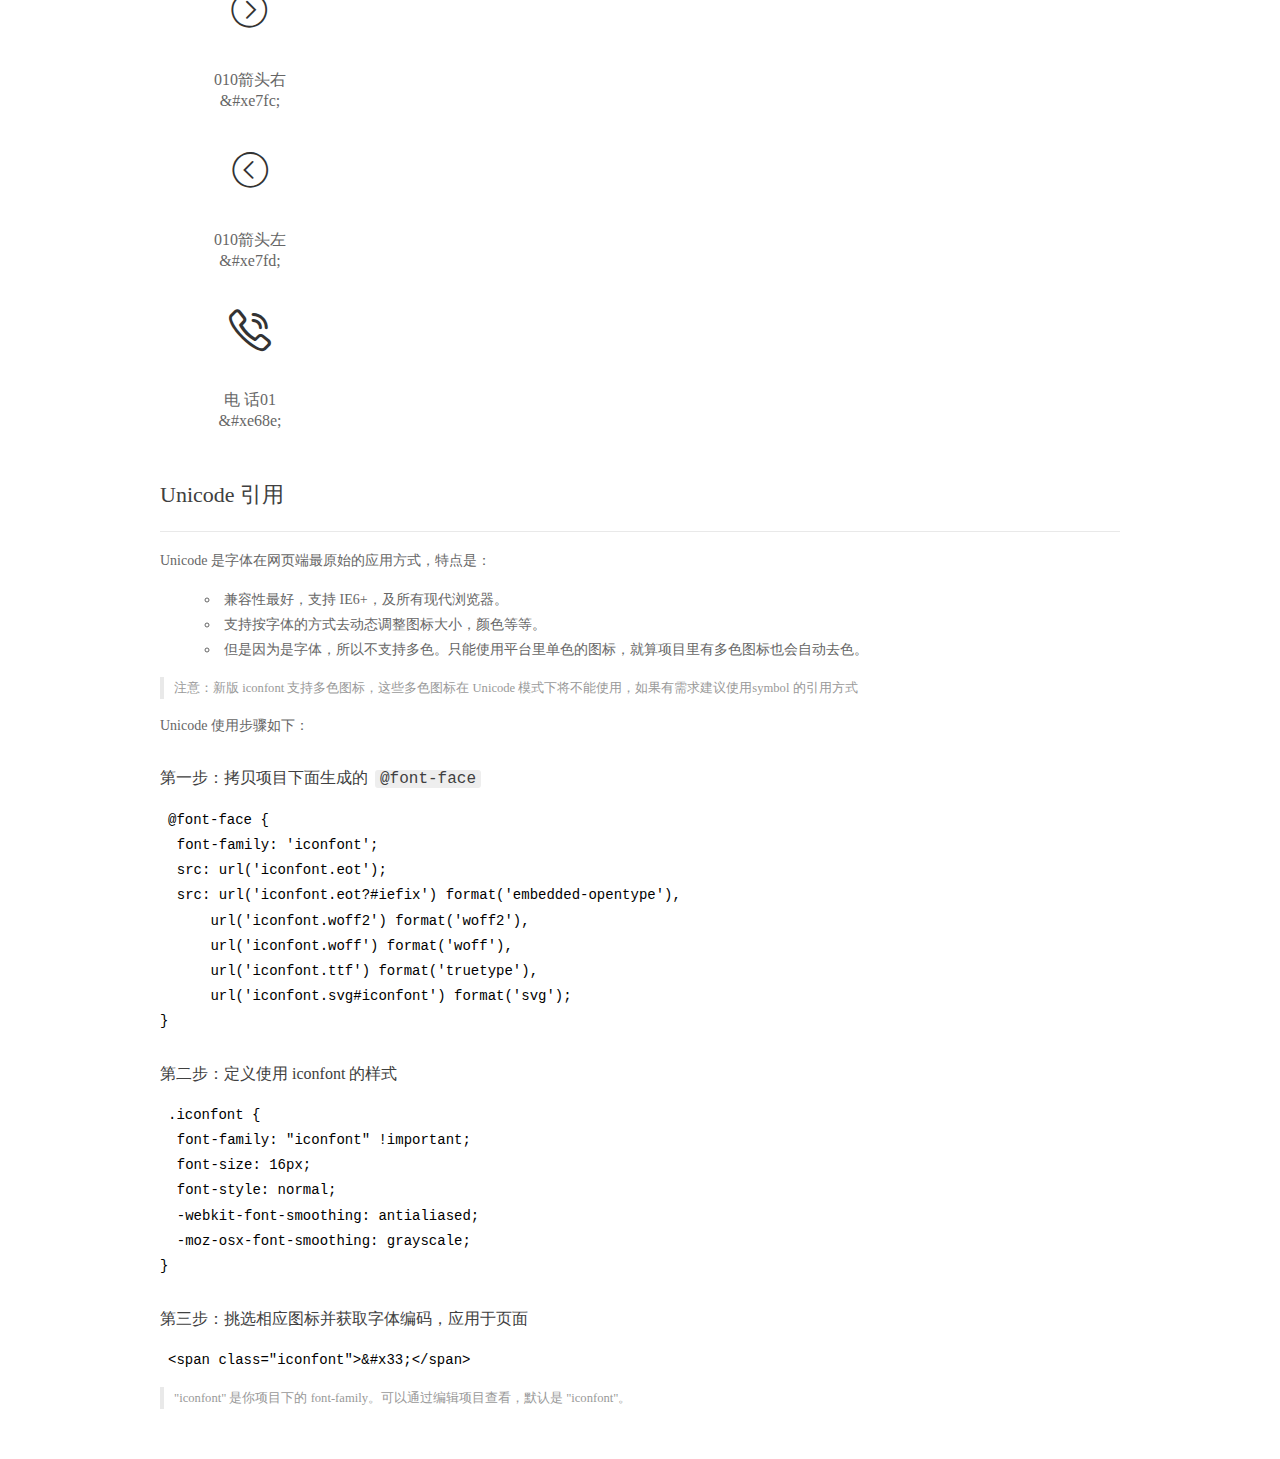
<file: gong/font/demo_index.html>
<!DOCTYPE html>
<html>
<head>
  <meta charset="utf-8"/>
  <title>IconFont Demo</title>
  <link rel="shortcut icon" href="https://img.alicdn.com/tps/i4/TB1_oz6GVXXXXaFXpXXJDFnIXXX-64-64.ico" type="image/x-icon"/>
  <link rel="stylesheet" href="https://g.alicdn.com/thx/cube/1.3.2/cube.min.css">
  <link rel="stylesheet" href="demo.css">
  <link rel="stylesheet" href="iconfont.css">
  <script src="iconfont.js"></script>
  <!-- jQuery -->
  <script src="https://a1.alicdn.com/oss/uploads/2018/12/26/7bfddb60-08e8-11e9-9b04-53e73bb6408b.js"></script>
  <!-- 代码高亮 -->
  <script src="https://a1.alicdn.com/oss/uploads/2018/12/26/a3f714d0-08e6-11e9-8a15-ebf944d7534c.js"></script>
</head>
<body>
  <div class="main">
    <h1 class="logo"><a href="https://www.iconfont.cn/" title="iconfont 首页" target="_blank">&#xe86b;</a></h1>
    <div class="nav-tabs">
      <ul id="tabs" class="dib-box">
        <li class="dib active"><span>Unicode</span></li>
        <li class="dib"><span>Font class</span></li>
        <li class="dib"><span>Symbol</span></li>
      </ul>
      
    </div>
    <div class="tab-container">
      <div class="content unicode" style="display: block;">
          <ul class="icon_lists dib-box">
          
            <li class="dib">
              <span class="icon iconfont">&#xe647;</span>
                <div class="name">菜单</div>
                <div class="code-name">&amp;#xe647;</div>
              </li>
          
            <li class="dib">
              <span class="icon iconfont">&#xe653;</span>
                <div class="name">上升</div>
                <div class="code-name">&amp;#xe653;</div>
              </li>
          
            <li class="dib">
              <span class="icon iconfont">&#xe622;</span>
                <div class="name">人像</div>
                <div class="code-name">&amp;#xe622;</div>
              </li>
          
            <li class="dib">
              <span class="icon iconfont">&#xe646;</span>
                <div class="name">二维码</div>
                <div class="code-name">&amp;#xe646;</div>
              </li>
          
            <li class="dib">
              <span class="icon iconfont">&#xe611;</span>
                <div class="name">箭头-右</div>
                <div class="code-name">&amp;#xe611;</div>
              </li>
          
            <li class="dib">
              <span class="icon iconfont">&#xe635;</span>
                <div class="name">客服</div>
                <div class="code-name">&amp;#xe635;</div>
              </li>
          
            <li class="dib">
              <span class="icon iconfont">&#xe872;</span>
                <div class="name">奖杯</div>
                <div class="code-name">&amp;#xe872;</div>
              </li>
          
            <li class="dib">
              <span class="icon iconfont">&#xe62e;</span>
                <div class="name">问号</div>
                <div class="code-name">&amp;#xe62e;</div>
              </li>
          
            <li class="dib">
              <span class="icon iconfont">&#xe7fc;</span>
                <div class="name">010箭头右</div>
                <div class="code-name">&amp;#xe7fc;</div>
              </li>
          
            <li class="dib">
              <span class="icon iconfont">&#xe7fd;</span>
                <div class="name">010箭头左</div>
                <div class="code-name">&amp;#xe7fd;</div>
              </li>
          
            <li class="dib">
              <span class="icon iconfont">&#xe68e;</span>
                <div class="name">电 话01</div>
                <div class="code-name">&amp;#xe68e;</div>
              </li>
          
          </ul>
          <div class="article markdown">
          <h2 id="unicode-">Unicode 引用</h2>
          <hr>

          <p>Unicode 是字体在网页端最原始的应用方式，特点是：</p>
          <ul>
            <li>兼容性最好，支持 IE6+，及所有现代浏览器。</li>
            <li>支持按字体的方式去动态调整图标大小，颜色等等。</li>
            <li>但是因为是字体，所以不支持多色。只能使用平台里单色的图标，就算项目里有多色图标也会自动去色。</li>
          </ul>
          <blockquote>
            <p>注意：新版 iconfont 支持多色图标，这些多色图标在 Unicode 模式下将不能使用，如果有需求建议使用symbol 的引用方式</p>
          </blockquote>
          <p>Unicode 使用步骤如下：</p>
          <h3 id="-font-face">第一步：拷贝项目下面生成的 <code>@font-face</code></h3>
<pre><code class="language-css"
>@font-face {
  font-family: 'iconfont';
  src: url('iconfont.eot');
  src: url('iconfont.eot?#iefix') format('embedded-opentype'),
      url('iconfont.woff2') format('woff2'),
      url('iconfont.woff') format('woff'),
      url('iconfont.ttf') format('truetype'),
      url('iconfont.svg#iconfont') format('svg');
}
</code></pre>
          <h3 id="-iconfont-">第二步：定义使用 iconfont 的样式</h3>
<pre><code class="language-css"
>.iconfont {
  font-family: "iconfont" !important;
  font-size: 16px;
  font-style: normal;
  -webkit-font-smoothing: antialiased;
  -moz-osx-font-smoothing: grayscale;
}
</code></pre>
          <h3 id="-">第三步：挑选相应图标并获取字体编码，应用于页面</h3>
<pre>
<code class="language-html"
>&lt;span class="iconfont"&gt;&amp;#x33;&lt;/span&gt;
</code></pre>
          <blockquote>
            <p>"iconfont" 是你项目下的 font-family。可以通过编辑项目查看，默认是 "iconfont"。</p>
          </blockquote>
          </div>
      </div>
      <div class="content font-class">
        <ul class="icon_lists dib-box">
          
          <li class="dib">
            <span class="icon iconfont icon-htmal5icon35"></span>
            <div class="name">
              菜单
            </div>
            <div class="code-name">.icon-htmal5icon35
            </div>
          </li>
          
          <li class="dib">
            <span class="icon iconfont icon-1"></span>
            <div class="name">
              上升
            </div>
            <div class="code-name">.icon-1
            </div>
          </li>
          
          <li class="dib">
            <span class="icon iconfont icon-renxiang"></span>
            <div class="name">
              人像
            </div>
            <div class="code-name">.icon-renxiang
            </div>
          </li>
          
          <li class="dib">
            <span class="icon iconfont icon-ico"></span>
            <div class="name">
              二维码
            </div>
            <div class="code-name">.icon-ico
            </div>
          </li>
          
          <li class="dib">
            <span class="icon iconfont icon-changyongicon-"></span>
            <div class="name">
              箭头-右
            </div>
            <div class="code-name">.icon-changyongicon-
            </div>
          </li>
          
          <li class="dib">
            <span class="icon iconfont icon-service-fill"></span>
            <div class="name">
              客服
            </div>
            <div class="code-name">.icon-service-fill
            </div>
          </li>
          
          <li class="dib">
            <span class="icon iconfont icon-jiangbei"></span>
            <div class="name">
              奖杯
            </div>
            <div class="code-name">.icon-jiangbei
            </div>
          </li>
          
          <li class="dib">
            <span class="icon iconfont icon-wenhao"></span>
            <div class="name">
              问号
            </div>
            <div class="code-name">.icon-wenhao
            </div>
          </li>
          
          <li class="dib">
            <span class="icon iconfont icon-010jiantouyou"></span>
            <div class="name">
              010箭头右
            </div>
            <div class="code-name">.icon-010jiantouyou
            </div>
          </li>
          
          <li class="dib">
            <span class="icon iconfont icon-010jiantouzuo"></span>
            <div class="name">
              010箭头左
            </div>
            <div class="code-name">.icon-010jiantouzuo
            </div>
          </li>
          
          <li class="dib">
            <span class="icon iconfont icon-dianhua01"></span>
            <div class="name">
              电 话01
            </div>
            <div class="code-name">.icon-dianhua01
            </div>
          </li>
          
        </ul>
        <div class="article markdown">
        <h2 id="font-class-">font-class 引用</h2>
        <hr>

        <p>font-class 是 Unicode 使用方式的一种变种，主要是解决 Unicode 书写不直观，语意不明确的问题。</p>
        <p>与 Unicode 使用方式相比，具有如下特点：</p>
        <ul>
          <li>兼容性良好，支持 IE8+，及所有现代浏览器。</li>
          <li>相比于 Unicode 语意明确，书写更直观。可以很容易分辨这个 icon 是什么。</li>
          <li>因为使用 class 来定义图标，所以当要替换图标时，只需要修改 class 里面的 Unicode 引用。</li>
          <li>不过因为本质上还是使用的字体，所以多色图标还是不支持的。</li>
        </ul>
        <p>使用步骤如下：</p>
        <h3 id="-fontclass-">第一步：引入项目下面生成的 fontclass 代码：</h3>
<pre><code class="language-html">&lt;link rel="stylesheet" href="./iconfont.css"&gt;
</code></pre>
        <h3 id="-">第二步：挑选相应图标并获取类名，应用于页面：</h3>
<pre><code class="language-html">&lt;span class="iconfont icon-xxx"&gt;&lt;/span&gt;
</code></pre>
        <blockquote>
          <p>"
            iconfont" 是你项目下的 font-family。可以通过编辑项目查看，默认是 "iconfont"。</p>
        </blockquote>
      </div>
      </div>
      <div class="content symbol">
          <ul class="icon_lists dib-box">
          
            <li class="dib">
                <svg class="icon svg-icon" aria-hidden="true">
                  <use xlink:href="#icon-htmal5icon35"></use>
                </svg>
                <div class="name">菜单</div>
                <div class="code-name">#icon-htmal5icon35</div>
            </li>
          
            <li class="dib">
                <svg class="icon svg-icon" aria-hidden="true">
                  <use xlink:href="#icon-1"></use>
                </svg>
                <div class="name">上升</div>
                <div class="code-name">#icon-1</div>
            </li>
          
            <li class="dib">
                <svg class="icon svg-icon" aria-hidden="true">
                  <use xlink:href="#icon-renxiang"></use>
                </svg>
                <div class="name">人像</div>
                <div class="code-name">#icon-renxiang</div>
            </li>
          
            <li class="dib">
                <svg class="icon svg-icon" aria-hidden="true">
                  <use xlink:href="#icon-ico"></use>
                </svg>
                <div class="name">二维码</div>
                <div class="code-name">#icon-ico</div>
            </li>
          
            <li class="dib">
                <svg class="icon svg-icon" aria-hidden="true">
                  <use xlink:href="#icon-changyongicon-"></use>
                </svg>
                <div class="name">箭头-右</div>
                <div class="code-name">#icon-changyongicon-</div>
            </li>
          
            <li class="dib">
                <svg class="icon svg-icon" aria-hidden="true">
                  <use xlink:href="#icon-service-fill"></use>
                </svg>
                <div class="name">客服</div>
                <div class="code-name">#icon-service-fill</div>
            </li>
          
            <li class="dib">
                <svg class="icon svg-icon" aria-hidden="true">
                  <use xlink:href="#icon-jiangbei"></use>
                </svg>
                <div class="name">奖杯</div>
                <div class="code-name">#icon-jiangbei</div>
            </li>
          
            <li class="dib">
                <svg class="icon svg-icon" aria-hidden="true">
                  <use xlink:href="#icon-wenhao"></use>
                </svg>
                <div class="name">问号</div>
                <div class="code-name">#icon-wenhao</div>
            </li>
          
            <li class="dib">
                <svg class="icon svg-icon" aria-hidden="true">
                  <use xlink:href="#icon-010jiantouyou"></use>
                </svg>
                <div class="name">010箭头右</div>
                <div class="code-name">#icon-010jiantouyou</div>
            </li>
          
            <li class="dib">
                <svg class="icon svg-icon" aria-hidden="true">
                  <use xlink:href="#icon-010jiantouzuo"></use>
                </svg>
                <div class="name">010箭头左</div>
                <div class="code-name">#icon-010jiantouzuo</div>
            </li>
          
            <li class="dib">
                <svg class="icon svg-icon" aria-hidden="true">
                  <use xlink:href="#icon-dianhua01"></use>
                </svg>
                <div class="name">电 话01</div>
                <div class="code-name">#icon-dianhua01</div>
            </li>
          
          </ul>
          <div class="article markdown">
          <h2 id="symbol-">Symbol 引用</h2>
          <hr>

          <p>这是一种全新的使用方式，应该说这才是未来的主流，也是平台目前推荐的用法。相关介绍可以参考这篇<a href="">文章</a>
            这种用法其实是做了一个 SVG 的集合，与另外两种相比具有如下特点：</p>
          <ul>
            <li>支持多色图标了，不再受单色限制。</li>
            <li>通过一些技巧，支持像字体那样，通过 <code>font-size</code>, <code>color</code> 来调整样式。</li>
            <li>兼容性较差，支持 IE9+，及现代浏览器。</li>
            <li>浏览器渲染 SVG 的性能一般，还不如 png。</li>
          </ul>
          <p>使用步骤如下：</p>
          <h3 id="-symbol-">第一步：引入项目下面生成的 symbol 代码：</h3>
<pre><code class="language-html">&lt;script src="./iconfont.js"&gt;&lt;/script&gt;
</code></pre>
          <h3 id="-css-">第二步：加入通用 CSS 代码（引入一次就行）：</h3>
<pre><code class="language-html">&lt;style&gt;
.icon {
  width: 1em;
  height: 1em;
  vertical-align: -0.15em;
  fill: currentColor;
  overflow: hidden;
}
&lt;/style&gt;
</code></pre>
          <h3 id="-">第三步：挑选相应图标并获取类名，应用于页面：</h3>
<pre><code class="language-html">&lt;svg class="icon" aria-hidden="true"&gt;
  &lt;use xlink:href="#icon-xxx"&gt;&lt;/use&gt;
&lt;/svg&gt;
</code></pre>
          </div>
      </div>

    </div>
  </div>
  <script>
  $(document).ready(function () {
      $('.tab-container .content:first').show()

      $('#tabs li').click(function (e) {
        var tabContent = $('.tab-container .content')
        var index = $(this).index()

        if ($(this).hasClass('active')) {
          return
        } else {
          $('#tabs li').removeClass('active')
          $(this).addClass('active')

          tabContent.hide().eq(index).fadeIn()
        }
      })
    })
  </script>
</body>
</html>
</file>
<file: gong/css/common.css>
*{
	margin: 0;
	padding: 0;
}
ul{
	list-style: none;
}
a{
	text-decoration: none;
}
img{
	vertical-align: middle;
}
em,i{
	font-style: normal;
}
.fl{
	float: left;
}
.fr{
	float: right;
}
.cearfix:after{
	content: '';
	display: block;
	clear: both;
}
</file>
<file: gong/css/style.css>
.top{
	height: 57px;
	position:relative;
}
.top img{
	margin:0.384615rem 0 0 4.615384rem;
}
.top span{
	font-size: 32px;
	color:#0760E5;
	position: absolute;
	top:0.384615rem;right:0.384615rem;
}
.top1 img{
	height:7.307692rem;
	margin-top:0.192307rem;
}
.box{
	width:15rem;
	height:18.26923rem;
	margin:0.692307rem 0 0 0.461538rem;
	box-shadow: 0 0 20px rgba(0, 0, 0, .4);
}
.box1 {
	text-align: center;
	padding-top:0.76923rem;
}
.box1 h6{
	font-size:0.692307rem;
	font-family:'黑体';
	color:#333333;
	padding-top:0.384615rem;
}
.box1 p{
	font-size:0.538461rem;
	color:#999999;
	font-family:'黑体';
	padding-top:0.384615rem;
}
.box2{
	padding:0.461538rem 0 0 0.576923rem;
}
.box2 a{
	font-size:0.76923rem;
	color:#075FE5;
	font-family:'黑体';
}
.box2 p{
	font-size:0.538461rem;
	color:#333333;
	font-family:'黑体';
	padding-top:0.384615rem;
	line-height:0.923076rem;
}
.box3{
	position:relative;
	margin-top:1.730769rem;
}
.box3 p{
	width:11.538461rem;
	height:1.923076rem;
	background-color:#1A64E6;
	font-size:0.615384rem;
	color:#fff;
	font-family:'黑体';
	text-align: center;
	line-height:1.923076rem;
	margin-left:1.692307rem;
	position: absolute;
	top:-1.153846rem; left:0;
}
.box3 img{
	width:200px;
	height:121px;
	margin:10px 0 0 90px;
}
.box4{
	margin:0.961538rem 0 0 0.461538rem;
	text-align: center;
}
.box4 span{
	font-size:1.230769rem;
	color:#0760E5;
	margin-right:0.384615rem;
}
.box5{
	height:11.884615rem;
	margin-top:1.153846rem;
	background-image:url(../image/i4.jpg)
}
.box5 h5{
	font-size:0.846153rem;
	color:#fff;
	font-family:'黑体';
	text-align: center;
	padding-top:0.76923rem;
}
.box5 .c1{
	font-size:0.538461rem;
	color:#fff;
	font-family:'黑体';
	padding:0.615384rem 0 0 0.653846rem;
}
.box5 .c2{
	font-size:0.615384rem;
	color:#fff;
	font-family:'黑体';
	padding:0.76923rem 0 0 0.461538rem;
	line-height:1rem;
}
.box5 a{
	width:7.615384rem;
	height:1.576923rem;
	font-size:0.538461rem;
	color:#fff;
	display:inline-block;
	background-color:#2160D8;
	margin:0.76923rem 0 0 4.153846rem;
	text-align: center;
	line-height:1.576923rem;
	border-radius:0.76923rem;
}
.box6{
	margin-top:0.76923rem;
	text-align: center;
}
.box6 .a1{
	font-size:0.692307rem;
	color:#075FE5;
	font-family:'黑体';
	font-weight: bold;
}
.box6 .a2{
	font-size:0.692307rem;
	color:#333333;
	font-family:'黑体';
	font-weight: bold;
}
.box6 img{
	margin:0.576923rem;
}
.box7{
	height:13.461538rem;
	text-align: center;
	background-color:#F3F3F3;
}
.box7 .c3{
	font-size:0.615384rem;
	color:#333333;
	font-family:'黑体';
}
.box7 img{
	margin-top:0.961538rem;
}
.box7 .c4{
	font-size:0.615384rem;
	color:#333333;
	font-family:'黑体';
	margin:0.576923rem 0 1.153846rem 0;
}
.box8{
	margin-top:1.153846rem;
	text-align:center;
}
.box8 a{
	font-size:0.846153rem;
	color:#333333;
}
.box8 p{
	font-size:0.538461rem;
	color:#999999;
	margin:0.576923rem 0 0 0.576923rem;
}
ul{
	margin-top:0.961538rem;
}
ul li{
	width:4.615384rem;
	height:1.538461rem;
	background-color:#F3F3F3;
	display: inline-block;
	text-align: center;
	margin-left:0.384615rem;
}
ul li a{
	font-size:0.615384rem;
	color:#333333;
}
ul .active{
	background-color:#1660E6;
}
ul .active a{
	color:#fff;
}
.box9{
	margin:0.76923rem 0 0 0.461538rem;
}
.box9 h3{
	font-size:0.692307rem;
	color:#333333;
	margin:0.76923rem 0 0.461538rem 0;
	font-family:'黑体';
}
.box9 p{
	font-size:0.538461rem;
	color:#6F6F6F;
	border-top:1px solid #E3E3E3;
	padding-top:0.576923rem;
}
.box9 span{
	font-size:0.538461rem;
	color:#848282;
}
.ul1{
	height:8.153846rem;
	margin-top:0.961538rem;
	background-color:#145BE6;
}
.ul1 li{
	width:7.307692rem;
	height:3.692307rem;
	background-color:#145BE6;
	display:inline-block;
	padding-top:0.384615rem;
}
.ul1 li .c5{
	font-size:1.461538rem;
	color:#fff;
}
.ul1 li .c5 span{
	font-size:1.076923rem;
	color:#7EA6F1;
	padding-left:0.192307rem;
}
.ul1 li .c6{
	font-size:0.538461rem;
	color:#fff;
	padding-top:0.384615rem;
}
.liu{
	height:1.923076rem;
	text-align: center;
	margin:0.76923rem 0 0 0.384615rem;
	border-bottom:1px solid #D1D1D1;
}
.liu h6{
	font-size:0.846153rem;
	color:#333333;
	float:left;
	font-family:'黑体';
	padding-top:0.192307rem;
}
.liu p{
	font-size:0.538461rem;
	color:#999999;
	float:right;
	padding-top:0.192307rem;
}
.liu p span{
	font-size:0.846153rem;
	color:#075FE5;
}
.yan{
	margin:0.76923rem 0 0 0.384615rem;
}
.yan span{
	font-size:0.615384rem;
	color:#333333;
	font-family:'黑体';
	font-weight:bold;
}
.yan p{
	font-size:0.538461rem;
	color:#999999;
	margin:0.384615rem 0 0.192307rem 0;
}
.yan a{
	font-size:0.538461rem;
	color:#656565;
}
.zai{
	height:1.923076rem;
	text-align: center;
	margin:0.76923rem 0 0 0.384615rem;
	border-bottom:1px solid #D1D1D1;
}
.zai h6{
	font-size:0.846153rem;
	color:#333333;
	float:left;
	font-family:'黑体';
	padding-top:0.192307rem;
}
form{
	margin:0.384615rem 0 0 0.384615rem;
}
form input{
	width:15rem;
	border:0;
	height:1.538461rem;
	margin-top: 0.384615rem;
	background-color:#F0F0F3;
	padding-left:0.384615rem;
}
form textarea{
	width:15rem;
	border: 0;
	height:3.846153rem;
	margin-top: 0.384615rem;
	background-color:#F0F0F3;
	padding:0.384615rem 0 0 0.384615rem;
}
form .t1{
	font-size:0.692307rem;
	color:#fff;
	background-color:#1965E6;
	border-radius:2px;
}
.box10{
	margin:0.192307rem 0 0 0.576923rem;
}
.box10 p{
	font-size:0.615384rem;
	color:#313131;
}
.box11{
	height:4.230769rem;
	background-color:#313131;
	margin-top:0.384615rem
}
.box11 p{
	font-size:0.538461rem;
	color:#BFBEBE;
	padding:0.576923rem 0 0 0.576923rem;
}
</file>
<file: gong/font/iconfont.css>
@font-face {font-family: "iconfont";
  src: url('iconfont.eot?t=1610435314677'); /* IE9 */
  src: url('iconfont.eot?t=1610435314677#iefix') format('embedded-opentype'), /* IE6-IE8 */
  url('[data-uri]') format('woff2'),
  url('iconfont.woff?t=1610435314677') format('woff'),
  url('iconfont.ttf?t=1610435314677') format('truetype'), /* chrome, firefox, opera, Safari, Android, iOS 4.2+ */
  url('iconfont.svg?t=1610435314677#iconfont') format('svg'); /* iOS 4.1- */
}

.iconfont {
  font-family: "iconfont" !important;
  font-style: normal;
  -webkit-font-smoothing: antialiased;
  -moz-osx-font-smoothing: grayscale;
}

.icon-htmal5icon35:before {
  content: "\e647";
}

.icon-1:before {
  content: "\e653";
}

.icon-renxiang:before {
  content: "\e622";
}

.icon-ico:before {
  content: "\e646";
}

.icon-changyongicon-:before {
  content: "\e611";
}

.icon-service-fill:before {
  content: "\e635";
}

.icon-jiangbei:before {
  content: "\e872";
}

.icon-wenhao:before {
  content: "\e62e";
}

.icon-010jiantouyou:before {
  content: "\e7fc";
}

.icon-010jiantouzuo:before {
  content: "\e7fd";
}

.icon-dianhua01:before {
  content: "\e68e";
}
</file>
<file: guanwang/css/common.css>
/* 
* @Author: DELL
* @Date:   2020-10-20 11:38:55
* @Last Modified by:   DELL
* @Last Modified time: 2020-10-23 08:25:46
*/
@charset "utf-8";
body,ul,ol,h1,h2,h3,h4,h5,h6,p{margin: 0;padding: 0;}
ul,ol,li{list-style: none;}
img{vertical-align: top;}
a{text-decoration: none;}
.clearfix:after{content: "";display: block;clear: both;}
.gWidth{
	width: 890px;
	margin-left: auto;
	margin-right: auto;
}
</file>
<file: guanwang/css/style.css>
/*头部*/
.head{
	height:147px;
	border-top: 6px solid #CF0000;
}
.box{
	height: 70px;
}
.box1 img{
	width: 314px;
	height: 37px;
	float:left;
	margin-top:24px;
}
 p{
	float:right;
	margin-top:44px;
}
 p a{
	font-size:12px;
	color:#868686;
	font-family: '宋体';
}
 p span{
	color:#868686;
}
.box2{
	height: 147px;
}
.box2 .p1{
	width: 269px;
	height: 39px;
	font-size:14px;
	font-family:'宋体';
	margin-left:58px;
	margin-top:8px;
	border-left:2px solid #DEDEDE;
	padding-left:19px;
	float:left;
}
.box2 .p2{
	height: 39px;
	width: 235px;
	font-size:14px;
	font-family:'宋体';
	margin-left:20px;
	float:left;
	margin-top:8px;
}
.box2 p{
	font-size:16px;
	color:#868686;
	font-family:'宋体';
	float:right;
	margin-top:6px;
}
/*导航*/
.nav{
	height: 64px;
	background-color:#F4F4F4;
}
.ul1 li{
	padding-top: 18px;
	display:inline-block;
}
.ul1 li a{
	width: 71px;
	height: 33px;
	font-size:18px;
	font-family: '宋体';
	color:#131313;
	margin-right:40px;
}
.ul1 .active a{
	width: 71px;
	color:#C50000;
	padding-bottom:14px;
	border-bottom:2px solid #C50000;
}
/*banner*/
.banner img{
	width: 100%;
	height: 435px;
}
/*内容*/
.content{
	width: 100%;
	height:537px;
	background:url(../image/b1.jpg);
}
.za{
	float:left;
}
.za p{
	height: 38px;
	font-size:35px;
	color:#000000;
	font-family:'宋体';
	float:left;
	font-weight:bold;
	padding-left:19px;
	border-left:7px solid #EA5413;
}
.za span{
	font-size:26px;
	color:#6B6B6B;
	padding-left:9px;
}
.b2{
	float:left;
	position:relative;
}
.ul2{
	float:left;
	margin-top:32px;
	position:absolute;
	left:0;top:0;
}
.ul2 .li1{
	position:relative;
}
.ul2 .li1 a{
	width: 43px;
	height: 43px;
	color:#fff;
	font-size:20px;
	line-height:43px;
	text-align:center;
	font-weight:bold;
	margin-right:10px;
	display:inline-block;
	border-radius:50%;
	position:absolute;
	left:0;top:0;
	z-index:3;
	border-right:2px solid #fff;
	background-color:#6B6B6B;
}
.ul2 .li1 span{
	width: 259px;
	height: 37px;
	color:#fff;
	font-size:18px;
	line-height:37px;
	margin-top:4px;
	text-align:center;
	margin-left: -30px;
	display:inline-block;
	background-color:#FF0000;
	border-radius:20px;
	position:absolute;
	left:40px;top:0;
	z-index:1;
}
.ul2 .li1 p{
	width: 833px;
	height: 142px;
	font-size:14px;
	font-family: '宋体';
	text-align:center;
	line-height:24px;
	margin-top:50px;
	padding-left:27px;
	padding-right:30px;
	padding-top:27px;
	border-radius:10px;
	border:1px solid #BFBFBF;
	background-color:rgba(255, 255, 255,0.8);
}
.ul2 .li2{
	margin-top:236px;
	position:relative;
}
.ul2 .li2 a{
	width: 43px;
	height: 43px;
	color:#fff;
	font-size:20px;
	line-height:43px;
	text-align:center;
	font-weight:bold;
	margin-right:10px;
	display:inline-block;
	border-radius:50%;
	position:absolute;
	left:0;top:0;
	z-index:3;
	border-right:2px solid #fff;
	background-color:#FF0000;
}
.ul2 .li2 span{
	width: 259px;
	height: 37px;
	color:#fff;
	font-size:18px;
	line-height:37px;
	margin-top:4px;
	text-align:center;
	margin-left: -30px;
	display:inline-block;
	background-color:#6B6B6B;
	border-radius:20px;
	position:absolute;
	left:40px;top:0;
	z-index:1;
}
.ul2 .li3{
	margin-top:292px;
	position:relative;
}
.ul2 .li3 a{
	width: 43px;
	height: 43px;
	color:#fff;
	font-size:20px;
	line-height:43px;
	text-align:center;
	font-weight:bold;
	margin-right:10px;
	display:inline-block;
	border-radius:50%;
	position:absolute;
	left:0;top:0;
	z-index:3;
	border-right:2px solid #fff;
	background-color:#FF0000;
}
.ul2 .li3 span{
	width: 259px;
	height: 37px;
	color:#fff;
	font-size:18px;
	line-height:37px;
	margin-top:4px;
	text-align:center;
	margin-left: -30px;
	display:inline-block;
	background-color:#6B6B6B;
	border-radius:20px;
	position:absolute;
	left:40px;top:0;
	z-index:1;
}
.ul2 .li4{
	margin-top:349px;
	position:relative;
}
.ul2 .li4 a{
	width: 43px;
	height: 43px;
	color:#fff;
	font-size:20px;
	line-height:43px;
	text-align:center;
	font-weight:bold;
	margin-right:10px;
	display:inline-block;
	border-radius:50%;
	position:absolute;
	left:0;top:0;
	z-index:3;
	border-right:2px solid #fff;
	background-color:#FF0000;
}
.ul2 .li4 span{
	width: 259px;
	height: 37px;
	color:#fff;
	font-size:18px;
	line-height:37px;
	margin-top:4px;
	text-align:center;
	margin-left: -30px;
	display:inline-block;
	background-color:#6B6B6B;
	border-radius:20px;
	position:absolute;
	left:40px;top:0;
	z-index:1;
}
.right img{
	width: 455px;
	height: 383px;
	float:right;
	margin-top:32px;
}
/*第二块*/
.content1{
	width: 100%;
	height: 510px;
	background:url(../image/b2.jpg);
}
.wang{
	float:left;
}
.wang p{
	height: 38px;
	font-size:35px;
	color:#000000;
	font-family:'宋体';
	float:left;
	font-weight:bold;
	padding-left:19px;
	border-left:7px solid #EA5413;
}
.wang span{
	font-size:26px;
	color:#6B6B6B;
	padding-left:9px;
}
.b4{
	float:left;
	position:relative;
}
.ul3{
	width: 827px;
	height: 348px;
	margin-top:44px;
	margin-left:60px;
	background-color:#000000;
}
.ul3 li{
	margin-left:55px;
	margin-top:61px;
	display:inline-block;
}
.ul3 .li2 img{
	margin-top:-20px;
}
.top{
	width: 355px;
	height: 114px;
	float:left;
	position:absolute;
	left:240px; top:0;
	margin-top:-30px;
	border-radius:10px;
	border:1px solid #CBD4DC;
	background-color:#F4F2EB;
}
.top h3{
	font-size:18px;
	color:#678EB1;
	font-family:'宋体';
	padding-top:19px;
	padding-left:24px;
}
.top p{
	font-size:14px;
	color:#626262;
	margin-top:2px;
	font-family:'宋体';
	padding-left:24px;
	padding-right:19px;
	line-height:19px;
}
.content3{
	width: 100%;
	height: 500px;
	background:url(../image/b3.jpg);
}
.ying{
	float:left;
}
.ying p{
	height: 38px;
	font-size:35px;
	color:#000000;
	font-family:'宋体';
	float:left;
	font-weight:bold;
	padding-left:19px;
	border-left:7px solid #EA5413;
}
.ying span{
	font-size:26px;
	color:#6B6B6B;
	padding-left:9px;
}
.b6{
	float:left;
}
.ul4{
	float:left;
	margin-top:45px;
	margin-left:100px;
}
.ul4 .li3{
	width: 303px;
	height: 90px;
	background-color:#E0DDDD;
}
.ul4 .li3 img{
	width: 275px;
	height: 55px;
	padding-top:16px;
	padding-left:15px;
}
.ul4 li{
	width: 303px;
	height: 90px;
	background-color:#EAEAEA;
}
.ul4 li img{
	width: 275px;
	height: 55px;
	padding-top:16px;
	padding-left:15px;
}
.b6_right{
	width: 455px;
	height: 381px;
	float:left;
	margin-left:15px;
	position:relative;
	background-color:#CCC7C7;
}
.b6_right img{
	width: 239px;
	height: 162px;
	margin-top:30px;
	margin-left:32px;
}
.b6_right p{
	font-size:14px;
	color:#000000;
	float:right;
	font-family:'宋体';
	margin-top:0;
	line-height:20px;
	padding-right:34px;
	padding-top:36px;
	position:absolute;
	left:290px; top:0;
}
.b6_right h6{
	width: 384px;
	height: 40px;
	font-size:14px;
	color:#000000;
	text-indent:22px;
	font-family:'宋体';
	font-weight:normal;
	margin-top:5px;
	margin-left:34px;
}
.content4{
	width: 100%;
	height: 490px;
	background:url(../image/b4.jpg);
}
.xin{
	float:left;
}
.xin p{
	height: 38px;
	font-size:35px;
	color:#000000;
	font-family:'宋体';
	float:left;
	font-weight:bold;
	padding-left:19px;
	border-left:7px solid #EA5413;
}
.xin span{
	font-size:26px;
	color:#6B6B6B;
	padding-left:9px;
}
.b8{
	float:left;
}
.ul5{
	margin-top:53px;
	float:left;
	position:relative;
}
.ul5 li{
	width: 191px;
	height: 255px;
	margin-right:26px;
	display:inline-block;
}
.ul5 li img{
	width: 190px;
	height: 190px;
}
.ul5 li p{
	width: 188px;
	height: 55px;
	font-size:18px;
	color:#fff;
	border-radius:10px;
	text-align:center;
	margin-top:10px;
	font-family:'微软雅黑';
	background-color:#20939C;
}
.ul5 li span{
	font-size:16px;
	color:#fff;
	font-family:'微软雅黑';
	display:inline-block;
}
.cen p{
	width: 279px;
	height: 259px;
	font-size:14px;
	font-family:'宋体';
	position:absolute;
	left:520px;
	line-height:22px;
	margin-top:56px;
	padding-top:26px;
	padding-left:18px;
	padding-right:22px;
	background-color:#DCDCDC;
}
.content5{
	width: 100%;
	height: 535px;
	background:url(../image/b5.jpg);
}
.xiao{
	float:left;
}
.xiao p{
	height: 38px;
	font-size:35px;
	color:#fff;
	font-family:'宋体';
	float:left;
	font-weight:bold;
	padding-left:19px;
	border-left:7px solid #EA5413;
}
.xiao span{
	font-size:26px;
	color:#fff;
	padding-left:9px;
}
.b10{
	float:left;
}
.ul6{
	float:left;
}
.ul6 li{
	width: 147px;
	height: 135px;
	margin-top:47px;
	border-radius:10px;
	background-color:#E8E8E8;
}
.ul6 li img{
	width: 130px;
	height: 100px;
	padding-top:15px;
    padding-left:7px;
}
.c2{
	width: 703px;
	height: 285px;
	float:left;
}
.c2 .a1{
	font-size:18px;
	font-family:'宋体';
	color:#fff;
    margin-top:45px;
    margin-left:40px;
}
.c2 li{
    font-size:14px;
    font-family:'宋体';
    color:#fff;
	text-indent:21px;
    margin-left:60px;
    line-height:24px;
}
.content6{
	width: 100%;
	height: 371px;
	background-color:#D9E0E5;
}
.zhi{
	float:left;
}
.zhi p{
	height: 45px;
	font-size:32px;
	color:#000;
	font-family:'宋体';
	float:left;
	padding-left:19px;
	margin-top:24px;
	border-left:3px solid #EA5413;
}
.b12{
	float:left;
}
.ul9{
	float:left;
}
.ul9 .d1{
	width: 126px;
	height: 24px;
	font-size:14px;
	font-weight:bold;
	font-family: '宋体';
	text-align:center;
	border-radius:10px;
	padding-top:10px;
	margin-top:18px;
	margin-bottom:59px;
	background-color:#fff;
}
.ul9 li{
	width: 126px;
	height: 24px;
	font-size:14px;
	font-weight:bold;
	font-family: '宋体';
	text-align:center;
	border-radius:10px;
	padding-top:10px;
	background-color:#fff;
}
.d2{
	width: 353px;
	height: 77px;
	float:left;
	margin-left:33px;
	margin-top:20px;
	border-radius:10px;
	background-color:#fff;
}
.d2 img{
	width: 52px;
	height: 63px;
	float:left;
	padding-top:4px;
	padding-left:22px;
}
.d2 a{
	font-size:14px;
	color:#000;
	font-family: '宋体';
	padding-top:18px;
	padding-left:17px;
	text-align:left center;
}
.d2 span{
	font-size:14px;
	color:#000;
	font-family: '宋体';
	display:inline-block;
}
.hui{
	width: 353px;
	height: 77px;
	float:right;
	margin-left:22px;
	margin-top:20px;
	border-radius:10px;
	background-color:#fff;
}
.hui img{
	width: 52px;
	height: 63px;
	float:left;
	padding-top:4px;
	padding-left:22px;
}
.hui a{
	font-size:14px;
	color:#000;
	font-family: '宋体';
	padding-left:17px;
	padding-top:18px;
	text-align:left center;
}
.hui span{
	font-size:14px;
	color:#000;
	font-family: '宋体';
	display:inline-block;
}
.d6{
	width: 731px;
	height: 78px;
	float:left;
}
.d3 img{
	width: 100px;
	height: 51px;
	float:left;
	margin-top:13px;
	margin-left:35px;
	margin-bottom:13px;
}
.d4 img{
	width: 100px;
	height: 51px;
	float:left;
	margin-top:13px;
	margin-left:32px;
	margin-bottom: :13px;
}
.d5{
	width: 458px;
	height: 127px;
	float:left;
	margin-left:47px;
	background-color:#fff;
}
.d5 li{
	font-size:14px;
	color:#000;
	font-family:'宋体';
	padding-left:38px;
	line-height:24px;
}
.d5 .a7{
	padding-top:20px;
}
.content7{
	width: 100%;
	height: 580px;
	background-color:#D9E0E5;
}
.fen{
	float:left;
}
.fen p{
	height: 45px;
	font-size:32px;
	color:#000;
	font-family:'宋体';
	float:left;
	padding-left:19px;
	margin-top:24px;
	border-left:3px solid #EA5413;
}
.b14{
	float:left;
}
.c3 img{
	float:left;
	margin-top:56px;
}
.ul7{
	float:right;	
}
.ul7 .a5{
	height: 30px;
	background-color:#000;
	border-radius:10px 10px 0 0;
}
.a5 a{
	font-size:14px;
	color:#fff;
	font-family:'宋体';
	font-weight:bold;
	padding-top:10px;
	padding-left:16px;
}
.a5 img{
	float:right;
	padding-top:4px;
	padding-right:15px;
}
.ul7 .a6{
	width: 322px;
	height: 55px;
	padding-left:23px;
	padding-top:18px;
	background-color:#fff;
}
.a6 a{
	font-size:12px;
	color:#000;
	font-family:'宋体';
}
.a6 span{
	width: 310px;
	font-size:12px;
	color:#000;
	font-family:'宋体';
	display:inline-block;
	padding-bottom:9px;
	border-bottom:1px dashed #979797;
}
.ul8{
	width: 344px;
	height: 179px;
	float:right;
	margin-top:12px;
	background-color:#fff;
}
.ul8 .a8{
	padding-top:19px;
}
.ul8 li{
	font-size:14px;
	color:#000;
	font-family:'宋体';
	padding-left:20px;
	line-height:24px;
}
/*底部*/
.footer{
	width: 100%;
	height: 93px;
	background-color:#000;
}
.c3 p{
	font-size:12px;
	color:#fff;
	float:left;
	text-align:center;
	font-family:'宋体';
	margin-left:206px;
}
.c3 span{
	font-size:12px;
	color:#fff;
	font-family:'宋体';
	margin-left:43px;
}
</file>
<file: gong/css/shi.css>
.top{
	height: 57px;
	position:relative;
}
.top img{
	margin:0.384615rem 0 0 4.615384rem;
}
.top span{
	font-size: 32px;
	color:#0760E5;
	position: absolute;
	top:0.384615rem;right:0.384615rem;
}
.top1{
	position:relative;
}
.top1 img{
	height:7.307692rem;
	margin-top:0.192307rem;
}
.top1 p{
	width:3.461538rem;
	height:1.923076rem;
	background-color:#1259E6;
	font-size:18px;
	color:#fff;
	padding-top:1.538461rem;
	display:inline-block;
	text-align:center;
	text-align: center;
	position:absolute;
	bottom:-0.692307rem; left:0.461538rem;
}
.top1 p span{
	position:absolute;
	top:0.384615rem;left:0.384615rem;
}
.top1 a{
	display:inline-block;
	font-size:0.615384rem;
	color:#333333;
	margin:1.038461rem 0 0  5.384615rem;
}
ul{
	margin:0.576923rem 0 0 0.461538rem;
	border-bottom:2px solid #EAEAEA;
}
ul li{
	display: inline-block;
}
ul li a{
	font-size:0.615384rem;
	font-family:'黑体';
	color:#333333;
	padding: 0 0.5rem 0.423076rem 0;
}
ul .active a{
	color: #1259E6;
}
.u1{
	margin:0.76923rem 0 0 0.461538rem;
	border-bottom:0px;
}
.u1 li{
	width: 4.615384rem;
	height: 1.538461rem;
	text-align:center;
	background-color:#F3F3F3;
	margin:0 0.192307rem 0.384615rem 0;
}
.u1 li a{
	font-size:0.615384rem;
	color: #333333;
	font-family:'黑体';
}
.u1 .active{
	background-color: #0760E5;
}
.u1 .active a{
	color:#fff;
}
.box{
	margin:0.576923rem 0 0 0.461538rem;
}
.t2{
	width: 14.5rem;
	height:4.307692rem;
	background-color:#F3F3F7;
}
.t2 p{
	font-size:0.615384rem;
	color:#AFAFB0;
	padding:0.576923rem 0 0.192307rem 0.461538rem;
}
.t2 a{
	font-size:0.615384rem;
	color:#333333;
}
.box1{
	margin-top:1.153846rem;
}
.box1 p{
	width:3.461538rem;
	height:1.346153rem;
	text-align: center;
	background-color: #0760E5;
	margin:0 0.384615rem 0 4.230769rem;
}
.box1 .p2{
	margin:-1.346153rem 0 0 8.461538rem;
}
.box1 p a{
	font-size:0.538461rem;
	color:#fff;
}
.box8{
	height:4.230769rem;
	background-color:#313131;
	margin-top:1.153846rem;
}
.box8 p{
	font-size:0.538461rem;
	color:#BFBEBE;
	padding:0.576923rem 0 0 0.576923rem;
}
</file>
<file: gong/css/jian.css>
.top{
	height: 57px;
	position:relative;
}
.top img{
	margin:0.384615rem 0 0 4.615384rem;
}
.top span{
	font-size: 32px;
	color:#0760E5;
	position: absolute;
	top:0.384615rem;right:0.384615rem;
}
.top1{
	position:relative;
}
.top1 img{
	height:7.307692rem;
	margin-top:0.192307rem;
}
.top1 p{
	width:3.461538rem;
	height:1.923076rem;
	background-color:#1259E6;
	font-size:18px;
	color:#fff;
	padding-top:1.538461rem;
	display:inline-block;
	text-align:center;
	text-align: center;
	position:absolute;
	bottom:-0.692307rem; left:0.461538rem;
}
.top1 p span{
	position:absolute;
	top:0.384615rem;left:0.384615rem;
}
.top1 a{
	display:inline-block;
	font-size:0.615384rem;
	color:#333333;
	margin:1.038461rem 0 0  5.384615rem;
}
ul{
	margin:0.576923rem 0 0 0.461538rem;
	border-bottom:2px solid #EAEAEA;
}
ul li{
	display: inline-block;
}
ul li a{
	font-size:0.615384rem;
	font-family:'黑体';
	color:#333333;
	padding: 0 0.846153rem 0.423076rem 0;
}
ul .active a{
	color: #1259E6;
}
.box{
	margin:0.76923rem 0 0 0.461538rem;
}
.box .a1{
	font-size:0.76923rem;
	font-family: 黑体'';
	color:#1259E5;
	font-weight: bold;
}
.box .a1 span{
	color:#333333;
}
.box .a2{
	font-size:0.615384rem;
	color:#333333;
	margin-top: 0.76923rem;
}
.u2{
	border-bottom:0px;
	margin:0.76923rem 0 0 0.461538rem;
}
.u2 li{
	width:7.115384rem;
	height:7.115384rem;
	background-color:#F3F3F7;
	text-align: center;
	margin:0 0.461538rem 0.76923rem 0;
}
.u2 li span{
	color:#333333;
	font-size:1.730769rem;
	padding-top:1.153846rem;
	display:inline-block;
}
.u2 li p{
	font-size:0.692307rem;
	font-family:'黑体';
	padding:0.384615rem 0 0.384615rem 0;
}
.u2 li a{
	font-size:1.153846rem;
	color:#333333;
	padding-left:0.576923rem;
}
.box1{
	height:12.846153rem;
	background-color:#1458E7;
	margin-top:0.76923rem;
	padding-left:0.461538rem;
}
.box1 h6{
	font-size:0.615384rem;
	color: #fff;
	padding:0.76923rem 0 0.461538rem 0;
	font-family:'黑体';
	line-height:1rem;
}
.box1 .a3{
	font-size:0.538461rem;
	color:#FFFFFF;
	padding:0.576923rem 0 0.461538rem 0;
	border-top:1px solid #83A8F2;
}
.box1 .a4{
	font-size:0.461538rem;
	color:#8BAEF3;
}
.z{
	width:14.230769rem;
	height:4.76923rem;
	margin-top:0.76923rem;
	text-align: center;
	padding-top: 1.153846rem;
}
.z span{
	color:#fff;
}
.z a{
	width:4.26923rem;
	height:1.538461rem;
	display:inline-block;
	font-size:0.538461rem;
	color:#fff;
}
.z p{
	width:13.230769rem;
	height:1.423076rem;
	border:1px solid #fff;
	font-size:0.615384rem;
	color:#fff;
	line-height:1.423076rem;
	margin:0.192307rem 0 0 1.153846rem;
}
.box2{
	margin:0.76923rem 0 0 0.461538rem;
}
.box2 p{
	font-size:0.615384rem;
	text-indent:1rem;
	margin-bottom:1.346153rem;
}
.box2 img{
	margin:-1.346153rem 0 0.76923rem 0;
}
.box8{
	height:4.230769rem;
	background-color:#313131;
	margin-top:1.153846rem;
}
.box8 p{
	font-size:0.538461rem;
	color:#BFBEBE;
	padding:0.576923rem 0 0 0.576923rem;
}
</file>
<file: gong/css/lianxi.css>
.top{
	height: 57px;
	position:relative;
}
.top img{
	margin:0.384615rem 0 0 4.615384rem;
}
.top span{
	font-size: 32px;
	color:#0760E5;
	position: absolute;
	top:0.384615rem;right:0.384615rem;
}
.top1{
	position:relative;
}
.top1 img{
	height:7.307692rem;
	margin-top:0.192307rem;
}
.top1 p{
	width:3.461538rem;
	height:1.923076rem;
	background-color:#1259E6;
	font-size:18px;
	color:#fff;
	padding-top:1.538461rem;
	display:inline-block;
	text-align:center;
	text-align: center;
	position:absolute;
	bottom:-0.692307rem; left:0.461538rem;
}
.top1 p span{
	position:absolute;
	top:0.384615rem;left:0.384615rem;
}
.top1 a{
	display:inline-block;
	font-size:0.615384rem;
	color:#333333;
	margin:1.038461rem 0 0  5.384615rem;
}
.top2{
	margin:1.538461rem 0 0 0.461538rem;
}
.top2 h6{
	font-size:0.692307rem;
	color:#333333;
	color:#333333;
	font-family:'黑体';
}
.top2 p{
	font-size:0.615384rem;
	color:#918F8F;
	font-family:'黑体';
	margin-top:0.384615rem;
}
.top3{
	margin:0.923076rem 0 0 0.461538rem;
}
.top3 h5{
	font-size:0.692307rem;
	font-family:'黑体';
	color:#333333;
}
.top3 p{
	font-size:0.615384rem;
	font-family:'黑体';
	color:#918F8F;
	margin:0.384615rem 0 0.384615rem 0;
}
.top4{
	width: 15rem;
	height:4.153846rem;
	background-color:#1259E6;
	border-radius:4px;
	margin:0.961538rem 0 0 0.461538rem;
}
.top4 h6{
	font-size:0.76923rem;
	font-family:'黑体';
	color:#fff;
	padding:0.576923rem 0 0 0.576923rem;
}
.top4 p{
	font-size:0.615384rem;
	font-family:'黑体';
	color:#A4C0F5;
	margin:0.384615rem 0 0 0.576923rem;
}
.top5{
	height:9.115384rem;
	position:relative;
	margin:0.576923rem 0 0 0.461538rem;
}
.top6{
	float:left;
}
.top6 img{
	margin-right:2.115384rem;
}
.top6 p{
	font-size:0.615384rem;
	color:#333333;
	margin:0.384615rem 0 0 1.538461rem;
}
.top7{
	float:left;
}
.top7 img{
	margin-top:0.192307rem;
}
.top7 p{
	font-size:0.615384rem;
	color:#333333;
	margin:0.384615rem 0 0 1.538461rem;
}
/*.top5 ul{
	position:absolute;
	top:0.76923rem;right:0.384615rem;
}
ul li{
	width:2.307692rem;
	height:2.307692rem;
	margin-bottom:0.192307rem;
	background-color:#1159E5;
}
ul li span{
	color:#fff;
	padding:0.192307rem 0 0 0.576923rem;
}
ul li a{
	font-size:0.461538rem;
	color:#fff;
}*/
.box8{
	height:4.230769rem;
	background-color:#313131;
}
.box8 p{
	font-size:0.538461rem;
	color:#BFBEBE;
	padding:0.576923rem 0 0 0.576923rem;
}
</file>
<file: gong/css/qiye.css>
.top{
	height: 57px;
	position:relative;
}
.top img{
	margin:0.384615rem 0 0 4.615384rem;
}
.top span{
	font-size: 32px;
	color:#0760E5;
	position: absolute;
	top:0.384615rem;right:0.384615rem;
}
.top1{
	position:relative;
}
.top1 img{
	height:7.307692rem;
	margin-top:0.192307rem;
}
.top1 p{
	width:3.461538rem;
	height:1.923076rem;
	background-color:#1259E6;
	font-size:18px;
	color:#fff;
	padding-top:1.538461rem;
	display:inline-block;
	text-align:center;
	text-align: center;
	position:absolute;
	bottom:-0.692307rem; left:0.461538rem;
}
.top1 p span{
	position:absolute;
	top:0.384615rem;left:0.384615rem;
}
.top1 a{
	display:inline-block;
	font-size:0.615384rem;
	color:#333333;
	margin:1.038461rem 0 0  5.384615rem;
}
ul{
	margin:0.576923rem 0 0 0.461538rem;
	border-bottom:2px solid #EAEAEA;
}
ul li{
	display: inline-block;
}
ul li a{
	font-size:0.615384rem;
	font-family:'黑体';
	color:#333333;
	padding: 0 0.846153rem 0.423076rem 0;
}
ul .active a{
	color: #1259E6;
}
.box{
	margin:0.76923rem 0 0 0.461538rem;
}
.box h6{
	font-size:0.76923rem;
	color:#333333;
	font-family:'黑体';
	margin-left:1.538461rem;
}
.box .p1{
	font-size:0.538461rem;
	font-family:'黑体';
	color:#CAC8C8;
	margin-top:0.192307rem;
}
.box span{
	display: inline-block;
	width:2.192307rem;
	height:0.115384rem;
	background-color: #0760E5;
	margin-left:6.153846rem;
}
.box .p2{
	font-size:0.615384rem;
	color:#333333;
	text-indent:2em;
	font-family:'黑体';
	margin-top:0.576923rem;
	line-height:1rem;
}
.u1{
	margin:0.76923rem 0 0 0.461538rem;
	border-bottom:0px;
}
.u1 li{
	width:3.76923rem;
	height:4.807692rem;
	margin:0 0 0.76923rem 1.153846rem;
}
.u1 .l1{
	margin-left:3.076923rem;
}
.u1 .l2{
	margin-left:0.192307rem;
}
.u1 li a{
	font-size:0.615384rem;
	color:#333333;
	text-align: center;
	padding-left:0.461538rem;
}
.box1{
	margin:1.153846rem 0 0 0.461538rem;
}
.box1 p{
	font-size:0.615384rem;
	color:#333333;
	font-family:'黑体';
	margin-top:0.961538rem;
	text-indent:0.846153rem;
}
.box1 .p3{
	margin-top:0.192307rem;
}
.box8{
	height:4.230769rem;
	background-color:#313131;
	margin-top:1.153846rem;
}
.box8 p{
	font-size:0.538461rem;
	color:#BFBEBE;
	padding:0.576923rem 0 0 0.576923rem;
}
</file>
<file: gong/css/xian.css>
.top{
	height: 57px;
	position:relative;
}
.top img{
	margin:0.384615rem 0 0 4.615384rem;
}
.top span{
	font-size: 32px;
	color:#0760E5;
	position: absolute;
	top:0.384615rem;right:0.384615rem;
}
.top1{
	position:relative;
}
.top1 img{
	height:7.307692rem;
	margin-top:0.192307rem;
}
.top1 p{
	width:3.461538rem;
	height:1.923076rem;
	background-color:#1259E6;
	font-size:18px;
	color:#fff;
	padding-top:1.538461rem;
	display:inline-block;
	text-align:center;
	text-align: center;
	position:absolute;
	bottom:-0.692307rem; left:0.461538rem;
}
.top1 p span{
	position:absolute;
	top:0.384615rem;left:0.384615rem;
}
.top1 a{
	display:inline-block;
	font-size:0.615384rem;
	color:#333333;
	margin:1.038461rem 0 0  5.384615rem;
}
ul{
	margin:0.576923rem 0 0 0.461538rem;
	border-bottom:2px solid #EAEAEA;
}
ul li{
	display: inline-block;
}
ul li a{
	font-size:0.615384rem;
	font-family:'黑体';
	color:#333333;
	padding: 0 0.5rem 0.423076rem 0;
}
ul .active a{
	color: #1259E6;
}
.box{
	margin:0.76923rem 0 0 0.461538rem;
}
.box h5{
	font-size:0.76923rem;
	color:#333333;
	text-align: center;
	margin-bottom:0.76923rem;
}
.box p{
	font-size:0.615384rem;
	color:#333333;
	text-indent:2em;
	line-height:1rem;
}
.box8{
	height:4.230769rem;
	background-color:#313131;
	margin-top:1.153846rem;
}
.box8 p{
	font-size:0.538461rem;
	color:#BFBEBE;
	padding:0.576923rem 0 0 0.576923rem;
}
</file>
<file: gong/css/xin.css>
.top{
	height: 57px;
	position:relative;
}
.top img{
	margin:0.384615rem 0 0 4.615384rem;
}
.top span{
	font-size: 32px;
	color:#0760E5;
	position: absolute;
	top:0.384615rem;right:0.384615rem;
}
.top1{
	position:relative;
}
.top1 img{
	height:7.307692rem;
	margin-top:0.192307rem;
}
.top1 p{
	width:3.461538rem;
	height:1.923076rem;
	background-color:#1259E6;
	font-size:18px;
	color:#fff;
	padding-top:1.538461rem;
	display:inline-block;
	text-align:center;
	text-align: center;
	position:absolute;
	bottom:-0.692307rem; left:0.461538rem;
}
.top1 p span{
	position:absolute;
	top:0.384615rem;left:0.384615rem;
}
.top1 a{
	display:inline-block;
	font-size:0.615384rem;
	color:#333333;
	margin:1.038461rem 0 0  5.384615rem;
}
ul{
	margin:0.576923rem 0 0 0.461538rem;
	border-bottom:2px solid #EAEAEA;
}
ul li{
	display: inline-block;
}
ul li a{
	font-size:0.615384rem;
	font-family:'黑体';
	color:#333333;
	padding: 0 1rem 0.423076rem 0;
}
ul .active a{
	color: #1259E6;
}
.box{
	width:15rem;
	height:7.423076rem;
	margin:0.961538rem 0 0 0.461538rem;
	background-color:#F3F3F7;
}
.box h6{
	font-size:0.76923rem;
	color:black;
	padding:0.76923rem 0 0 0.76923rem;
}
.box p{
	font-size:0.615384rem;
	color:#7A7A7A;
	padding:0.961538rem 0 0.961538rem 0.76923rem;
	border-bottom:1px solid #E6E8EE;
}
.box .p2{
	font-size:0.615384rem;
	color:#333333;
	padding-left:0.76923rem;
	border-bottom:0px;
}
.box .p2 span{
	padding-left:5.384615rem;
}
.box1{
	margin-top:1.153846rem;
}
.box1 p{
	width:3.461538rem;
	height:1.346153rem;
	text-align: center;
	background-color: #0760E5;
	margin:0 0.384615rem 0 4.230769rem;
}
.box1 .p2{
	margin:-1.346153rem 0 0 8.461538rem;
}
.box1 p a{
	font-size:0.538461rem;
	color:#fff;
}
.box8{
	height:4.230769rem;
	background-color:#313131;
	margin-top:1.153846rem;
}
.box8 p{
	font-size:0.538461rem;
	color:#BFBEBE;
	padding:0.576923rem 0 0 0.576923rem;
}
</file>
<file: gong/css/zhan.css>
.top{
	height: 57px;
	position:relative;
}
.top img{
	margin:0.384615rem 0 0 4.615384rem;
}
.top span{
	font-size: 32px;
	color:#0760E5;
	position: absolute;
	top:0.384615rem;right:0.384615rem;
}
.top1{
	position:relative;
}
.top1 img{
	height:7.307692rem;
	margin-top:0.192307rem;
}
.top1 p{
	width:3.461538rem;
	height:1.923076rem;
	background-color:#1259E6;
	font-size:18px;
	color:#fff;
	padding-top:1.538461rem;
	display:inline-block;
	text-align:center;
	text-align: center;
	position:absolute;
	bottom:-0.692307rem; left:0.461538rem;
}
.top1 p span{
	position:absolute;
	top:0.384615rem;left:0.384615rem;
}
.top1 a{
	display:inline-block;
	font-size:0.615384rem;
	color:#333333;
	margin:1.038461rem 0 0  5.384615rem;
}
ul{
	margin:0.576923rem 0 0 0.461538rem;
	border-bottom:2px solid #EAEAEA;
}
ul li{
	display: inline-block;
}
ul li a{
	font-size:0.615384rem;
	font-family:'黑体';
	color:#333333;
	padding: 0 0.846153rem 0.423076rem 0;
}
ul .active a{
	color: #1259E6;
}
.box{
	margin:0.576923rem 0 0 0.461538rem;
}
.t1 img{
	margin-top:0.384615rem;
}
.t2{
	margin-top:0.76923rem;
}
.t2 h6{
	font-size:0.692307rem;
	font-family:'黑体';
	color:#333333;
}
.t2 p{
	width:15rem;
	height:1.26923rem;
	font-size:0.538461rem;
	color:#999999;
	line-height:1.26923rem;
	margin:0.384615rem 0 0.384615rem 0;
	border-top:1px solid #EFEFEF;
	border-bottom:1px solid #EFEFEF;
}
.t2 a{
	font-size:0.538461rem;
	color:#656565;
	margin-top:0.576923rem;
}
.box8{
	height:4.230769rem;
	background-color:#313131;
	margin-top:1.153846rem;
}
.box8 p{
	font-size:0.538461rem;
	color:#BFBEBE;
	padding:0.576923rem 0 0 0.576923rem;
}
</file>
<file: gong/css/zi.css>
.top{
	height: 57px;
	position:relative;
}
.top img{
	margin:0.384615rem 0 0 4.615384rem;
}
.top span{
	font-size: 32px;
	color:#0760E5;
	position: absolute;
	top:0.384615rem;right:0.384615rem;
}
.top1{
	position:relative;
}
.top1 img{
	height:7.307692rem;
	margin-top:0.192307rem;
}
.top1 p{
	width:3.461538rem;
	height:1.923076rem;
	background-color:#1259E6;
	font-size:18px;
	color:#fff;
	padding-top:1.538461rem;
	display:inline-block;
	text-align:center;
	text-align: center;
	position:absolute;
	bottom:-0.692307rem; left:0.461538rem;
}
.top1 p span{
	position:absolute;
	top:0.384615rem;left:0.384615rem;
}
.top1 a{
	display:inline-block;
	font-size:0.615384rem;
	color:#333333;
	margin:1.038461rem 0 0  5.384615rem;
}
ul{
	margin:0.576923rem 0 0 0.461538rem;
	border-bottom:2px solid #EAEAEA;
}
ul li{
	display: inline-block;
}
ul li a{
	font-size:0.615384rem;
	font-family:'黑体';
	color:#333333;
	padding: 0 0.961538rem 0.423076rem 0;
}
ul .active a{
	color: #1259E6;
}
.box{
	width: 13.961538rem;
	height: 11.307692rem;
	border:1px solid #E3E3E3;
	margin:0.961538rem 0 0 0.846153rem;
}
.box p{
	color:#333333;
	font-size:0.615384rem;
	padding:0.384615rem 0 0 0.384615rem;
}
.box span{
	font-size:0.76923rem;
	color:#AAAAAA;
	padding-left:0.384615rem;
}
.box1{
	margin-top:1.153846rem;
}
.box1 p{
	width:3.461538rem;
	height:1.346153rem;
	text-align: center;
	background-color: #0760E5;
	margin:0 0.384615rem 0 4.230769rem;
}
.box1 .p2{
	margin:-1.346153rem 0 0 8.461538rem;
}
.box1 p a{
	font-size:0.538461rem;
	color:#fff;
}
.box8{
	height:4.230769rem;
	background-color:#313131;
	margin-top:1.153846rem;
}
.box8 p{
	font-size:0.538461rem;
	color:#BFBEBE;
	padding:0.576923rem 0 0 0.576923rem;
}
</file>
<file: xinbantaobao/css/tbstyle.css>
@charset "utf-8";

.top{
	width:100%;
	height:35px;
	background-color: #F5F5F5;
	border-bottom:1px solid #EEEEEE;
}
.top .biaoti li{
	font-size:12px;
	line-height: 36px;
	color: #6C6C6C;
	float:left;
	padding-left:7px;
}
a{
	color: #6C6C6C;

}
a:hover{
	color: #F22E00;
}
.top .biaoti .l1 {
	padding-right: 415px;
}
.top .biaoti span{
    margin:0 16px 0 9px;
}
.top .biaoti .l2 {
	background: url(../img/gouwuche.gif) no-repeat 0  12px;
    padding-left:16px;
}
.top .biaoti strong{
	color:#F22E00;
}
.top .biaoti .l3 {
	background: url(../img/wjx.gif) no-repeat 0  12px;
    padding-left:16px;
}
.top .biaoti .l4{
	background: url(../img/tiao.gif) no-repeat 0 13px;
	padding-left:16px;
}
.top .biaoti .l5,.l6{
	padding-right:12px;
}
.top .biaoti .l7{
	background: url(../img/shd.gif) no-repeat 0  13px;
	padding-left:16px;
}
.sousuolan {
	height:144px;
	position: relative;
}
.sousuolan .tao{
	margin-top:42px;
	float:left;
}

.sousuolan .ssk{
	width:578px;
	height:39px;
	border-top:3px solid #FF4400;
	border-bottom:3px solid #FF4400;
	border-left:3px solid #FF4400;
	border-right:100px solid #FF4400;
	float:left;
	margin:42px 110px;
	position: relative;

}
.sousuolan .ssk li{
	float:left;
}
.sousuolan .ssk .bao1{
	width:73px;
	height:39px;
	border-right:1px solid #E5E5E5;
	background-color:#F5F5F5;
	font-size:12px;
	color:#6C6C6C;
	text-align: center;
	line-height: 39px;

}
.sousuolan .ssk .bao2{
	font-size:12px;
	color:#9C9C9C;
	line-height: 39px;
}
.sousuolan .ssk  img{
	margin:15px 6px 13px 11px;
}
.sousuolan .ssk  .img1{
	margin:13px 11px 13px 253px;
}
.sousuolan .ssk .bao3{
	font-size:20px;
	font-family: "宋体";
	font-weight: bold;
	position: absolute;
	top:8px;
	right:-70px;
}
.sousuolan .ssk .bai{
	color:#FFFFFF;
}
.sousuolan .ssk .bao4{
	width:24px;
	height:30px;
	font-size: 12px;
	position: absolute;
	top:3px;
	right:-139px;
}
.sousuolan .tao1{
	margin:23px 0 0 36px;
} 
.sousuolan .xuanx {
	width:580px;
	height:12px;
	position: absolute;
	top:95px;
	left:246px;
}
.sousuolan .xuanx .bufu{
	font-size: 12px;
	color:#6C6C6C;
	float:left;
	padding-left:5px;
	height:12px;
}
/*特色服务*/
.tsfw{
	width:1200px;
	height:530px;
}
.tsfw .big{
	float:left;
	width:189px;
	height:528px;
	border:1px solid #BBBBBB;
	margin-right:9px;
}
.tsfw .box1{
	height:195px;
	border-bottom: 1px solid #DEDEDE;
	width:189px;
}
.tsfw .box1 .p1{
	width:175px;
    font-weight: bold;
    line-height: 41px;
	background: #FF4400;
	color:#FFFFFF;
	padding-left:14px;
}
 .tsfw .p2{
 	margin-top:8px;
 	margin-bottom: 9px;
	font-size:16px;
	color:#020202;
	font-weight: bold;
	padding-left:34px;
	background: url(../img/lanzi.gif)no-repeat 7px;
}
.tsfw .ztsc {

	float:left;
	font-size: 12px;
	line-height: 21px;
	padding-left:9px;
}
.tsfw .ztsc1{
	float:left;
	padding: 0 13px;
	font-size: 12px;
	line-height: 21px;
}
.tsfw .ztsc2{
	font-size: 12px;
	line-height: 21px;
}
.tsfw .ztsc3 .l1{
	float: left;
	padding-right: 5px;
	padding-left:9px;
	font-size: 12px;
	line-height: 21px;
}
.h1{
	color: #030303;

}
.h1:hover{
	color: #F22E00;
}
.box2{
	height:155px;
	border-bottom: 1px solid #DEDEDE;
	width:189px;
}
.box2 .p2{
	font-size:16px;
	color:#020202;
	font-weight: bold;
	padding-left:34px;
	background: url(../img/hong.gif)no-repeat 7px;
}
.box2 .tsgw {
	float:left;
	font-size: 12px;
	line-height: 21px;
	padding-left:9px;
}
.box2 .tsgw1{
	float:left;
	padding: 0 13px;
	font-size: 12px;
	line-height: 21px;
}
.box2 .tsgw2{
	font-size: 12px;
	line-height: 21px;
}
.box3{
	height:90px;
	border-bottom: 1px solid #DEDEDE;
	width:189px;
}
.box3 .p2{
	font-size:16px;
	color:#020202;
	font-weight: bold;
	padding-left:34px;
	background: url(../img/biaoqian.gif)no-repeat 7px;
}
.box3 .yhcx {
	float:left;
	font-size: 12px;
	line-height: 21px;
	padding-left:9px;
}
.box3 .yhcx1{
	float:left;
	padding: 0 13px;
	font-size: 12px;
	line-height: 21px;
}
.box3 .yhcx2{
	font-size: 12px;
	line-height: 21px;
}
.box4{
	height:67px;
    width:189px;
}
.box4 .p2{
	font-size:16px;
	color:#020202;
	font-weight: bold;
	padding-left:34px;
	background: url(../img/gongju.gif)no-repeat 7px;
}
.box4 .gj .fu{
	font-size: 12px;
	color:#6C6C6C;
	float:left;
	height:12px;
	padding-left:9px;
}
.nav {
	width: 978px;
	height: 40px;
	border-bottom: 2px solid #FF4400;
	margin:0 199px;
	padding-left:22px;
	margin-bottom:8px;
}
.nav li{
	float:left;
	line-height: 41px;
	font-size: 16px;
}
.nav .hong{
	color:#FF4400;
	margin-right: 33px;
}
.nav .lan1,.lan2{
	margin-right: 33px;
}
.h2{
	color: #3C3C3C;

}
.h2:hover{
	color: #F22E00;
}
.nav .xiao{
	font-size: 12px;
	padding:6px 0 0 130px;
}
.banner{
	float:left;
	width:700px;
	height:480px;
}
.banner .lunbo{
	height:280px;
	overflow: hidden;
	position: relative;
}
.banner .lunbo .lbt{
	width: 1000%;
	float:left;
    height: 280px;
    position: absolute;
    left: 0px;
    top: 0px;
    z-index: -1;
}
.banner .lunbo .lbt li{
	width: 520px;
    height: 280px;
}
.banner .lunbo .qh{
	text-align: center;
	font-size: 28px;
	width:40px;
	height: 40px;
	color: #FFFFFF;
    background:rgba(0,0,0,0.2);
	position: absolute;
	top:88px;
	left:6px;
}
.banner .lunbo .qh1{
	width:40px;
	height: 40px;
	text-align: center;
	font-size: 28px;
	color: #FFFFFF;
    background:rgba(0,0,0,0.4);
	position: absolute;
	top:129px;
	left:6px;
}
.banner .lunbo .qh2{
	width:40px;
	height: 40px;
	text-align: center;
	font-size: 28px;
	color: #FFFFFF;
    background:rgba(0,0,0,0.2);
	position: absolute;
	top:88px;
	right:184px;
}
.banner .lunbo .qh3{
	width:40px;
	height: 40px;
	text-align: center;
	font-size: 28px;
	color: #FFFFFF;
    background:rgba(0,0,0,0.4);
	position: absolute;
	top:129px;
	right:184px;
}
.
.banner .lunbo .yuan {
	z-index: 8;
	position: absolute;
	left:0;
	top: 0;
}
.banner .lunbo .yuan .hui{
	width:10px;
	height:10px;
	border-radius:50%;
	color:red;
	float:left;
	z-index: 10;
}
.banner .lunbo .tu1{
	float:right;
	margin-right:10px;
}
.banner .lunbo1{
	height:200px;
	overflow: hidden;
	position: relative;
}
.banner .lunbo1 ul{
	width: 1000%;
	float:left;
    height: 200px;
    position: absolute;
    left: 0px;
    top: 0px;
    z-index: -1;
}
.banner .lunbo1 ul li{
	width: 520px;
    height: 200px;
}
.banner .lunbo1 .qh{
	text-align: center;
	font-size: 28px;
	width:40px;
	height: 40px;
	color: #FFFFFF;
    background:rgba(0,0,0,0.2);
	position: absolute;
	top:56px;
	left:6px;
}
.banner .lunbo1 .qh1{
	text-align: center;
	font-size: 28px;
	width:40px;
	height: 40px;
	color: #FFFFFF;
    background:rgba(0,0,0,0.4);
	position: absolute;
	top:97px;
	left:6px;
}
.banner .lunbo1 .qh2{
	text-align: center;
	font-size: 28px;
	width:40px;
	height: 40px;
	color: #FFFFFF;
    background:rgba(0,0,0,0.2);
	position: absolute;
	top:56px;
	right:184px;
}
.banner .lunbo1 .qh3{
	text-align: center;
	font-size: 28px;
	width:40px;
	height: 40px;
	color: #FFFFFF;
    background:rgba(0,0,0,0.4);
	position: absolute;
	top:97px;
	right:184px;
}
.banner .lunbo1 .tu2{
	float:right;
	margin-right:10px;
}
.big2{
	float:right;
	width: 287px;
	height:480px;
	margin-right: 11px;
	border-left: 1px solid #EEEEEE;
	border-right: 1px solid #EEEEEE;
}
.big2 .zuohz{
	font-size: 12px;
	height: 26px;
	line-height: 26px;
	background-color: #F7F7F7;
	border-bottom:1px solid #EEEEEE;
}
.zuohz li{
	float:left;
}
.zuohz li a{
	margin: 8px 17px 6px 16px;
	color:#3C3C3C;
}
.zuohz li:hover{
	font-weight: bold;
 	background-color:#FFFFFF;
 	border-top: 1px solid #EEEEEE;
 	border-right:1px solid #EEEEEE;
 }
.zuohz1 ul{
	height:63px;
	font-size: 12px;
	border-bottom: 1px solid #EEEEEE;
}
.zuohz1 li{
    float:left;
    padding-left: 17px;
    margin-top: 11px; 
}
.zuohz1 span{
	color:#FF4400;
}
.zuohz2{
	height:112px;
	background: url(../img/xiaoren.gif)no-repeat;
	border-bottom: 1px solid #EEEEEE;
	position: relative;
}
.zuohz2 h6{
    font-size: 12px;
    color:#3C3C3C;
    padding:11px 85px;
}
.zuohz2 p{
	padding-left:0px; 
}
.zuohz2 .p3{
	font-size: 12px;
	width:106px;
	height:28px;
	border:1px solid #FEC0A4;
	background-color: #FFEFE7;
	line-height: 28px;
    position: absolute;
    top:30px;
    left:84px;
    cursor: pointer;
}
.zuohz2 .p3 img{
	margin:4px;
}
.zuohz2 .p4{
	width:74px;
	height:28px;
	font-size: 12px;
	border:1px solid #FEC0A4;
	text-align: center;
	background: #FFEFE7;
	line-height: 28px;
	position: absolute;
    top:30px;
    left:200px;
    cursor: pointer;
}
.zuohz2 .p5 img{
	margin:9px 12px 0 27px;
}
.zuohz2 .p5{
	width:96px;
	height:31px;
	font-size: 12px;
	border:solid #FF4300;
	background: #FF4300;
	line-height: 31px;
	position: absolute;
    top:70px;
    right:172px;
    cursor: pointer;
} 
.zuohz2 .p6{
	width:71px;
	height:31px;
	font-size: 12px;
	text-align: center;
	border: solid #FF4300;
	background: #FF4300;
	line-height: 31px;
	position: absolute;
    top:70px;
    right:91px;
    cursor: pointer;
}
.zuohz2 .p7{
	width:71px;
	height:31px;
	text-align: center;
	font-size: 12px;
	border: solid #FF4300;
	background: #FF4300;
	line-height: 31px;
	position: absolute;
    top:70px;
    right:10px;
    cursor: pointer;
}
.bmfw {
	width: 287px;
	height:276px;
	background: #F4F4F4;	
}
.bmfw img{
	padding-top:10px;
	padding-left:14px;
}
.bmfw h5{
	padding-top:19px ;
	padding-left:14px;
	
}
.bmfw ul{
	margin-left:7px;
}
.bmfw li{
	float:left;
	font-size:12px;
    width:58px;
	height:26px;
	margin-left:7px;
	border-radius: 5%;
	margin-top: 7px;
	padding-top: 39px;
	text-align: center;
	background-color:#FFFFFF;
 	border: 1px solid #EEEEEE;
}
.bmfw li img{
	margin:-36px -23px 0 -9px;
}
.redian{
	margin-top:15px;
	height:64px;
	border:1px solid #E8E8E8;
	background: #F5F5F5;
}
.redian1{
	margin:15px;
	float:left;
}
.redian1 h5{
	height:32px;
	width: 30px;
	float:left;
}
.redian1 .sanjiao{
	float: left;
	margin-left: 15px;
	margin-right: 14px;
}
.redian1 ul{
	width:257px;
	height:30px;
}
.redian1 li{
	float:left;
	font-size: 12px;
	padding-left:7px;
}
.redian1{
	margin:15px;
	float：left;
}
.redian1 h5{
	height:32px;
	width: 30px;
	float:left;
}
.redian1 .sanjiao{
	float: left;
	margin-left: 15px;
	margin-right: 14px;
}
.redian1 ul{
	width:257px;
	height:30px;
}
.redian1 li{
	float:left;
	font-size: 12px;
	padding-left:7px;
}
 .tupian1{
	margin:-6px 12px;
}
.leibie {
	height:1994px;
}
.leibie .nannv {
	width: 880px;
	height:1988px;
	margin-top:29px;
	float:left;

}
.leibie .nannv .biaoti,.biaoti1{
	width:434px;
	height:317px;
	float:left;
	margin-right: 9px;
}
.biaoti2{
	margin-right: 0px;
}

.leibie .nannv .biaoti h4,.biaoti1 h4{
	float:left;
}
.leibie .nannv .biaoti .p10,.biaoti1 .p10{
	background: url(../img/biao.gif)no-repeat 78px;
	font-size: 12px;
	height:21px;
	line-height: 21px;
	padding-left:100px;
}
.leibie .nannv .p10 span{
	color:#FF4201;
	text-decoration: underline;
}
.xinpin {
	width:434px;
	height:262px;
    margin-top: 14px;
    border-top:1px solid #E8E8E8;
    border-bottom:1px solid #E8E8E8;
    border-right:1px solid #E8E8E8;
}
.xinpin .xinpin1{
	float:left;
}  
.xinpin .xin1{
	width:320px;
	height:225px;
	margin-top:16px;
	margin-left:100px;
	font-size: 12px;
}
.xinpin  li{
    line-height: 28px;
    margin-left: 24px;
    padding-right:25px;
}
.xinpin .bkx{
	border-bottom:1px solid #E8E8E8;
	width:260px;
}
.xinpin .zt{
	font-size: 14px;
	padding-right: 17px;
	font-weight: bold;
}
.xinpin a{
	padding-right:7px;
}

.leibie .nannv .biaoti3,.biaoti4{
	width:434px;
	height:232px;
	float:left;
	margin-right: 9px;
}
.biaoti5{
	margin-right: 0px;
}

.leibie .nannv .biaoti3 h4,.biaoti4 h4{
	float:left;
}
.leibie .nannv .biaoti3 .p10,.biaoti4 .p10{
	background: url(../img/biao.gif)no-repeat 78px;
	font-size: 12px;
	height:21px;
	line-height: 21px;
	padding-left:100px;
}
.leibie .nannv .p10 span{
	color:#FF4201;
	text-decoration: underline;
}
.xinpin3 {
	width:434px;
	height:195px;
    margin-top: 14px;
    border-top:1px solid #E8E8E8;
    border-bottom:1px solid #E8E8E8;
    border-right:1px solid #E8E8E8;
}
.xinpin3 .xinpin1{
	float:left;
}  
.xinpin3 .xin1{
	width:320px;
	height:225px;
	margin-top:16px;
	margin-left:100px;
	font-size: 12px;
}
.xinpin3  li{
    line-height: 28px;
    margin-left: 24px;
}

.xinpin3 .zt{
	font-size: 14px;
	padding-right:7px;
	font-weight: bold;
}
.xinpin3 a{
	padding-right:7px;
}
.nannv .t1,.t2{
	margin-top: 30px;
	margin-bottom: 15px;
}
.nannv .t3{
	margin-top: 15px;
}
.leibie .faxian{
	width:284px;
	height:1356px;
	background: #F5F5F5;
	float:right;
	margin-top:18px;
	margin-right: 11px;
	border:1px solid #E8E8E8;
}
.faxian img{
	margin: 22px 6px 6px 12px;
	float:left;
}
.faxian h4{
	padding-top: 20px;
}
.haowu{
	width:256px;
	height:840px;
	border:1px solid #E8E8E8;
	margin:8px 13px;
	background: #FFFFFF;
}
.haowu .shubao {
	width:256px;
}
.haowu .shubao h5{
	padding-top:28px;
	margin-left: 130px;
}
.haowu .shubao li{
	width:256px;
	height:135px;
	border-bottom: 1px solid #E8E8E8;
}
.haowu .shubao .sb {
	margin-top:15px ;
	margin-left:19px;
}
.haowu .shubao .yf{
	margin:15px 19px ;
}
.haowu .shubao .k1,.k2{
	font-size:12px;
	width:92px;
	height:36px;
	float:left;
	color:#737373;
	margin-top:7px;
	padding-left: 18px;
}
.haowu .shubao .k2{
	color:#FF4201; 
}
.haowu .shubao .k3,.k4{
	padding-left: 4px;
	font-size: 12px;
	width:92px;
	height:36px;
	margin-top:7px;
	color:#737373;
	float: left;
}
.haowu .shubao .k4{
	color:#FF4201; 
}
.haowu .shubao .jgt{
	width:216px;
	height:216px;
	padding:20px;
}
.haowu .shubao .j1{
   margin:1px;
}
.haowu .shubao .fanhui{
	width:258px;
	height:29px;
}
.haowu .shubao .k5{
	background: url(../img/fanhui.gif)no-repeat 70px;
	font-size: 14px;
	text-align: center;
	margin-top: 10px;
}
.haodian{color:#737373;
	width:256px;
	height:394px;
	border:1px solid #E8E8E8;
	margin:8px 13px;
	background: #FFFFFF;
}
.haodian .dianpu {
	width:256px;
}
.haodian .dianpu li{
	width:256px;
	height:176px;
	border-bottom: 1px solid #E8E8E8;
}
.haodian .dianpu .touxiang{
	margin:15px;
	float: left;
}
.haodian .dianpu .k6{
	padding-top: 19px;
	font-size: 12px;
	color:#737373;
}
.haodian .dianpu .k7{
	font-size: 12px;
	color:#737373;
}
.haodian .dianpu .k8{
	font-size: 12px;
	color:#737373;
	margin-left: 15px;
}
.haodian .dianpu span{
	margin:5px 5px;
}
.haodian .dianpu .j2{
	margin-right: -2px;
	margin-top: 8px;
}
.haodian .dianpu .fanhui{
	width:258px;
	height:30px;
}
.haodian .dianpu .k5{
	background: url(../img/fanhui.gif)no-repeat 70px;
	font-size: 14px;
	text-align: center;
	margin-top: 10px;
}
.banner5{
	margin: 10px 9px;
	float: right;
}
.mingxing{
	height:363px;
	margin-top: 33px;
}
.mingxing .kkk{
	width:1190px;
	height:363px;
}

.mingxing  ul{
	width:197px;
	height:353px;
	border:1px solid #E8E8E8;
	float:left;
	margin-right: -2px;
}
.mingxing  li{
	width:168px;
	height:323px;
	margin:15px;
	
}
.mingxing h4{
	float: left;
}
.mingxing .k9{
	font-size: 12px;
	padding-top:4px;
	padding-left: 68px;
}
.mingxing span{
	color:#FF4400;
}
.mingxing .t4{
	margin-top: 10px;
}
.mingxing .kuang {
	width:168px;
	height:48px;
	background: #F8F8F8;
}
.mingxing .kuang .k10{
	font-size: 12px;
	text-align: center;
	padding-top: 5px;
}
.mingxing .t5,.t6{
	margin-top: 10px;
	margin-left: 10px;
}
.mingxing .k11{
	float:left;
	font-size: 12px;
	padding-left:25px;
	padding-top: 5px;
}
.mingxing .k12{
	font-size:12px;
	margin-left: 10px;
    margin-top:26px;
}
.danpin{
	height:470px;
	margin-top: 36px;
}
.danpin h4{
	float:left;
}
.danpin .daohang{
	padding-left: 280px;
	font-size: 12px;
	padding-top: 4px;
}
.danpin li{
	float:left;
}
.danpin span{
	margin: 10px;
}
.danpin .shangpin{
	width:1190px;
	height:420px;
	margin-top:22px;
	margin-left: 20px;
}
.shangpin li{
   float:left;
   margin-right: 34px;
   margin-top:16px;
}
.shangpin .k13{
	font-size: 12px;
    margin-top:10px;
}
.shangpin .k14{
	font-size: 12px;
	line-height: 20px;
}
.shangpin .k14 em{
	color:#FF4400;
	font-style: normal;
}
.shangpin .k15{
	font-size: 12px;
	line-height: 20px;
	color: #B9B9B9;
}
.shangpin .k15 .xie{
	font-style: normal;
	text-decoration:line-through;
}
.consumer{
	height:96px;
	margin-top:42px;
}
.consumer ul{
	float: left;
	width:270px;
	height:96px;
	padding-left: 24px;
	border-right: 1px solid #EEEEEE;
}
.consumer .b1{
	width:270px;
	height:35px;
	margin-bottom:14px; 
}
.consumer .b1 .baozhang {
	float:left;
}
.consumer  h4{
	padding-left: 43px;
	line-height: 35px;
}
.consumer li{
	float: left;
	line-height:20px;
	font-size:12px;
	padding-right: 67px;
}
.consumer .fk  li{
	float: left;
	line-height:20px;
	font-size:12px;
	padding-right: 33px;
}
.consumer .tese{
	float: left;
	width:270px;
	height:96px;
	padding-left: 24px;
}
.footer{
	margin-top: 30px;
	height:112px;
}
.footer .jiao{
	width:1190px;
	height:42px;
	border-top:2px solid #FF4400;
	border-bottom: 1px solid #DDDDDD; 
}
.footer .jiao li{
	float:left;
	font-size: 12px;
	line-height: 42px;
}
.footer .jiao li span{
	margin:10px;
}
.footer .huang{
	padding-left: 173px;
}
.guanyu{
	width:1190px;
	height:32px;
}
.footer .guanyu li{
	float:left;
	font-size:12px;
	margin-right: 9px;
	line-height: 38px;
}
.footer .guanyu .rf{
	padding-right: 461px;
	padding-left: 36px;
}
.footer .b{
	font-size: 12px;
	color:#9B9B9B;
}
.footer span{
	margin:10px;
}
.footer img{
	margin-top:10px;
	margin-right:20px;
}
</file>
<file: xinbantaobao/css/common.css>
@charset "utf-8";
body,ul,ol,h1,h2,h3,h4,h5,h6,p{margin: 0;padding: 0;}
ul,ol{list-style: none;}
img{vertical-align: top;}
a{text-decoration: none;}
.clearfix:after{content: "";display: block;clear: both;}

.gWidth{
	width: 1200px;
	margin-left: auto;
	margin-right: auto;
}
</file>
<file: gong/font/demo.css>
/* Logo 字体 */
@font-face {
  font-family: "iconfont logo";
  src: url('https://at.alicdn.com/t/font_985780_km7mi63cihi.eot?t=1545807318834');
  src: url('https://at.alicdn.com/t/font_985780_km7mi63cihi.eot?t=1545807318834#iefix') format('embedded-opentype'),
    url('https://at.alicdn.com/t/font_985780_km7mi63cihi.woff?t=1545807318834') format('woff'),
    url('https://at.alicdn.com/t/font_985780_km7mi63cihi.ttf?t=1545807318834') format('truetype'),
    url('https://at.alicdn.com/t/font_985780_km7mi63cihi.svg?t=1545807318834#iconfont') format('svg');
}

.logo {
  font-family: "iconfont logo";
  font-size: 160px;
  font-style: normal;
  -webkit-font-smoothing: antialiased;
  -moz-osx-font-smoothing: grayscale;
}

/* tabs */
.nav-tabs {
  position: relative;
}

.nav-tabs .nav-more {
  position: absolute;
  right: 0;
  bottom: 0;
  height: 42px;
  line-height: 42px;
  color: #666;
}

#tabs {
  border-bottom: 1px solid #eee;
}

#tabs li {
  cursor: pointer;
  width: 100px;
  height: 40px;
  line-height: 40px;
  text-align: center;
  font-size: 16px;
  border-bottom: 2px solid transparent;
  position: relative;
  z-index: 1;
  margin-bottom: -1px;
  color: #666;
}


#tabs .active {
  border-bottom-color: #f00;
  color: #222;
}

.tab-container .content {
  display: none;
}

/* 页面布局 */
.main {
  padding: 30px 100px;
  width: 960px;
  margin: 0 auto;
}

.main .logo {
  color: #333;
  text-align: left;
  margin-bottom: 30px;
  line-height: 1;
  height: 110px;
  margin-top: -50px;
  overflow: hidden;
  *zoom: 1;
}

.main .logo a {
  font-size: 160px;
  color: #333;
}

.helps {
  margin-top: 40px;
}

.helps pre {
  padding: 20px;
  margin: 10px 0;
  border: solid 1px #e7e1cd;
  background-color: #fffdef;
  overflow: auto;
}

.icon_lists {
  width: 100% !important;
  overflow: hidden;
  *zoom: 1;
}

.icon_lists li {
  width: 100px;
  margin-bottom: 10px;
  margin-right: 20px;
  text-align: center;
  list-style: none !important;
  cursor: default;
}

.icon_lists li .code-name {
  line-height: 1.2;
}

.icon_lists .icon {
  display: block;
  height: 100px;
  line-height: 100px;
  font-size: 42px;
  margin: 10px auto;
  color: #333;
  -webkit-transition: font-size 0.25s linear, width 0.25s linear;
  -moz-transition: font-size 0.25s linear, width 0.25s linear;
  transition: font-size 0.25s linear, width 0.25s linear;
}

.icon_lists .icon:hover {
  font-size: 100px;
}

.icon_lists .svg-icon {
  /* 通过设置 font-size 来改变图标大小 */
  width: 1em;
  /* 图标和文字相邻时，垂直对齐 */
  vertical-align: -0.15em;
  /* 通过设置 color 来改变 SVG 的颜色/fill */
  fill: currentColor;
  /* path 和 stroke 溢出 viewBox 部分在 IE 下会显示
      normalize.css 中也包含这行 */
  overflow: hidden;
}

.icon_lists li .name,
.icon_lists li .code-name {
  color: #666;
}

/* markdown 样式 */
.markdown {
  color: #666;
  font-size: 14px;
  line-height: 1.8;
}

.highlight {
  line-height: 1.5;
}

.markdown img {
  vertical-align: middle;
  max-width: 100%;
}

.markdown h1 {
  color: #404040;
  font-weight: 500;
  line-height: 40px;
  margin-bottom: 24px;
}

.markdown h2,
.markdown h3,
.markdown h4,
.markdown h5,
.markdown h6 {
  color: #404040;
  margin: 1.6em 0 0.6em 0;
  font-weight: 500;
  clear: both;
}

.markdown h1 {
  font-size: 28px;
}

.markdown h2 {
  font-size: 22px;
}

.markdown h3 {
  font-size: 16px;
}

.markdown h4 {
  font-size: 14px;
}

.markdown h5 {
  font-size: 12px;
}

.markdown h6 {
  font-size: 12px;
}

.markdown hr {
  height: 1px;
  border: 0;
  background: #e9e9e9;
  margin: 16px 0;
  clear: both;
}

.markdown p {
  margin: 1em 0;
}

.markdown>p,
.markdown>blockquote,
.markdown>.highlight,
.markdown>ol,
.markdown>ul {
  width: 80%;
}

.markdown ul>li {
  list-style: circle;
}

.markdown>ul li,
.markdown blockquote ul>li {
  margin-left: 20px;
  padding-left: 4px;
}

.markdown>ul li p,
.markdown>ol li p {
  margin: 0.6em 0;
}

.markdown ol>li {
  list-style: decimal;
}

.markdown>ol li,
.markdown blockquote ol>li {
  margin-left: 20px;
  padding-left: 4px;
}

.markdown code {
  margin: 0 3px;
  padding: 0 5px;
  background: #eee;
  border-radius: 3px;
}

.markdown strong,
.markdown b {
  font-weight: 600;
}

.markdown>table {
  border-collapse: collapse;
  border-spacing: 0px;
  empty-cells: show;
  border: 1px solid #e9e9e9;
  width: 95%;
  margin-bottom: 24px;
}

.markdown>table th {
  white-space: nowrap;
  color: #333;
  font-weight: 600;
}

.markdown>table th,
.markdown>table td {
  border: 1px solid #e9e9e9;
  padding: 8px 16px;
  text-align: left;
}

.markdown>table th {
  background: #F7F7F7;
}

.markdown blockquote {
  font-size: 90%;
  color: #999;
  border-left: 4px solid #e9e9e9;
  padding-left: 0.8em;
  margin: 1em 0;
}

.markdown blockquote p {
  margin: 0;
}

.markdown .anchor {
  opacity: 0;
  transition: opacity 0.3s ease;
  margin-left: 8px;
}

.markdown .waiting {
  color: #ccc;
}

.markdown h1:hover .anchor,
.markdown h2:hover .anchor,
.markdown h3:hover .anchor,
.markdown h4:hover .anchor,
.markdown h5:hover .anchor,
.markdown h6:hover .anchor {
  opacity: 1;
  display: inline-block;
}

.markdown>br,
.markdown>p>br {
  clear: both;
}


.hljs {
  display: block;
  background: white;
  padding: 0.5em;
  color: #333333;
  overflow-x: auto;
}

.hljs-comment,
.hljs-meta {
  color: #969896;
}

.hljs-string,
.hljs-variable,
.hljs-template-variable,
.hljs-strong,
.hljs-emphasis,
.hljs-quote {
  color: #df5000;
}

.hljs-keyword,
.hljs-selector-tag,
.hljs-type {
  color: #a71d5d;
}

.hljs-literal,
.hljs-symbol,
.hljs-bullet,
.hljs-attribute {
  color: #0086b3;
}

.hljs-section,
.hljs-name {
  color: #63a35c;
}

.hljs-tag {
  color: #333333;
}

.hljs-title,
.hljs-attr,
.hljs-selector-id,
.hljs-selector-class,
.hljs-selector-attr,
.hljs-selector-pseudo {
  color: #795da3;
}

.hljs-addition {
  color: #55a532;
  background-color: #eaffea;
}

.hljs-deletion {
  color: #bd2c00;
  background-color: #ffecec;
}

.hljs-link {
  text-decoration: underline;
}

/* 代码高亮 */
/* PrismJS 1.15.0
https://prismjs.com/download.html#themes=prism&languages=markup+css+clike+javascript */
/**
 * prism.js default theme for JavaScript, CSS and HTML
 * Based on dabblet (http://dabblet.com)
 * @author Lea Verou
 */
code[class*="language-"],
pre[class*="language-"] {
  color: black;
  background: none;
  text-shadow: 0 1px white;
  font-family: Consolas, Monaco, 'Andale Mono', 'Ubuntu Mono', monospace;
  text-align: left;
  white-space: pre;
  word-spacing: normal;
  word-break: normal;
  word-wrap: normal;
  line-height: 1.5;

  -moz-tab-size: 4;
  -o-tab-size: 4;
  tab-size: 4;

  -webkit-hyphens: none;
  -moz-hyphens: none;
  -ms-hyphens: none;
  hyphens: none;
}

pre[class*="language-"]::-moz-selection,
pre[class*="language-"] ::-moz-selection,
code[class*="language-"]::-moz-selection,
code[class*="language-"] ::-moz-selection {
  text-shadow: none;
  background: #b3d4fc;
}

pre[class*="language-"]::selection,
pre[class*="language-"] ::selection,
code[class*="language-"]::selection,
code[class*="language-"] ::selection {
  text-shadow: none;
  background: #b3d4fc;
}

@media print {

  code[class*="language-"],
  pre[class*="language-"] {
    text-shadow: none;
  }
}

/* Code blocks */
pre[class*="language-"] {
  padding: 1em;
  margin: .5em 0;
  overflow: auto;
}

:not(pre)>code[class*="language-"],
pre[class*="language-"] {
  background: #f5f2f0;
}

/* Inline code */
:not(pre)>code[class*="language-"] {
  padding: .1em;
  border-radius: .3em;
  white-space: normal;
}

.token.comment,
.token.prolog,
.token.doctype,
.token.cdata {
  color: slategray;
}

.token.punctuation {
  color: #999;
}

.namespace {
  opacity: .7;
}

.token.property,
.token.tag,
.token.boolean,
.token.number,
.token.constant,
.token.symbol,
.token.deleted {
  color: #905;
}

.token.selector,
.token.attr-name,
.token.string,
.token.char,
.token.builtin,
.token.inserted {
  color: #690;
}

.token.operator,
.token.entity,
.token.url,
.language-css .token.string,
.style .token.string {
  color: #9a6e3a;
  background: hsla(0, 0%, 100%, .5);
}

.token.atrule,
.token.attr-value,
.token.keyword {
  color: #07a;
}

.token.function,
.token.class-name {
  color: #DD4A68;
}

.token.regex,
.token.important,
.token.variable {
  color: #e90;
}

.token.important,
.token.bold {
  font-weight: bold;
}

.token.italic {
  font-style: italic;
}

.token.entity {
  cursor: help;
}
</file>
